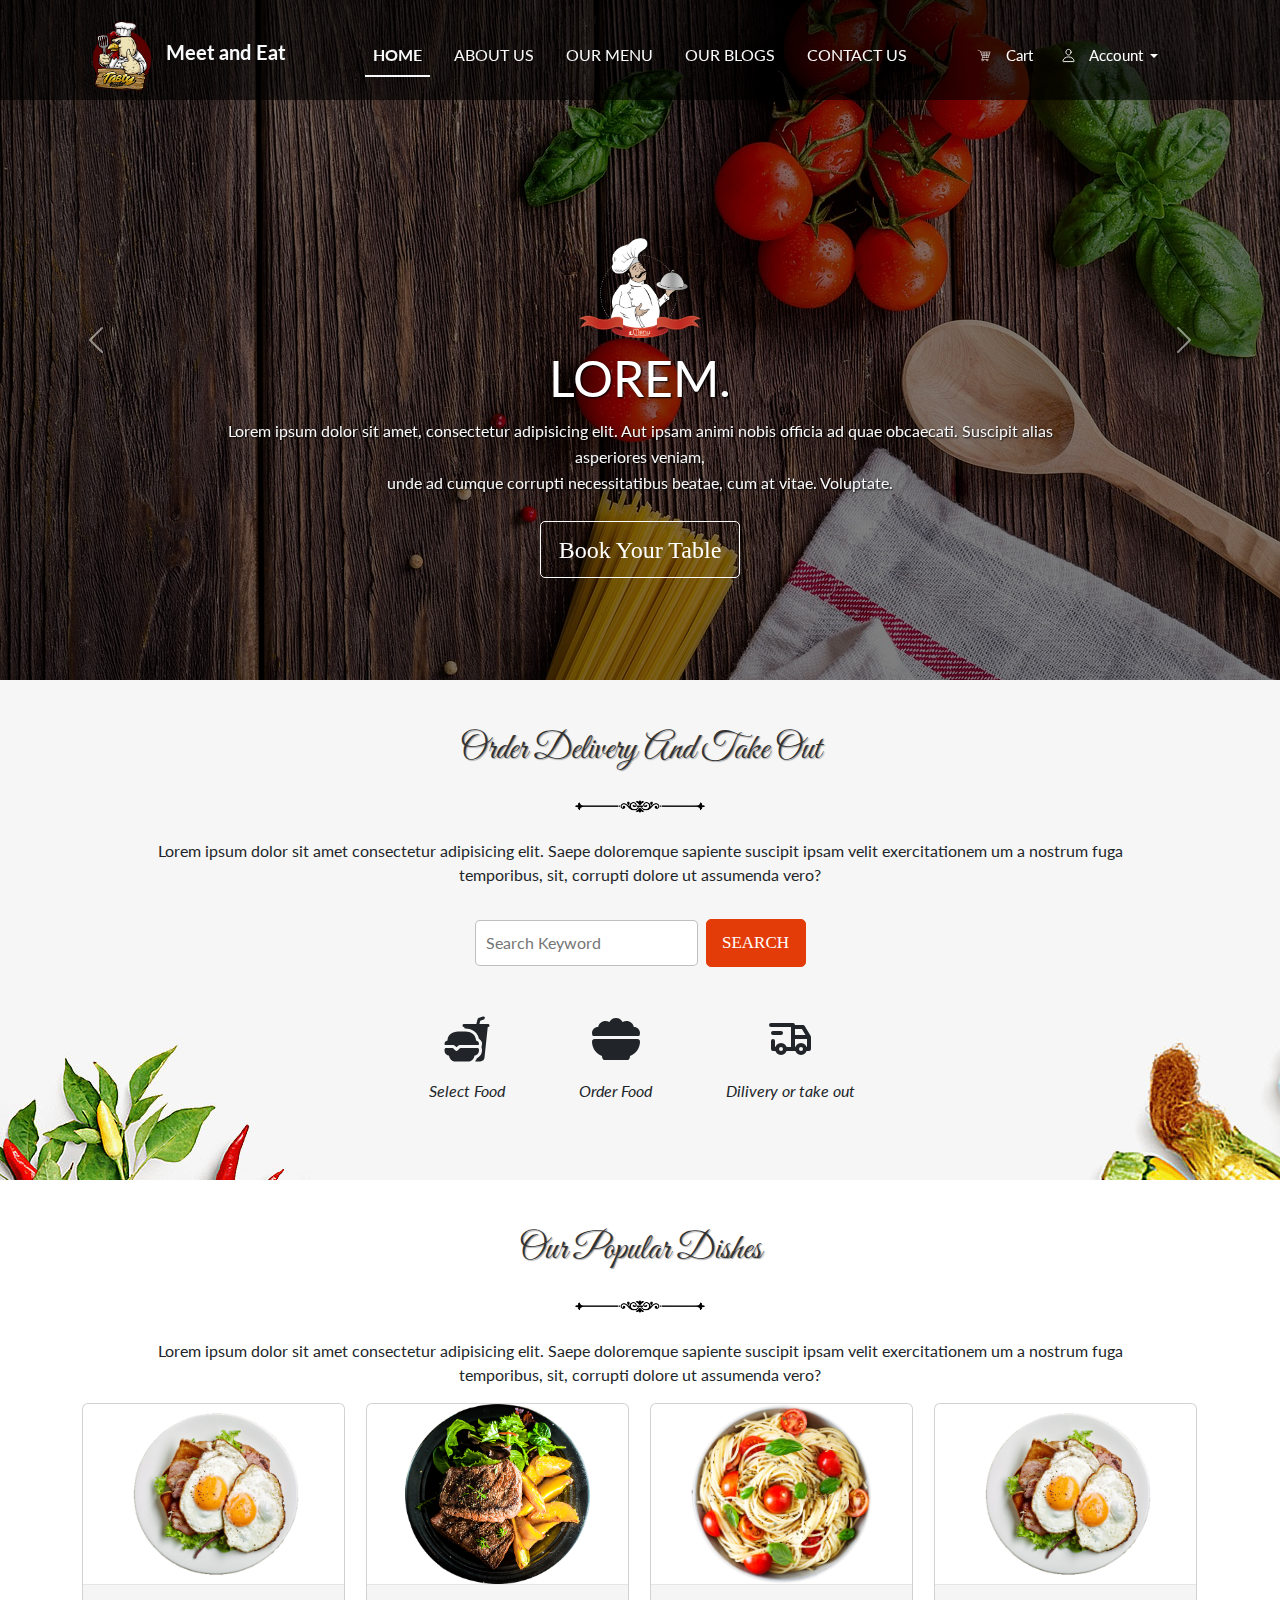
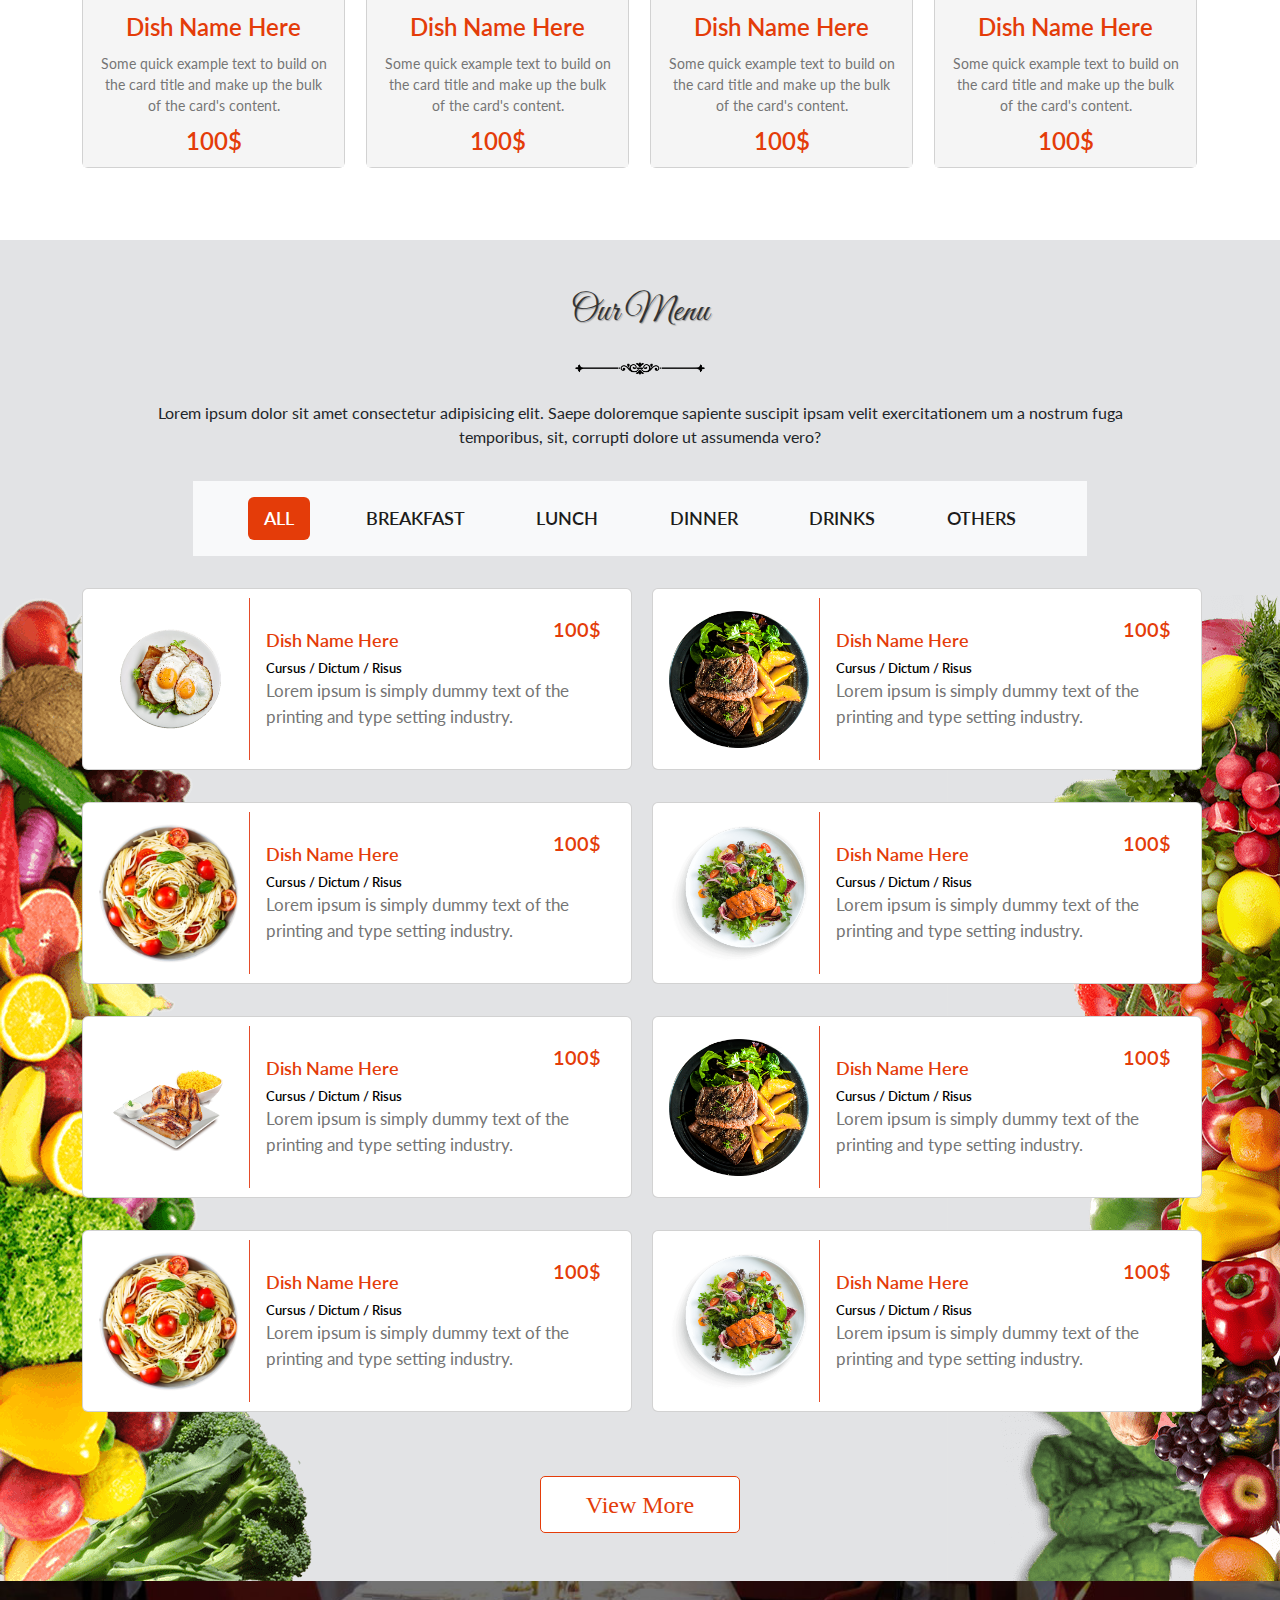
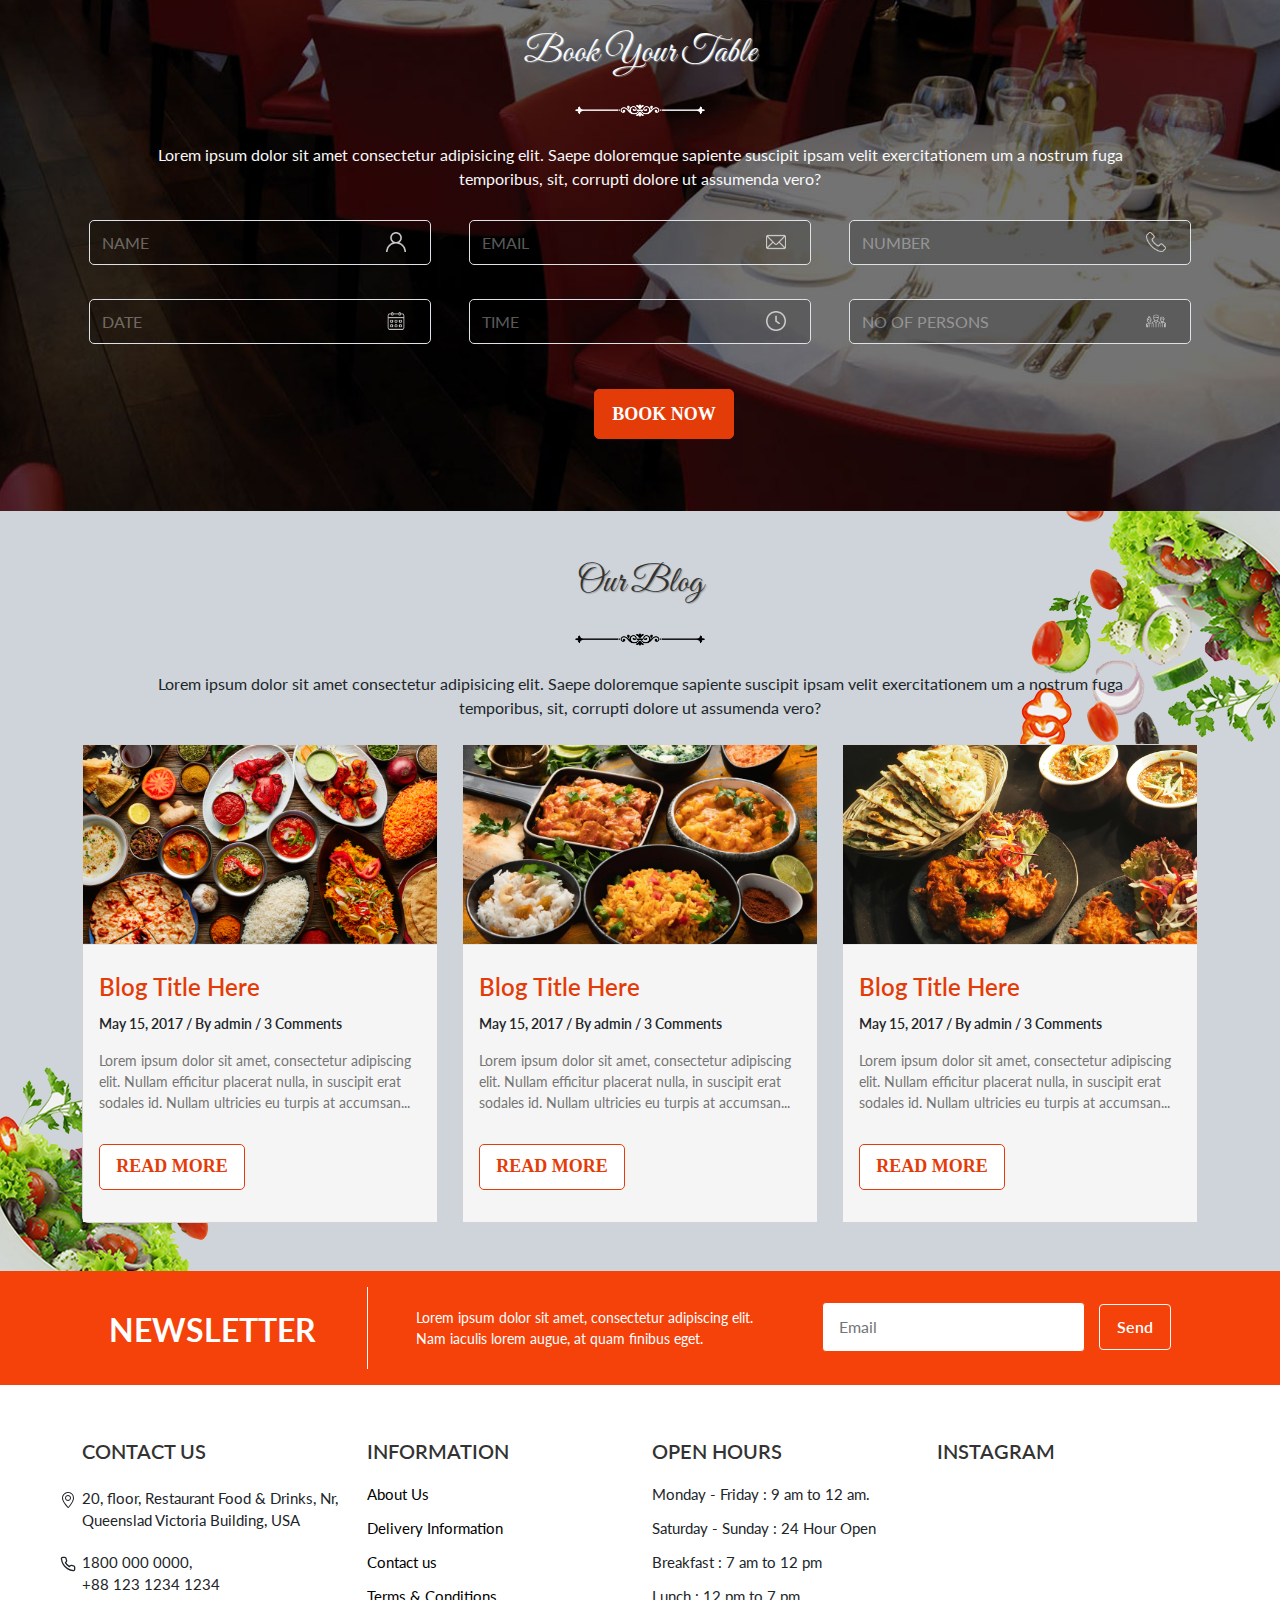
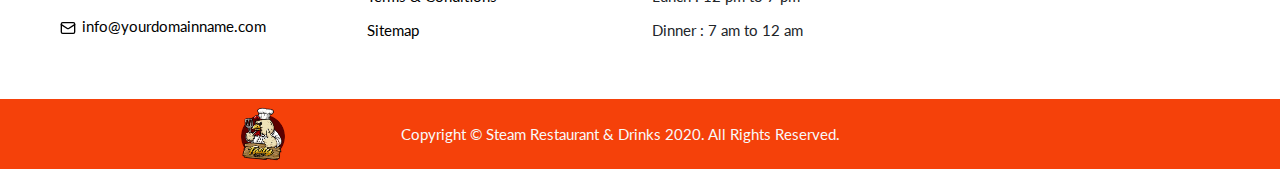
<file: index.html>
<!DOCTYPE html>
<html lang="en">

<head>
    <meta charset="UTF-8">
    <meta name="viewport" content="width=device-width, initial-scale=1.0">
    <link href="/css/mainmain.css" rel="stylesheet">

    <link rel="stylesheet" href="https://cdn.jsdelivr.net/npm/bootstrap-icons@1.11.3/font/bootstrap-icons.min.css">
    <link rel="stylesheet" href="index.css">

    <link rel="stylesheet" href="https://cdnjs.cloudflare.com/ajax/libs/font-awesome/6.6.0/css/all.min.css">

    <link rel="preconnect" href="https://fonts.googleapis.com">
    <link rel="preconnect" href="https://fonts.gstatic.com" crossorigin>
    <link
        href="https://fonts.googleapis.com/css2?family=Lato:ital,wght@0,100;0,300;0,400;0,700;0,900;1,100;1,300;1,400;1,700;1,900&display=swap"
        rel="stylesheet">

    <link
        href="https://fonts.googleapis.com/css2?family=Great+Vibes&family=Lato:ital,wght@0,100;0,300;0,400;0,700;0,900;1,100;1,300;1,400;1,700;1,900&display=swap"
        rel="stylesheet">


        <link rel="stylesheet" href="https://cdnjs.cloudflare.com/ajax/libs/OwlCarousel2/2.3.4/assets/owl.carousel.min.css">
        <link rel="stylesheet" href="https://cdnjs.cloudflare.com/ajax/libs/OwlCarousel2/2.3.4/assets/owl.theme.default.min.css">


    <title>Meet and Eat</title>

</head>

<body>

    <!-- header -->

    <header class="header position-absolute top-0 start-0 w-100 z-2">

        <div class="container mt-3">
            <div class="row align-items-center">
                <div class="col-3">

                    <a href="#intro" class="text-decoration-none">
                        <img class="logo" src="/imgs/menu-logo.png" alt="logo" loading="lazy">
                        <span class="fw-bold fs-5 text-light">Meet and Eat</span>
                    </a>
                </div>
                <div class="col-6">
                    <nav class="navbar navbar-expand-lg  navbar-light">
                        <div class="container-lg my-2 justify-content-center">




                            <!-- toggale btn for mobile nav -->
                            <button class="navbar-toggler" type="button" data-bs-toggle="collapse"
                                data-bs-target="#main-nav" aria-controls="main-nav" aria-expanded="false"
                                aria-label="Toggle navigation">
                                <span class="navbar-toggler-icon"></span>
                            </button>

                            <!--  navbar links -->
                            <div class="collapse navbar-collapse justify-content-center align-center" id="main-nav">
                                <ul class="navbar-nav nav-underline ">
                                    <li class="nav-item">
                                        <a class="nav-link active text-light" aria-current="page" href="/index.html">HOME</a>
                                    </li>
                                    <li class="nav-item">
                                        <a class="nav-link text-light text-nowrap" href="/About.html">ABOUT US</a>
                                    </li>

                                    <li class="nav-item">
                                        <a class="nav-link text-light text-nowrap" href="/ourMenu.html">OUR MENU</a>
                                    </li>

                                    <li class="nav-item">
                                        <a class="nav-link text-light text-nowrap" href="/ourBlogs.html">OUR BLOGS</a>
                                    </li>
                                    <li class="nav-item ">
                                        <a class="nav-link text-light text-nowrap" href="/contact.html">CONTACT US</a>
                                    </li>


                                </ul>

                            </div>

                        </div>
                    </nav>
                </div>
                <div class="col-3 text-center">
                    <!-- <a class="btn btn-outline-light btn-lg py-2 fs-5" href="/Reservation.html">BOOK YOUR TABLE</a> -->
                    <!-- <li class="nav-item dropdown">
                        <a class="nav-link dropdown-toggle" data-bs-toggle="dropdown" href="#" role="button" aria-expanded="false">Dropdown</a> -->
                        <div class="dropdown">
                            <a class="btn cartbtn" href="" >
                                 <!-- <img src="/imgs/shopping-cart.png" alt=""> -->
                                 <svg stroke="currentColor" fill="currentColor" stroke-width="0" viewBox="0 0 512 512" height="15px" width="15px" xmlns="http://www.w3.org/2000/svg"><path d="M25.45 63.043l-4.364 17.463 8.73 2.18L90.44 97.846l29.402 44.1 62.44 187.32-36.845 73.693h17.827c-2.086 4.238-3.264 8.99-3.264 14 0 17.567 14.433 32 32 32s32-14.433 32-32c0-5.01-1.178-9.762-3.264-14h102.528c-2.086 4.238-3.264 8.99-3.264 14 0 17.567 14.433 32 32 32s32-14.433 32-32c0-5.01-1.178-9.762-3.264-14H393v-18H174.562l23-46h192.924l70-210h-327.67L101.56 82.07 34.183 65.227l-8.733-2.184zm115.038 83.914H231v46h-75.178l-15.334-46zm108.512 0h78v46h-78v-46zm96 0h90.512l-15.334 46H345v-46zm-183.18 64H231v46h-53.846l-15.334-46zm87.18 0h78v46h-78v-46zm96 0h69.18l-15.334 46H345v-46zm-161.846 64H231v46h-32.514l-15.332-46zm65.846 0h78v46h-78v-46zm96 0h47.846l-15.332 46H345v-46zm-153 128c7.84 0 14 6.16 14 14s-6.16 14-14 14-14-6.16-14-14 6.16-14 14-14zm160 0c7.84 0 14 6.16 14 14s-6.16 14-14 14-14-6.16-14-14 6.16-14 14-14z"></path></svg>
                                Cart</a>
                            <button class="btn dropdownbtn dropdown-toggle " type="button" data-bs-toggle="dropdown" aria-expanded="false">
                                <svg stroke="currentColor" fill="currentColor" stroke-width="0" viewBox="0 0 512 512" height="15px" width="15px" xmlns="http://www.w3.org/2000/svg"><path fill="none" stroke-linecap="round" stroke-linejoin="round" stroke-width="32" d="M344 144c-3.92 52.87-44 96-88 96s-84.15-43.12-88-96c-4-55 35-96 88-96s92 42 88 96z"></path><path fill="none" stroke-miterlimit="10" stroke-width="32" d="M256 304c-87 0-175.3 48-191.64 138.6C62.39 453.52 68.57 464 80 464h352c11.44 0 17.62-10.48 15.65-21.4C431.3 352 343 304 256 304z"></path></svg>
                              Account
                            </button>
                            <ul class="dropdown-menu">
                              <li><a class="dropdown-item" type="button" href="/signup.html">Resgister</a></li>
                              <li><a class="dropdown-item" type="button" href="/login.html">Login</a></li>
                             
                            </ul>
                          </div>
                      <!-- </li> -->
                    
                </div>
            </div>
        </div>
    </header>


    <!-- main image and intro text -->

    <section id="intro" class="position-relative">
        <div id="bgSlideShow" class="carousel slide" data-bs-ride="carousel">
            <div class="carousel-inner">
                <div class="carousel-item active">
                    <img  src="/imgs/bg1.jpg" class="imgbg" alt="img" loading="lazy">
                </div>
                <div class="carousel-item">
                    <img  src="/imgs/bg2.jpg" class="imgbg" alt="img" loading="lazy">
                </div>
                <div class="carousel-item">
                    <img  src="/imgs/bg3.jpg" class="imgbg" alt="img" loading="lazy">
                </div>
                <div class="carousel-item">
                    <img  src="/imgs/bg4.jpg" class="imgbg" alt="img" loading="lazy">
                </div>
                <div class="carousel-item">
                    <img  src="/imgs/bg5.jpg" class="imgbg" alt="img" loading="lazy">
                </div>

            </div>
            <button class="carousel-control-prev" type="button" data-bs-target="#bgSlideShow" data-bs-slide="prev">
                <span class="carousel-control-prev-icon" aria-hidden="true"></span>
                <span class="visually-hidden">Previous</span>
            </button>
            <button class="carousel-control-next" type="button" data-bs-target="#bgSlideShow" data-bs-slide="next">
                <span class="carousel-control-next-icon" aria-hidden="true"></span>
                <span class="visually-hidden">Next</span>
            </button>
        </div>
        <div class="slidermenu">
            <div class="container z-1 position-relative">
                <img src="/imgs/imagesll (2).png" alt="" loading="lazy">
                <h2 class="slideheader">Lorem.</h2>
                <p class="text-light">Lorem ipsum dolor sit amet, consectetur adipisicing elit. Aut ipsam animi nobis
                    officia ad quae obcaecati. Suscipit alias asperiores veniam,<br> unde ad cumque corrupti
                    necessitatibus beatae, cum at vitae. Voluptate.</p>
                <a class="btn btn-outline-borderclr introbtn" href="/Reservation.html">Book Your Table</a>
            </div>
        </div>

    </section>


    <!-- order -->

    <section id="order" class="position-relative  ">
        <div class="container">
            <div class="row  justify-content-center">
                <div class="col-sm-12 text-center">
                    <h2 class="pt-5 headings">Order Delivery and take out</h2>
                    <div class="dividerimg">
                        <img src="/imgs/divider-5318234_1920.png" alt=""  loading="lazy">
                    </div>
                    <p class="mt-0 ms-5 me-5 mb-3">Lorem ipsum dolor sit amet consectetur adipisicing elit. Saepe
                        doloremque sapiente suscipit ipsam velit exercitationem um a nostrum fuga temporibus, sit,
                        corrupti dolore ut assumenda vero?</p>
                </div>
                <div class="col-sm-7 ">
                    <form class=" m-3 text-center d-flex justify-content-center align-items-center gap-2">
                        <input class="" type="text" placeholder="Search Keyword">
                        <button class="Ordersearchbtn">SEARCH</button>
                    </form>

                    <ul class="list-inline text-center mt-5">
                        <li class="list-inline-item orderingfoodicons">
                            <p> <svg stroke="currentColor" fill="currentColor" stroke-width="0" viewBox="0 0 512 512"
                                    height="3em" width="3em" xmlns="http://www.w3.org/2000/svg">
                                    <path
                                        d="M368 128h.09m111.46-32h-91.06l8.92-35.66 38.32-13.05c8.15-2.77 13-11.43 10.65-19.71a16 16 0 0 0-20.54-10.73l-47 16a16 16 0 0 0-10.36 11.27L355.51 96H224.45c-8.61 0-16 6.62-16.43 15.23A16 16 0 0 0 224 128h2.75l1 8.66A8.3 8.3 0 0 0 236 144c39 0 73.66 10.9 100.12 31.52A121.9 121.9 0 0 1 371 218.07a123.4 123.4 0 0 1 10.12 29.51 7.83 7.83 0 0 0 3.29 4.88 72 72 0 0 1 26.38 86.43 7.92 7.92 0 0 0-.15 5.53A96 96 0 0 1 416 376c0 22.34-7.6 43.63-21.4 59.95a80.12 80.12 0 0 1-28.78 21.67 8 8 0 0 0-4.21 4.37 108.19 108.19 0 0 1-17.37 29.86 2.5 2.5 0 0 0 1.9 4.11h49.21a48.22 48.22 0 0 0 47.85-44.14L477.4 128h2.6a16 16 0 0 0 16-16.77c-.42-8.61-7.84-15.23-16.45-15.23z">
                                    </path>
                                    <path
                                        d="M108.69 320a23.87 23.87 0 0 1 17 7l15.51 15.51a4 4 0 0 0 5.66 0L162.34 327a23.87 23.87 0 0 1 17-7h196.58a8 8 0 0 0 8.08-7.92V312a40.07 40.07 0 0 0-32-39.2c-.82-29.69-13-54.54-35.51-72C295.67 184.56 267.85 176 236 176h-72c-68.22 0-114.43 38.77-116 96.8A40.07 40.07 0 0 0 16 312a8 8 0 0 0 8 8zm77.25 32a8 8 0 0 0-5.66 2.34l-22.14 22.15a20 20 0 0 1-28.28 0l-22.14-22.15a8 8 0 0 0-5.66-2.34h-69.4a15.93 15.93 0 0 0-15.76 13.17A65.22 65.22 0 0 0 16 376c0 30.59 21.13 55.51 47.26 56 2.43 15.12 8.31 28.78 17.16 39.47C93.51 487.28 112.54 496 134 496h132c21.46 0 40.49-8.72 53.58-24.55 8.85-10.69 14.73-24.35 17.16-39.47 26.13-.47 47.26-25.39 47.26-56a65.22 65.22 0 0 0-.9-10.83A15.93 15.93 0 0 0 367.34 352z">
                                    </path>
                                </svg></p>
                            <p class="fst-italic">Select Food</p>
                        </li>
                        <li class="list-inline-item orderingfoodicons">
                            <p class=""> <svg stroke="currentColor" fill="currentColor" stroke-width="0"
                                    viewBox="0 0 512 512" height="3rem" width="3rem" xmlns="http://www.w3.org/2000/svg">
                                    <path
                                        d="M0 192c0-35.3 28.7-64 64-64c.5 0 1.1 0 1.6 0C73 91.5 105.3 64 144 64c15 0 29 4.1 40.9 11.2C198.2 49.6 225.1 32 256 32s57.8 17.6 71.1 43.2C339 68.1 353 64 368 64c38.7 0 71 27.5 78.4 64c.5 0 1.1 0 1.6 0c35.3 0 64 28.7 64 64c0 11.7-3.1 22.6-8.6 32H8.6C3.1 214.6 0 203.7 0 192zm0 91.4C0 268.3 12.3 256 27.4 256H484.6c15.1 0 27.4 12.3 27.4 27.4c0 70.5-44.4 130.7-106.7 154.1L403.5 452c-2 16-15.6 28-31.8 28H140.2c-16.1 0-29.8-12-31.8-28l-1.8-14.4C44.4 414.1 0 353.9 0 283.4z">
                                    </path>
                                </svg></p>
                            <p class="fst-italic">Order Food</p>
                        </li>
                        <li class="list-inline-item orderingfoodicons">
                            <p class=""> <svg stroke="currentColor" fill="none" stroke-width="2" viewBox="0 0 24 24"
                                    stroke-linecap="round" stroke-linejoin="round" height="3rem" width="3rem"
                                    xmlns="http://www.w3.org/2000/svg">
                                    <path d="M7 17m-2 0a2 2 0 1 0 4 0a2 2 0 1 0 -4 0"></path>
                                    <path d="M17 17m-2 0a2 2 0 1 0 4 0a2 2 0 1 0 -4 0"></path>
                                    <path d="M5 17h-2v-4m-1 -8h11v12m-4 0h6m4 0h2v-6h-8m0 -5h5l3 5"></path>
                                    <path d="M3 9l4 0"></path>
                                </svg></p>

                            <p class="fst-italic">Dilivery or take out</p>
                        </li>
                    </ul>
                </div>

            </div>
        </div>

        </div>
    </section>


    <!-- popularDishes  -->

    <section id="popularDishes" class="position-relative mb-5 ">
        <div class="container">
            <div class="row  justify-content-center">

                <div class="col-sm-12 text-center">
                    <h2 class="pt-5 headings">Our Popular Dishes</h2>
                    <div class="dividerimg">
                        <img src="/imgs/divider-5318234_1920.png" alt="">
                    </div>
                    <p class="mt-0 ms-5 me-5 mb-3">Lorem ipsum dolor sit amet consectetur adipisicing elit. Saepe
                        doloremque sapiente suscipit ipsam velit exercitationem um a nostrum fuga temporibus, sit,
                        corrupti dolore ut assumenda vero?</p>
                </div>
                <div class="col-sm-12">
                    <!-- <div class="hidescrolbar "> -->
                        <!-- <div class="cardcontainer  d-flex gap-3 mt-3"> -->
                            <div class="owl-carousel">
                            <div class="item card cardsize align-items-center justify-content-center">

                               <a href="#">
                                   <img src="/imgs/pngegg(4).png" class="card-img-top" alt="img" loading="lazy">
                               </a>

                                <div class="card-body cardbodyBgClr p-3 ">
                                    <h3 class="card-text text-center cardtitle m-3">Dish Name Here</h3>
                                    <p class="card-text text-center carddescrption">Some quick example text to build on
                                        the card title and make up
                                        the bulk of the card's content.</p>
                                    <p class="card-text text-center cardprice">100$</p>
                                </div>
                            </div>
                            <div class="item card cardsize align-items-center justify-content-center">

                                <a href="#">
                                    <img src="/imgs/pngegg(2).png" class="card-img-top" alt="img" loading="lazy">
                                </a>

                                <div class="card-body cardbodyBgClr p-3">
                                    <h3 class="card-text text-center cardtitle m-3">Dish Name Here</h3>
                                    <p class="card-text text-center carddescrption">Some quick example text to build on
                                        the card title and make up the bulk of the card's content.</p>
                                    <p class="card-text text-center cardprice">100$</p>
                                </div>
                            </div>
                            <div class="item card cardsize align-items-center justify-content-center">
                                <a href="#">
                                    <img src="/imgs/pngegg(3).png" class="card-img-top" alt="img" loading="lazy">
                                </a>
                                <div class="card-body cardbodyBgClr p-3">
                                    <h3 class="card-text text-center cardtitle m-3">Dish Name Here</h3>
                                    <p class="card-text text-center carddescrption">Some quick example text to build on
                                        the card title and make up the bulk of the card's content.</p>
                                    <p class="card-text text-center cardprice">100$</p>
                                </div>
                            </div>
                            <div class="item card cardsize align-items-center justify-content-center">
                                <a href="#">
                                    <img src="/imgs/pngegg(4).png" class="card-img-top" alt="img" loading="lazy">
                                </a>
                                <div class="card-body cardbodyBgClr p-3">
                                    <h3 class="card-text text-center cardtitle m-3">Dish Name Here</h3>
                                    <p class="card-text text-center carddescrption">Some quick example text to build on
                                        the card title and make up the bulk of the card's content.</p>
                                    <p class="card-text text-center cardprice">100$</p>
                                </div>
                            </div>
                            <div class="item card cardsize align-items-center justify-content-center">
                                <a href="#">
                                    <img src="/imgs/pngegg.png" class="card-img-top" alt="img" loading="lazy">
                                </a>
                                <div class="card-body cardbodyBgClr p-3">
                                    <h3 class="card-text text-center cardtitle m-3">Dish Name Here</h3>
                                    <p class="card-text text-center carddescrption">Some quick example text to build on
                                        the card title and make up the bulk of the card's content.</p>
                                    <p class="card-text text-center cardprice">100$</p>
                                </div>
                            </div>
                            <div class="item card cardsize align-items-center justify-content-center">
                                <a href="#">
                                    <img src="/imgs/pngegg(1).png" class="card-img-top" alt="img" loading="lazy">
                                </a>
                                <div class="card-body cardbodyBgClr p-3">
                                    <h3 class="card-text text-center cardtitle m-3">Dish Name Here</h3>
                                    <p class="card-text text-center carddescrption">Some quick example text to build on
                                        the card title and make up the bulk of the card's content.</p>
                                    <p class="card-text text-center cardprice">100$</p>
                                </div>
                            </div>
                            <div class="item card cardsize align-items-center justify-content-center">
                                <a href="#">
                                    <img src="/imgs/pngegg(2).png" class="card-img-top" alt="img" loading="lazy">
                                </a>
                                <div class="card-body cardbodyBgClr p-3">
                                    <h3 class="card-text text-center cardtitle m-3">Dish Name Here</h3>
                                    <p class="card-text text-center carddescrption">Some quick example text to build on
                                        the card title and make up the bulk of the card's content.</p>
                                    <p class="card-text text-center cardprice">100$</p>
                                </div>
                            </div>
                            <div class="item card cardsize align-items-center justify-content-center">
                                <a href="#">
                                    <img src="/imgs/pngegg(3).png" class="card-img-top" alt="img" loading="lazy">
                                </a>
                                <div class="card-body cardbodyBgClr p-3">
                                    <h3 class="card-text text-center cardtitle m-3">Dish Name Here</h3>
                                    <p class="card-text text-center carddescrption">Some quick example text to build on
                                        the card title and make up the bulk of the card's content.</p>
                                    <p class="card-text text-center cardprice">100$</p>
                                </div>
                            </div>
                            <div class="item card cardsize align-items-center justify-content-center">
                                <a href="#">
                                    <img src="/imgs/pngegg(4).png" class="card-img-top" alt="img" loading="lazy">
                                </a>
                                <div class="card-body cardbodyBgClr p-3">
                                    <h3 class="card-text text-center cardtitle m-3">Dish Name Here</h3>
                                    <p class="card-text text-center carddescrption">Some quick example text to build on
                                        the card title and make up the bulk of the card's content.</p>
                                    <p class="card-text text-center cardprice">100$</p>
                                </div>
                            </div>
                            <div class="item card cardsize align-items-center justify-content-center">
                                <a href="#">
                                    <img src="/imgs/pngegg.png" class="card-img-top" alt="img" loading="lazy">
                                </a>
                                <div class="card-body cardbodyBgClr p-3">
                                    <h3 class="card-text text-center cardtitle m-3">Dish Name Here</h3>
                                    <p class="card-text text-center carddescrption">Some quick example text to build on
                                        the card title and make up the bulk of the card's content.</p>
                                    <p class="card-text text-center cardprice">100$</p>
                                </div>
                            </div>
                            <div class="item card cardsize align-items-center justify-content-center">
                                <a href="#">
                                    <img src="/imgs/pngegg(1).png" class="card-img-top" alt="img" loading="lazy">
                                </a>
                                <div class="card-body cardbodyBgClr p-3">
                                    <h3 class="card-text text-center cardtitle m-3">Dish Name Here</h3>
                                    <p class="card-text text-center carddescrption">Some quick example text to build on
                                        the card title and make up the bulk of the card's content.</p>
                                    <p class="card-text text-center cardprice">100$</p>
                                </div>
                            </div>
                            <div class="item card cardsize align-items-center justify-content-center">
                                <a href="#">
                                    <img src="/imgs/pngegg(2).png" class="card-img-top" alt="img" loading="lazy">
                                </a>
                                <div class="card-body cardbodyBgClr p-3">
                                    <h3 class="card-text text-center cardtitle m-3">Dish Name Here</h3>
                                    <p class="card-text text-center carddescrption">Some quick example text to build on
                                        the card title and make up the bulk of the card's content.</p>
                                    <p class="card-text text-center cardprice">100$</p>
                                </div>
                            </div>
                        <!-- </div> -->
                        <!-- </div> -->
                    </div>
                </div>

            </div>
        </div>
    </section>


    <!-- ourMenu -->

    <section id="ourMenu" class="position-relative bg-secondary-subtle ourMenuimgright g-0">
        <div class="ourMenuimgleft">
            <div class="container ">

                <div class="row  justify-content-center">
                    <div class="col-sm-12 text-center">
                        <h2 class=" headings">Our Menu</h2>
                        <div class="dividerimg">
                            <img src="/imgs/divider-5318234_1920.png" alt="" loading="lazy">
                        </div>
                        <p class="mt-0 ms-5 me-5 mb-3">Lorem ipsum dolor sit amet consectetur adipisicing elit. Saepe
                            doloremque sapiente suscipit ipsam velit exercitationem um a nostrum fuga temporibus, sit,
                            corrupti dolore ut assumenda vero?</p>
                    </div>
                    <!-- </div> -->
                </div>

                <div class="row justify-content-center">

                    <div class="col-md-10">

                        <ul class="nav nav-pills justify-content-evenly p-3 bg-light m-3 " role="tablist">

                            <li class="nav-item ">
                                <button class="nav-link active hilight" id="all-tab" data-bs-toggle="tab" data-bs-target="#all"
                                    type="button" role="tab" aria-controls="all" aria-selected="true">ALL</button>
                                <!-- <a ></a> -->
                            </li>

                            <li class="nav-item ">
                                <button class="nav-link hilight" id="breakfast-tab" data-bs-toggle="tab"
                                    data-bs-target="#breakfast" type="button" role="tab" aria-controls="breakfast-tab"
                                    aria-selected="true">breakfast</button>
                                <!-- <a class=" text-dark nav-link hilight" href="#breakfast" data-toggle="tab">breakfast</a> -->
                            </li>

                            <li class="nav-item ">
                                <button class="nav-link hilight" id="lunch-tab" data-bs-toggle="tab" data-bs-target="#lunch"
                                    type="button" role="tab" aria-controls="lunch" aria-selected="true">lunch</button>
                                <!-- <a class="  text-dark nav-link hilight" href="#lunch" data-toggle="tab">lunch</a> -->
                            </li>

                            <li class="nav-item ">
                                <button class="nav-link hilight" id="dinner-tab" data-bs-toggle="tab" data-bs-target="#dinner"
                                    type="button" role="tab" aria-controls="dinner" aria-selected="true">dinner</button>
                                <!-- <a class=" text-dark nav-link hilight" href="#dinner" data-toggle="tab">dinner</a> -->
                            </li>

                            <li class="nav-item ">
                                <button class="nav-link hilight" id="drinks-tab" data-bs-toggle="tab" data-bs-target="#drinks"
                                    type="button" role="tab" aria-controls="drinks" aria-selected="true">drinks</button>
                                <!-- <a class=" text-dark nav-link hilight " href="#drinks" data-toggle="tab">drinks</a> -->
                            </li>

                            <li class="nav-item ">
                                <button class="nav-link hilight" id="others-tab" data-bs-toggle="tab" data-bs-target="#others"
                                    type="button" role="tab" aria-controls="others" aria-selected="true">others</button>
                                <!-- <a class=" text-dark nav-link hilight" href="#others" data-toggle="tab">others</a> -->
                            </li>

                        </ul>
                    </div>

                    <div class="col-md-12 tab-content">

                        <div id="all" class="row tab-pane active" role="tabpanel" aria-labelledby="all-tab"
                            tabindex="0">

                            <div class="col-6 my-3">
                                <div
                                    class="card menucardsize align-items-center justify-content-center flex-row ourmenucard">

                                    <img src="/imgs/pngegg(4).png" class="card-img-top" alt="img" loading="lazy">

                                    <div class="card-body p-3 border-start border-borderclr">
                                        <h3 class="card-text text-start menucardtitle mt-3 mb-2">Dish Name Here</h3>
                                        <p class="menucarddescrption">Cursus / Dictum / Risus</p>
                                        <p class="card-text text-start menudescrption">Lorem ipsum is simply dummy
                                            text of the printing and type setting industry.</p>
                                        <p class="card-text text-start ourmenuPrice">100$</p>
                                    </div>
                                </div>
                            </div>

                            <div class="col-6 my-3">
                                <div
                                    class="card menucardsize align-items-center justify-content-center flex-row ourmenucard">

                                    <img src="/imgs/pngegg(2).png" class="card-img-top" alt="img" loading="lazy">

                                    <div class="card-body  p-3 border-start border-borderclr">
                                        <h3 class="card-text text-start menucardtitle mt-3 mb-2">Dish Name Here</h3>
                                        <p class="menucarddescrption">Cursus / Dictum / Risus</p>
                                        <p class="card-text text-start menudescrption">Lorem ipsum is simply dummy
                                            text of the printing and type setting industry.</p>
                                        <p class="card-text text-center ourmenuPrice">100$</p>
                                    </div>
                                </div>
                            </div>

                            <div class="col-6 my-3">

                                <div
                                    class="card menucardsize align-items-center justify-content-center flex-row ourmenucard">

                                    <img src="/imgs/pngegg(3).png" class="card-img-top" alt="img" loading="lazy" >

                                    <div class="card-body  p-3 border-start border-borderclr">
                                        <h3 class="card-text text-start menucardtitle mt-3 mb-2">Dish Name Here</h3>
                                        <p class="menucarddescrption">Cursus / Dictum / Risus</p>
                                        <p class="card-text text-start menudescrption">Lorem ipsum is simply dummy
                                            text of the printing and type setting industry.</p>
                                        <p class="card-text text-center ourmenuPrice">100$</p>
                                    </div>

                                </div>
                            </div>

                            <div class="col-6 my-3">

                                <div
                                    class="card menucardsize align-items-center justify-content-center flex-row ourmenucard">

                                    <img src="/imgs/pngegg.png" class="card-img-top" alt="img" loading="lazy">

                                    <div class="card-body  p-3 border-start border-borderclr">
                                        <h3 class="card-text text-start menucardtitle mt-3 mb-2">Dish Name Here</h3>
                                        <p class="menucarddescrption">Cursus / Dictum / Risus</p>
                                        <p class="card-text text-start menudescrption">Lorem ipsum is simply dummy
                                            text of the printing and type setting industry.</p>
                                        <p class="card-text text-center ourmenuPrice">100$</p>
                                    </div>
                                </div>

                            </div>

                            <div class="col-6 my-3">

                                <div
                                    class="card menucardsize align-items-center justify-content-center flex-row ourmenucard">

                                    <img src="/imgs/pngegg(1).png" class="card-img-top" alt="img" loading="lazy">

                                    <div class="card-body  p-3 border-start border-borderclr">
                                        <h3 class="card-text text-start menucardtitle mt-3 mb-2">Dish Name Here</h3>
                                        <p class="menucarddescrption">Cursus / Dictum / Risus</p>
                                        <p class="card-text text-start menudescrption">Lorem ipsum is simply dummy
                                            text of the printing and type setting industry.</p>
                                        <p class="card-text text-center ourmenuPrice">100$</p>
                                    </div>
                                </div>

                            </div>

                            <div class="col-6 my-3">
                                <div
                                    class="card menucardsize align-items-center justify-content-center flex-row ourmenucard">

                                    <img src="/imgs/pngegg(2).png" class="card-img-top" alt="img" loading="lazy">

                                    <div class="card-body  p-3 border-start border-borderclr">
                                        <h3 class="card-text text-start menucardtitle mt-3 mb-2">Dish Name Here</h3>
                                        <p class="menucarddescrption">Cursus / Dictum / Risus</p>
                                        <p class="card-text text-start menudescrption">Lorem ipsum is simply dummy
                                            text of the printing and type setting industry.</p>
                                        <p class="card-text text-center ourmenuPrice">100$</p>
                                    </div>
                                </div>
                            </div>

                            <div class="col-6 my-3">
                                <div
                                    class="card menucardsize align-items-center justify-content-center flex-row ourmenucard">

                                    <img src="/imgs/pngegg(3).png" class="card-img-top" alt="img" loading="lazy">

                                    <div class="card-body  p-3 border-start border-borderclr">
                                        <h3 class="card-text text-start menucardtitle mt-3 mb-2">Dish Name Here</h3>
                                        <p class="menucarddescrption">Cursus / Dictum / Risus</p>
                                        <p class="card-text text-start menudescrption">Lorem ipsum is simply dummy
                                            text of the printing and type setting industry.</p>
                                        <p class="card-text text-center ourmenuPrice">100$</p>
                                    </div>
                                </div>
                            </div>

                            <div class="col-6 my-3">
                                <div
                                    class="card menucardsize align-items-center justify-content-center flex-row ourmenucard">

                                    <img src="/imgs/pngegg.png" class="card-img-top" alt="img" loading="lazy">

                                    <div class="card-body  p-3 border-start border-borderclr">
                                        <h3 class="card-text text-start menucardtitle mt-3 mb-2">Dish Name Here</h3>
                                        <p class="menucarddescrption">Cursus / Dictum / Risus</p>
                                        <p class="card-text text-start menudescrption">Lorem ipsum is simply dummy
                                            text of the printing and type setting industry.</p>
                                        <p class="card-text text-center ourmenuPrice">100$</p>
                                    </div>
                                </div>
                            </div>

                        </div>

                        <div id="breakfast" class="row tab-pane " role="tabpanel" aria-labelledby="breakfast"
                            tabindex="0">

                            <div class="col-6 my-3">

                                <div
                                    class="card menucardsize align-items-center justify-content-center flex-row ourmenucard">

                                    <img src="/imgs/pngegg(3).png" class="card-img-top" alt="img" loading="lazy">

                                    <div class="card-body  p-3 border-start border-borderclr">
                                        <h3 class="card-text text-start menucardtitle mt-3 mb-2">Dish Name Here</h3>
                                        <p class="menucarddescrption">Cursus / Dictum / Risus</p>
                                        <p class="card-text text-start menudescrption">Lorem ipsum is simply dummy
                                            text of the printing and type setting industry.</p>
                                        <p class="card-text text-center ourmenuPrice">100$</p>
                                    </div>

                                </div>
                            </div>

                            <div class="col-6 my-3">
                                <div
                                    class="card menucardsize align-items-center justify-content-center flex-row ourmenucard">

                                    <img src="/imgs/pngegg.png" class="card-img-top" alt="img" loading="lazy">

                                    <div class="card-body  p-3 border-start border-borderclr">
                                        <h3 class="card-text text-start menucardtitle mt-3 mb-2">Dish Name Here</h3>
                                        <p class="menucarddescrption">Cursus / Dictum / Risus</p>
                                        <p class="card-text text-start menudescrption">Lorem ipsum is simply dummy
                                            text of the printing and type setting industry.</p>
                                        <p class="card-text text-center ourmenuPrice">100$</p>
                                    </div>
                                </div>
                            </div>

                            <div class="col-6 my-3">
                                <div
                                    class="card menucardsize align-items-center justify-content-center flex-row ourmenucard">

                                    <img src="/imgs/pngegg(4).png" class="card-img-top" alt="img" loading="lazy">

                                    <div class="card-body p-3 border-start border-borderclr">
                                        <h3 class="card-text text-start menucardtitle mt-3 mb-2">Dish Name Here</h3>
                                        <p class="menucarddescrption">Cursus / Dictum / Risus</p>
                                        <p class="card-text text-start menudescrption">Lorem ipsum is simply dummy
                                            text of the printing and type setting industry.</p>
                                        <p class="card-text text-start ourmenuPrice">100$</p>
                                    </div>
                                </div>
                            </div>

                            <div class="col-6 my-3">
                                <div
                                    class="card menucardsize align-items-center justify-content-center flex-row ourmenucard">

                                    <img src="/imgs/pngegg(2).png" class="card-img-top" alt="img" loading="lazy">

                                    <div class="card-body  p-3 border-start border-borderclr">
                                        <h3 class="card-text text-start menucardtitle mt-3 mb-2">Dish Name Here</h3>
                                        <p class="menucarddescrption">Cursus / Dictum / Risus</p>
                                        <p class="card-text text-start menudescrption">Lorem ipsum is simply dummy
                                            text of the printing and type setting industry.</p>
                                        <p class="card-text text-center ourmenuPrice">100$</p>
                                    </div>
                                </div>
                            </div>

                            <div class="col-6 my-3">
                                <div
                                    class="card menucardsize align-items-center justify-content-center flex-row ourmenucard">

                                    <img src="/imgs/pngegg(2).png" class="card-img-top" alt="img" loading="lazy">

                                    <div class="card-body  p-3 border-start border-borderclr">
                                        <h3 class="card-text text-start menucardtitle mt-3 mb-2">Dish Name Here</h3>
                                        <p class="menucarddescrption">Cursus / Dictum / Risus</p>
                                        <p class="card-text text-start menudescrption">Lorem ipsum is simply dummy
                                            text of the printing and type setting industry.</p>
                                        <p class="card-text text-center ourmenuPrice">100$</p>
                                    </div>
                                </div>
                            </div>

                            <div class="col-6 my-3">

                                <div
                                    class="card menucardsize align-items-center justify-content-center flex-row ourmenucard">

                                    <img src="/imgs/pngegg.png" class="card-img-top" alt="img" loading="lazy">

                                    <div class="card-body  p-3 border-start border-borderclr">
                                        <h3 class="card-text text-start menucardtitle mt-3 mb-2">Dish Name Here</h3>
                                        <p class="menucarddescrption">Cursus / Dictum / Risus</p>
                                        <p class="card-text text-start menudescrption">Lorem ipsum is simply dummy
                                            text of the printing and type setting industry.</p>
                                        <p class="card-text text-center ourmenuPrice">100$</p>
                                    </div>
                                </div>

                            </div>

                            <div class="col-6 my-3">

                                <div
                                    class="card menucardsize align-items-center justify-content-center flex-row ourmenucard">

                                    <img src="/imgs/pngegg(1).png" class="card-img-top" alt="img" loading="lazy">

                                    <div class="card-body  p-3 border-start border-borderclr">
                                        <h3 class="card-text text-start menucardtitle mt-3 mb-2">Dish Name Here</h3>
                                        <p class="menucarddescrption">Cursus / Dictum / Risus</p>
                                        <p class="card-text text-start menudescrption">Lorem ipsum is simply dummy
                                            text of the printing and type setting industry.</p>
                                        <p class="card-text text-center ourmenuPrice">100$</p>
                                    </div>
                                </div>

                            </div>

                            <div class="col-6 my-3">
                                <div
                                    class="card menucardsize align-items-center justify-content-center flex-row ourmenucard">

                                    <img src="/imgs/pngegg(3).png" class="card-img-top" alt="img" loading="lazy">

                                    <div class="card-body  p-3 border-start border-borderclr">
                                        <h3 class="card-text text-start menucardtitle mt-3 mb-2">Dish Name Here</h3>
                                        <p class="menucarddescrption">Cursus / Dictum / Risus</p>
                                        <p class="card-text text-start menudescrption">Lorem ipsum is simply dummy
                                            text of the printing and type setting industry.</p>
                                        <p class="card-text text-center ourmenuPrice">100$</p>
                                    </div>
                                </div>
                            </div>



                        </div>

                        <div id="lunch" class="row tab-pane " role="tabpanel" aria-labelledby="lunch-tab" tabindex="0">

                            <div class="col-6 my-3">
                                <div
                                    class="card menucardsize align-items-center justify-content-center flex-row ourmenucard">

                                    <img src="/imgs/pngegg(4).png" class="card-img-top" alt="img" loading="lazy">

                                    <div class="card-body p-3 border-start border-borderclr">
                                        <h3 class="card-text text-start menucardtitle mt-3 mb-2">Dish Name Here</h3>
                                        <p class="menucarddescrption">Cursus / Dictum / Risus</p>
                                        <p class="card-text text-start menudescrption">Lorem ipsum is simply dummy
                                            text of the printing and type setting industry.</p>
                                        <p class="card-text text-start ourmenuPrice">100$</p>
                                    </div>
                                </div>
                            </div>

                            <div class="col-6 my-3">
                                <div
                                    class="card menucardsize align-items-center justify-content-center flex-row ourmenucard">

                                    <img src="/imgs/pngegg(2).png" class="card-img-top" alt="img" loading="lazy">

                                    <div class="card-body  p-3 border-start border-borderclr">
                                        <h3 class="card-text text-start menucardtitle mt-3 mb-2">Dish Name Here</h3>
                                        <p class="menucarddescrption">Cursus / Dictum / Risus</p>
                                        <p class="card-text text-start menudescrption">Lorem ipsum is simply dummy
                                            text of the printing and type setting industry.</p>
                                        <p class="card-text text-center ourmenuPrice">100$</p>
                                    </div>
                                </div>
                            </div>

                            <div class="col-6 my-3">

                                <div
                                    class="card menucardsize align-items-center justify-content-center flex-row ourmenucard">

                                    <img src="/imgs/pngegg(3).png" class="card-img-top" alt="img" loading="lazy">

                                    <div class="card-body  p-3 border-start border-borderclr">
                                        <h3 class="card-text text-start menucardtitle mt-3 mb-2">Dish Name Here</h3>
                                        <p class="menucarddescrption">Cursus / Dictum / Risus</p>
                                        <p class="card-text text-start menudescrption">Lorem ipsum is simply dummy
                                            text of the printing and type setting industry.</p>
                                        <p class="card-text text-center ourmenuPrice">100$</p>
                                    </div>

                                </div>
                            </div>

                            <div class="col-6 my-3">

                                <div
                                    class="card menucardsize align-items-center justify-content-center flex-row ourmenucard">

                                    <img src="/imgs/pngegg.png" class="card-img-top" alt="img" loading="lazy">

                                    <div class="card-body  p-3 border-start border-borderclr">
                                        <h3 class="card-text text-start menucardtitle mt-3 mb-2">Dish Name Here</h3>
                                        <p class="menucarddescrption">Cursus / Dictum / Risus</p>
                                        <p class="card-text text-start menudescrption">Lorem ipsum is simply dummy
                                            text of the printing and type setting industry.</p>
                                        <p class="card-text text-center ourmenuPrice">100$</p>
                                    </div>
                                </div>

                            </div>

                            <div class="col-6 my-3">

                                <div
                                    class="card menucardsize align-items-center justify-content-center flex-row ourmenucard">
 
                                    <img src="/imgs/pngegg(1).png" class="card-img-top" alt="img"loading="lazy">

                                    <div class="card-body  p-3 border-start border-borderclr">
                                        <h3 class="card-text text-start menucardtitle mt-3 mb-2">Dish Name Here</h3>
                                        <p class="menucarddescrption">Cursus / Dictum / Risus</p>
                                        <p class="card-text text-start menudescrption">Lorem ipsum is simply dummy
                                            text of the printing and type setting industry.</p>
                                        <p class="card-text text-center ourmenuPrice">100$</p>
                                    </div>
                                </div>

                            </div>

                            <div class="col-6 my-3">
                                <div
                                    class="card menucardsize align-items-center justify-content-center flex-row ourmenucard">

                                    <img src="/imgs/pngegg(2).png" class="card-img-top" alt="img" loading="lazy">

                                    <div class="card-body  p-3 border-start border-borderclr">
                                        <h3 class="card-text text-start menucardtitle mt-3 mb-2">Dish Name Here</h3>
                                        <p class="menucarddescrption">Cursus / Dictum / Risus</p>
                                        <p class="card-text text-start menudescrption">Lorem ipsum is simply dummy
                                            text of the printing and type setting industry.</p>
                                        <p class="card-text text-center ourmenuPrice">100$</p>
                                    </div>
                                </div>
                            </div>

                            <div class="col-6 my-3">
                                <div
                                    class="card menucardsize align-items-center justify-content-center flex-row ourmenucard">

                                    <img src="/imgs/pngegg(3).png" class="card-img-top" alt="img" loading="lazy">

                                    <div class="card-body  p-3 border-start border-borderclr">
                                        <h3 class="card-text text-start menucardtitle mt-3 mb-2">Dish Name Here</h3>
                                        <p class="menucarddescrption">Cursus / Dictum / Risus</p>
                                        <p class="card-text text-start menudescrption">Lorem ipsum is simply dummy
                                            text of the printing and type setting industry.</p>
                                        <p class="card-text text-center ourmenuPrice">100$</p>
                                    </div>
                                </div>
                            </div>

                            <div class="col-6 my-3">
                                <div
                                    class="card menucardsize align-items-center justify-content-center flex-row ourmenucard">

                                    <img src="/imgs/pngegg.png" class="card-img-top" alt="img" loading="lazy">

                                    <div class="card-body  p-3 border-start border-borderclr">
                                        <h3 class="card-text text-start menucardtitle mt-3 mb-2">Dish Name Here</h3>
                                        <p class="menucarddescrption">Cursus / Dictum / Risus</p>
                                        <p class="card-text text-start menudescrption">Lorem ipsum is simply dummy
                                            text of the printing and type setting industry.</p>
                                        <p class="card-text text-center ourmenuPrice">100$</p>
                                    </div>
                                </div>
                            </div>

                        </div>

                        <div id="dinner" class="row tab-pane " role="tabpanel" aria-labelledby="dinner-tab"
                            tabindex="0">

                            <div class="col-6 my-3">

                                <div
                                    class="card menucardsize align-items-center justify-content-center flex-row ourmenucard">

                                    <img src="/imgs/pngegg(3).png" class="card-img-top" alt="img" loading="lazy">

                                    <div class="card-body  p-3 border-start border-borderclr">
                                        <h3 class="card-text text-start menucardtitle mt-3 mb-2">Dish Name Here</h3>
                                        <p class="menucarddescrption">Cursus / Dictum / Risus</p>
                                        <p class="card-text text-start menudescrption">Lorem ipsum is simply dummy
                                            text of the printing and type setting industry.</p>
                                        <p class="card-text text-center ourmenuPrice">100$</p>
                                    </div>

                                </div>
                            </div>

                            <div class="col-6 my-3">
                                <div
                                    class="card menucardsize align-items-center justify-content-center flex-row ourmenucard">

                                    <img src="/imgs/pngegg.png" class="card-img-top" alt="img" loading="lazy">

                                    <div class="card-body  p-3 border-start border-borderclr">
                                        <h3 class="card-text text-start menucardtitle mt-3 mb-2">Dish Name Here</h3>
                                        <p class="menucarddescrption">Cursus / Dictum / Risus</p>
                                        <p class="card-text text-start menudescrption">Lorem ipsum is simply dummy
                                            text of the printing and type setting industry.</p>
                                        <p class="card-text text-center ourmenuPrice">100$</p>
                                    </div>
                                </div>
                            </div>

                            <div class="col-6 my-3">
                                <div
                                    class="card menucardsize align-items-center justify-content-center flex-row ourmenucard">

                                    <img src="/imgs/pngegg(4).png" class="card-img-top" alt="img" loading="lazy">

                                    <div class="card-body p-3 border-start border-borderclr">
                                        <h3 class="card-text text-start menucardtitle mt-3 mb-2">Dish Name Here</h3>
                                        <p class="menucarddescrption">Cursus / Dictum / Risus</p>
                                        <p class="card-text text-start menudescrption">Lorem ipsum is simply dummy
                                            text of the printing and type setting industry.</p>
                                        <p class="card-text text-start ourmenuPrice">100$</p>
                                    </div>
                                </div>
                            </div>

                            <div class="col-6 my-3">
                                <div
                                    class="card menucardsize align-items-center justify-content-center flex-row ourmenucard">

                                    <img src="/imgs/pngegg(2).png" class="card-img-top" alt="img" loading="lazy">

                                    <div class="card-body  p-3 border-start border-borderclr">
                                        <h3 class="card-text text-start menucardtitle mt-3 mb-2">Dish Name Here</h3>
                                        <p class="menucarddescrption">Cursus / Dictum / Risus</p>
                                        <p class="card-text text-start menudescrption">Lorem ipsum is simply dummy
                                            text of the printing and type setting industry.</p>
                                        <p class="card-text text-center ourmenuPrice">100$</p>
                                    </div>
                                </div>
                            </div>

                            <div class="col-6 my-3">
                                <div
                                    class="card menucardsize align-items-center justify-content-center flex-row ourmenucard">

                                    <img src="/imgs/pngegg(2).png" class="card-img-top" alt="img" loading="lazy">

                                    <div class="card-body  p-3 border-start border-borderclr">
                                        <h3 class="card-text text-start menucardtitle mt-3 mb-2">Dish Name Here</h3>
                                        <p class="menucarddescrption">Cursus / Dictum / Risus</p>
                                        <p class="card-text text-start menudescrption">Lorem ipsum is simply dummy
                                            text of the printing and type setting industry.</p>
                                        <p class="card-text text-center ourmenuPrice">100$</p>
                                    </div>
                                </div>
                            </div>

                            <div class="col-6 my-3">

                                <div
                                    class="card menucardsize align-items-center justify-content-center flex-row ourmenucard">

                                    <img src="/imgs/pngegg.png" class="card-img-top" alt="img" loading="lazy">

                                    <div class="card-body  p-3 border-start border-borderclr">
                                        <h3 class="card-text text-start menucardtitle mt-3 mb-2">Dish Name Here</h3>
                                        <p class="menucarddescrption">Cursus / Dictum / Risus</p>
                                        <p class="card-text text-start menudescrption">Lorem ipsum is simply dummy
                                            text of the printing and type setting industry.</p>
                                        <p class="card-text text-center ourmenuPrice">100$</p>
                                    </div>
                                </div>

                            </div>

                            <div class="col-6 my-3">

                                <div
                                    class="card menucardsize align-items-center justify-content-center flex-row ourmenucard">

                                    <img src="/imgs/pngegg(1).png" class="card-img-top" alt="img" loading="lazy">

                                    <div class="card-body  p-3 border-start border-borderclr">
                                        <h3 class="card-text text-start menucardtitle mt-3 mb-2">Dish Name Here</h3>
                                        <p class="menucarddescrption">Cursus / Dictum / Risus</p>
                                        <p class="card-text text-start menudescrption">Lorem ipsum is simply dummy
                                            text of the printing and type setting industry.</p>
                                        <p class="card-text text-center ourmenuPrice">100$</p>
                                    </div>
                                </div>

                            </div>

                            <div class="col-6 my-3">
                                <div
                                    class="card menucardsize align-items-center justify-content-center flex-row ourmenucard">

                                    <img src="/imgs/pngegg(3).png" class="card-img-top" alt="img" loading="lazy">

                                    <div class="card-body  p-3 border-start border-borderclr">
                                        <h3 class="card-text text-start menucardtitle mt-3 mb-2">Dish Name Here</h3>
                                        <p class="menucarddescrption">Cursus / Dictum / Risus</p>
                                        <p class="card-text text-start menudescrption">Lorem ipsum is simply dummy
                                            text of the printing and type setting industry.</p>
                                        <p class="card-text text-center ourmenuPrice">100$</p>
                                    </div>
                                </div>
                            </div>



                        </div>

                        <div id="drinks" class="row tab-pane " role="tabpanel" aria-labelledby="drinks-tab"
                            tabindex="0">

                            <div class="col-6 my-3">
                                <div
                                    class="card menucardsize align-items-center justify-content-center flex-row ourmenucard">

                                    <img src="/imgs/pngegg(4).png" class="card-img-top" alt="img" loading="lazy">

                                    <div class="card-body p-3 border-start border-borderclr">
                                        <h3 class="card-text text-start menucardtitle mt-3 mb-2">Dish Name Here</h3>
                                        <p class="menucarddescrption">Cursus / Dictum / Risus</p>
                                        <p class="card-text text-start menudescrption">Lorem ipsum is simply dummy
                                            text of the printing and type setting industry.</p>
                                        <p class="card-text text-start ourmenuPrice">100$</p>
                                    </div>
                                </div>
                            </div>

                            <div class="col-6 my-3">
                                <div
                                    class="card menucardsize align-items-center justify-content-center flex-row ourmenucard">

                                    <img src="/imgs/pngegg(2).png" class="card-img-top" alt="img" loading="lazy">

                                    <div class="card-body  p-3 border-start border-borderclr">
                                        <h3 class="card-text text-start menucardtitle mt-3 mb-2">Dish Name Here</h3>
                                        <p class="menucarddescrption">Cursus / Dictum / Risus</p>
                                        <p class="card-text text-start menudescrption">Lorem ipsum is simply dummy
                                            text of the printing and type setting industry.</p>
                                        <p class="card-text text-center ourmenuPrice">100$</p>
                                    </div>
                                </div>
                            </div>

                            <div class="col-6 my-3">

                                <div
                                    class="card menucardsize align-items-center justify-content-center flex-row ourmenucard">

                                    <img src="/imgs/pngegg(3).png" class="card-img-top" alt="img" loading="lazy">

                                    <div class="card-body  p-3 border-start border-borderclr">
                                        <h3 class="card-text text-start menucardtitle mt-3 mb-2">Dish Name Here</h3>
                                        <p class="menucarddescrption">Cursus / Dictum / Risus</p>
                                        <p class="card-text text-start menudescrption">Lorem ipsum is simply dummy
                                            text of the printing and type setting industry.</p>
                                        <p class="card-text text-center ourmenuPrice">100$</p>
                                    </div>

                                </div>
                            </div>

                            <div class="col-6 my-3">

                                <div
                                    class="card menucardsize align-items-center justify-content-center flex-row ourmenucard">

                                    <img src="/imgs/pngegg.png" class="card-img-top" alt="img" loading="lazy">

                                    <div class="card-body  p-3 border-start border-borderclr">
                                        <h3 class="card-text text-start menucardtitle mt-3 mb-2">Dish Name Here</h3>
                                        <p class="menucarddescrption">Cursus / Dictum / Risus</p>
                                        <p class="card-text text-start menudescrption">Lorem ipsum is simply dummy
                                            text of the printing and type setting industry.</p>
                                        <p class="card-text text-center ourmenuPrice">100$</p>
                                    </div>
                                </div>

                            </div>

                            <div class="col-6 my-3">

                                <div
                                    class="card menucardsize align-items-center justify-content-center flex-row ourmenucard">

                                    <img src="/imgs/pngegg(1).png" class="card-img-top" alt="img" loading="lazy">

                                    <div class="card-body  p-3 border-start border-borderclr">
                                        <h3 class="card-text text-start menucardtitle mt-3 mb-2">Dish Name Here</h3>
                                        <p class="menucarddescrption">Cursus / Dictum / Risus</p>
                                        <p class="card-text text-start menudescrption">Lorem ipsum is simply dummy
                                            text of the printing and type setting industry.</p>
                                        <p class="card-text text-center ourmenuPrice">100$</p>
                                    </div>
                                </div>

                            </div>

                            <div class="col-6 my-3">
                                <div
                                    class="card menucardsize align-items-center justify-content-center flex-row ourmenucard">

                                    <img src="/imgs/pngegg(2).png" class="card-img-top" alt="img" loading="lazy">

                                    <div class="card-body  p-3 border-start border-borderclr">
                                        <h3 class="card-text text-start menucardtitle mt-3 mb-2">Dish Name Here</h3>
                                        <p class="menucarddescrption">Cursus / Dictum / Risus</p>
                                        <p class="card-text text-start menudescrption">Lorem ipsum is simply dummy
                                            text of the printing and type setting industry.</p>
                                        <p class="card-text text-center ourmenuPrice">100$</p>
                                    </div>
                                </div>
                            </div>

                            <div class="col-6 my-3">
                                <div
                                    class="card menucardsize align-items-center justify-content-center flex-row ourmenucard">

                                    <img src="/imgs/pngegg(3).png" class="card-img-top" alt="img" loading="lazy">

                                    <div class="card-body  p-3 border-start border-borderclr">
                                        <h3 class="card-text text-start menucardtitle mt-3 mb-2">Dish Name Here</h3>
                                        <p class="menucarddescrption">Cursus / Dictum / Risus</p>
                                        <p class="card-text text-start menudescrption">Lorem ipsum is simply dummy
                                            text of the printing and type setting industry.</p>
                                        <p class="card-text text-center ourmenuPrice">100$</p>
                                    </div>
                                </div>
                            </div>

                            <div class="col-6 my-3">
                                <div
                                    class="card menucardsize align-items-center justify-content-center flex-row ourmenucard">

                                    <img src="/imgs/pngegg.png" class="card-img-top" alt="img" loading="lazy">

                                    <div class="card-body  p-3 border-start border-borderclr">
                                        <h3 class="card-text text-start menucardtitle mt-3 mb-2">Dish Name Here</h3>
                                        <p class="menucarddescrption">Cursus / Dictum / Risus</p>
                                        <p class="card-text text-start menudescrption">Lorem ipsum is simply dummy
                                            text of the printing and type setting industry.</p>
                                        <p class="card-text text-center ourmenuPrice">100$</p>
                                    </div>
                                </div>
                            </div>

                        </div>

                        <div id="others" class="row tab-pane " role="tabpanel" aria-labelledby="others-tab"
                            tabindex="0">

                            <div class="col-6 my-3">

                                <div
                                    class="card menucardsize align-items-center justify-content-center flex-row ourmenucard">

                                    <img src="/imgs/pngegg(3).png" class="card-img-top" alt="img" loading="lazy">

                                    <div class="card-body  p-3 border-start border-borderclr">
                                        <h3 class="card-text text-start menucardtitle mt-3 mb-2">Dish Name Here</h3>
                                        <p class="menucarddescrption">Cursus / Dictum / Risus</p>
                                        <p class="card-text text-start menudescrption">Lorem ipsum is simply dummy
                                            text of the printing and type setting industry.</p>
                                        <p class="card-text text-center ourmenuPrice">100$</p>
                                    </div>

                                </div>
                            </div>

                            <div class="col-6 my-3">
                                <div
                                    class="card menucardsize align-items-center justify-content-center flex-row ourmenucard">

                                    <img src="/imgs/pngegg.png" class="card-img-top" alt="img" loading="lazy">

                                    <div class="card-body  p-3 border-start border-borderclr">
                                        <h3 class="card-text text-start menucardtitle mt-3 mb-2">Dish Name Here</h3>
                                        <p class="menucarddescrption">Cursus / Dictum / Risus</p>
                                        <p class="card-text text-start menudescrption">Lorem ipsum is simply dummy
                                            text of the printing and type setting industry.</p>
                                        <p class="card-text text-center ourmenuPrice">100$</p>
                                    </div>
                                </div>
                            </div>

                            <div class="col-6 my-3">
                                <div
                                    class="card menucardsize align-items-center justify-content-center flex-row ourmenucard">

                                    <img src="/imgs/pngegg(4).png" class="card-img-top" alt="img" loading="lazy">

                                    <div class="card-body p-3 border-start border-borderclr">
                                        <h3 class="card-text text-start menucardtitle mt-3 mb-2">Dish Name Here</h3>
                                        <p class="menucarddescrption">Cursus / Dictum / Risus</p>
                                        <p class="card-text text-start menudescrption">Lorem ipsum is simply dummy
                                            text of the printing and type setting industry.</p>
                                        <p class="card-text text-start ourmenuPrice">100$</p>
                                    </div>
                                </div>
                            </div>

                            <div class="col-6 my-3">
                                <div
                                    class="card menucardsize align-items-center justify-content-center flex-row ourmenucard">

                                    <img src="/imgs/pngegg(2).png" class="card-img-top" alt="img" loading="lazy">

                                    <div class="card-body  p-3 border-start border-borderclr">
                                        <h3 class="card-text text-start menucardtitle mt-3 mb-2">Dish Name Here</h3>
                                        <p class="menucarddescrption">Cursus / Dictum / Risus</p>
                                        <p class="card-text text-start menudescrption">Lorem ipsum is simply dummy
                                            text of the printing and type setting industry.</p>
                                        <p class="card-text text-center ourmenuPrice">100$</p>
                                    </div>
                                </div>
                            </div>

                            <div class="col-6 my-3">
                                <div
                                    class="card menucardsize align-items-center justify-content-center flex-row ourmenucard">

                                    <img src="/imgs/pngegg(2).png" class="card-img-top" alt="img" loading="lazy">

                                    <div class="card-body  p-3 border-start border-borderclr">
                                        <h3 class="card-text text-start menucardtitle mt-3 mb-2">Dish Name Here</h3>
                                        <p class="menucarddescrption">Cursus / Dictum / Risus</p>
                                        <p class="card-text text-start menudescrption">Lorem ipsum is simply dummy
                                            text of the printing and type setting industry.</p>
                                        <p class="card-text text-center ourmenuPrice">100$</p>
                                    </div>
                                </div>
                            </div>

                            <div class="col-6 my-3">

                                <div
                                    class="card menucardsize align-items-center justify-content-center flex-row ourmenucard">

                                    <img src="/imgs/pngegg.png" class="card-img-top" alt="img" loading="lazy">

                                    <div class="card-body  p-3 border-start border-borderclr">
                                        <h3 class="card-text text-start menucardtitle mt-3 mb-2">Dish Name Here</h3>
                                        <p class="menucarddescrption">Cursus / Dictum / Risus</p>
                                        <p class="card-text text-start menudescrption">Lorem ipsum is simply dummy
                                            text of the printing and type setting industry.</p>
                                        <p class="card-text text-center ourmenuPrice">100$</p>
                                    </div>
                                </div>

                            </div>

                            <div class="col-6 my-3">

                                <div
                                    class="card menucardsize align-items-center justify-content-center flex-row ourmenucard">

                                    <img src="/imgs/pngegg(1).png" class="card-img-top" alt="img" loading="lazy">

                                    <div class="card-body  p-3 border-start border-borderclr">
                                        <h3 class="card-text text-start menucardtitle mt-3 mb-2">Dish Name Here</h3>
                                        <p class="menucarddescrption">Cursus / Dictum / Risus</p>
                                        <p class="card-text text-start menudescrption">Lorem ipsum is simply dummy
                                            text of the printing and type setting industry.</p>
                                        <p class="card-text text-center ourmenuPrice">100$</p>
                                    </div>
                                </div>

                            </div>

                            <div class="col-6 my-3">
                                <div
                                    class="card menucardsize align-items-center justify-content-center flex-row ourmenucard">

                                    <img src="/imgs/pngegg(3).png" class="card-img-top" alt="img" loading="lazy">

                                    <div class="card-body  p-3 border-start border-borderclr">
                                        <h3 class="card-text text-start menucardtitle mt-3 mb-2">Dish Name Here</h3>
                                        <p class="menucarddescrption">Cursus / Dictum / Risus</p>
                                        <p class="card-text text-start menudescrption">Lorem ipsum is simply dummy
                                            text of the printing and type setting industry.</p>
                                        <p class="card-text text-center ourmenuPrice">100$</p>
                                    </div>
                                </div>
                            </div>



                        </div>

                    </div>

                    <div class="col-md-12">
                        <div class="d-flex justify-content-center mt-5 pb-5">
                            <a class="btn menuViewbtn btn-lg " href="/ourMenu.html">View More</a>
                        </div>
                    </div>
                </div>
            </div>

        </div>

    </section>



    <!-- Reservation -->


    <section id="Reservation">
        <div class="container">
            <div class="row  justify-content-center">

                <div class="col-sm-12 text-center">
                    <h2 class=" headings text-light">Book Your Table</h2>
                    <div class="dividerimg Reservationdividerimg">
                        <img src="/imgs/divider-5318234_1920.png" alt="" loading="lazy">
                    </div>
                    <p class="mt-0 ms-5 me-5 mb-3 text-light">Lorem ipsum dolor sit amet consectetur adipisicing elit.
                        Saepe doloremque sapiente suscipit ipsam velit exercitationem um a nostrum fuga temporibus, sit,
                        corrupti dolore ut assumenda vero?
                    </p>
                </div>

            </div>
            <div class="row  justify-content-center">

                <div class="col-12 ">
                    <form class="row">

                        <div class="col-4 g-2">

                            <div class="input-group mb-3 position-relative">
                                <span class="Reservationinputicon"><img src="/imgs/user(1).png" alt="" loading="lazy"></span>
                                <input type="text" class="form-control text-start" id="FullName" placeholder="NAME"
                                required>

                            </div>

                        </div>

                        <div class="col-4 g-2">

                            <div class="input-group mb-3 position-relative">
                                <span class="Reservationinputicon"><img src="/imgs/email.png" alt="" loading="lazy"></span>
                                <input type="email" class="form-control text-start" id="email" placeholder="EMAIL"
                                required>
                            </div>

                        </div>

                        <div class="col-4 g-2">

                            <div class="input-group mb-3 position-relative">
                                <span class="Reservationinputicon"><img src="/imgs/telephone.png" alt="" loading="lazy"></span>
                                <input type="phone" class="form-control text-start" id="contactNo" placeholder="NUMBER"
                                required>
                            </div>

                        </div>

                        <div class="col-4 g-2">

                            <div class="input-group mb-3 position-relative">
                                <span class="Reservationinputicon"><img src="/imgs/calendar.png" alt="" loading="lazy"></span>
                                <input type="text" placeholder="DATE" class="form-control text-start" id="date" required>

                            </div>

                        </div>

                        <div class="col-4 g-2">

                            <div class="input-group mb-3 position-relative">
                                <span class="Reservationinputicon"><img src="/imgs/clock.png" alt="" loading="lazy"></span>
                                <input type="datetime" class="form-control text-start" id="time" placeholder="TIME"
                                required >
                            </div>

                        </div>

                        <div class="col-4 g-2">
                            <div class="input-group mb-3 position-relative">
                                <span class="Reservationinputicon"><img src="/imgs/group.png" alt="" loading="lazy"> </span>
                                <input type="number" class="form-control text-start" id="noofpersons" placeholder="NO OF PERSONS"
                                    required>
                            </div>

                        </div>

                        <div class="col-12 m-4 text-center pb-5">
                            <button class="btn Reservationbtn btn-md " type="submit">BOOK NOW </button>
                        </div>

                    </form>
                </div>
            </div>

        </div>
    </section>



    <!-- blogs -->

    <section id="blogs" class="bg-dark-subtle  ourblogsimgright ">
        <div class="ourblogsimgleft">
            <div class="container pb-5">
                <div class="row  justify-content-center">

                    <div class="col-sm-12 text-center">
                        <h2 class=" headings">Our Blog</h2>
                        <div class="dividerimg">
                            <img src="/imgs/divider-5318234_1920.png" alt="" loading="lazy">
                        </div>
                        <p class="mt-0 ms-5 me-5 mb-3">Lorem ipsum dolor sit amet consectetur adipisicing elit. Saepe
                            doloremque sapiente suscipit ipsam velit exercitationem um a nostrum fuga temporibus, sit,
                            corrupti dolore ut assumenda vero?</p>
                    </div>

                    <div class="col-4 pt-2">
                        <div class="card  align-items-center justify-content-center">

                            <img class="img-fluid" src="/imgs/blog img.jpg" alt="mg" title="img" loading="lazy">

                            <div class="card-body cardbodyBgClr p-3 ">
                                <h3 class="card-text text-start cardtitle mt-3">Blog Title Here</h3>
                                <p class="my-3 ourblogdescrption ">May 15, 2017 / By admin / 3 Comments</p>
                                <p class="card-text text-start carddescrption">Lorem ipsum dolor sit amet, consectetur
                                    adipiscing elit. Nullam efficitur placerat nulla, in suscipit erat sodales id.
                                    Nullam ultricies eu turpis at accumsan...</p>
                                <a class="btn ourblogsbtn btn-md my-3 text-nowrap" href="">
                                    READ MORE

                                </a>
                            </div>
                        </div>
                    </div>

                    <div class="col-4 pt-2">
                        <div class="card  align-items-center justify-content-center">

                            <img class="img-fluid" src="/imgs/blogimg2.jpg" alt="mg" title="img" loading="lazy">

                            <div class="card-body cardbodyBgClr p-3 ">
                                <h3 class="card-text text-start cardtitle mt-3">Blog Title Here</h3>
                                <p class="my-3 ourblogdescrption">May 15, 2017 / By admin / 3 Comments</p>
                                <p class="card-text text-start carddescrption">Lorem ipsum dolor sit amet, consectetur
                                    adipiscing elit. Nullam efficitur placerat nulla, in suscipit erat sodales id.
                                    Nullam ultricies eu turpis at accumsan...</p>
                                <a class="btn ourblogsbtn btn-md my-3 text-nowrap" href="">
                                    READ MORE

                                </a>
                            </div>
                        </div>
                    </div>

                    <div class="col-4 pt-2">
                        <div class="card  align-items-center justify-content-center">

                            <img class="img-fluid" src="/imgs/blogimg3.jpg" alt="mg" title="img" loading="lazy">

                            <div class="card-body cardbodyBgClr p-3 ">
                                <h3 class="card-text text-start cardtitle mt-3">Blog Title Here</h3>
                                <p class="my-3 ourblogdescrption">May 15, 2017 / By admin / 3 Comments</p>
                                <p class="card-text text-start carddescrption">Lorem ipsum dolor sit amet, consectetur
                                    adipiscing elit. Nullam efficitur placerat nulla, in suscipit erat sodales id.
                                    Nullam ultricies eu turpis at accumsan...</p>
                                <a class="btn ourblogsbtn btn-md my-3 text-nowrap" href="">
                                    READ MORE

                                </a>
                            </div>
                        </div>
                    </div>

                </div>
            </div>
        </div>

        </div>
    </section>



    <!-- newsletter -->

    <section id="newsletter" class="py-3">
        <div class="container">
            <div class="row align-items-center">

                <div class="col-3">
                    <p class="text-uppercase text-center newsletter">newsletter</p>
                </div>

                <div class="col-5">
                    <div class="border-start border-light border-1 py-3">

                        <p class="px-5 my-1 text-start newsletterdes">Lorem ipsum dolor sit amet, consectetur adipiscing
                            elit. Nam iaculis lorem augue, at quam finibus eget. </p>
                    </div>
                </div>

                <div class="col-4">
                    <form action="">
                        <div class="custommrgin">

                            <input type="text" placeholder="Email">
                            <a href="" class="btn btn-outline-light">Send</a>
                        </div>
                    </form>
                </div>
            </div>
        </div>
    </section>




<!-- footer -->
<footer>
    <div class="container">

        <div class="row inner">
            <div class="col-3 contact">
                <h5>CONTACT US</h5>
                <ul class="list-unstyled">
                    <li> <span><svg stroke="currentColor" fill="currentColor" stroke-width="0" viewBox="0 0 1024 1024" height="16px" width="16px" xmlns="http://www.w3.org/2000/svg"><path d="M515.664-.368C305.76-.368 128 178.4 128 390.176c0 221.76 206.032 448.544 344.624 607.936.528.64 22.929 25.52 50.528 25.52h2.449c27.6 0 49.84-24.88 50.399-25.52 130.064-149.52 320-396.048 320-607.936C896 178.4 757.344-.368 515.664-.368zm12.832 955.552c-1.12 1.12-2.753 2.369-4.193 3.409-1.472-1.008-3.072-2.288-4.255-3.408l-16.737-19.248C371.92 785.2 192 578.785 192 390.176c0-177.008 148.224-326.56 323.664-326.56 218.528 0 316.336 164 316.336 326.56 0 143.184-102.128 333.296-303.504 565.008zm-15.377-761.776c-106.032 0-192 85.968-192 192s85.968 192 192 192 192-85.968 192-192-85.968-192-192-192zm0 320c-70.576 0-129.473-58.816-129.473-129.408 0-70.576 57.424-128 128-128 70.624 0 128 57.424 128 128 .032 70.592-55.903 129.408-126.527 129.408z"></path></svg></span>20, floor, Restaurant Food & Drinks, Nr, Queenslad Victoria Building, USA</li>
                    <li><span><svg stroke="currentColor" fill="none" stroke-width="2" viewBox="0 0 24 24" stroke-linecap="round" stroke-linejoin="round" height="16px" width="16px" xmlns="http://www.w3.org/2000/svg"><path d="M22 16.92v3a2 2 0 0 1-2.18 2 19.79 19.79 0 0 1-8.63-3.07 19.5 19.5 0 0 1-6-6 19.79 19.79 0 0 1-3.07-8.67A2 2 0 0 1 4.11 2h3a2 2 0 0 1 2 1.72 12.84 12.84 0 0 0 .7 2.81 2 2 0 0 1-.45 2.11L8.09 9.91a16 16 0 0 0 6 6l1.27-1.27a2 2 0 0 1 2.11-.45 12.84 12.84 0 0 0 2.81.7A2 2 0 0 1 22 16.92z"></path></svg></span>1800 000 0000,<br>+88 123 1234 1234</li>
                    <li><a class="text-decoration-none" href=""><span><svg stroke="currentColor" fill="none" stroke-width="2" viewBox="0 0 24 24" stroke-linecap="round" stroke-linejoin="round" height="16px" width="16px" xmlns="http://www.w3.org/2000/svg"><rect width="20" height="16" x="2" y="4" rx="2"></rect><path d="m22 7-8.97 5.7a1.94 1.94 0 0 1-2.06 0L2 7"></path></svg></span>info@yourdomainname.com</a></li>
                </ul>

            </div>

            <div class="col-3">
                <h5>INFORMATION</h5>
                <ul class="list-unstyled">
                    <li><a class="text-decoration-none" href="">About Us</a></li>
                    <li><a class="text-decoration-none" href="">Delivery Information</a></li>
                    <li><a class="text-decoration-none" href="">Contact us</a></li>
                    <li><a class="text-decoration-none" href="">Terms & Conditions</a></li>
                    <li><a class="text-decoration-none" href="">Sitemap</a></li>
                </ul>

            </div>

            <div class="col-3">
                <h5>OPEN HOURS</h5>
                <ul class="list-unstyled">
                    <li> Monday - Friday : 9 am to 12 am.</li>
                    <li> Saturday - Sunday : 24 Hour Open</li>
                    <li>  Breakfast : 7 am to 12 pm</li>
                    <li>   Lunch : 12 pm to 7 pm</li>
                    <li>     Dinner : 7 am to 12 am</li>
                   
                </ul>
            </div>

            <div class="col-3 insta">

                <h5>INSTAGRAM</h5>
                <ul class="list-unstyled  d-flex flex-row flex-grow-1 flex-wrap gap-2 ">
                    <li ><a href=""> <img src="/imgs/insta 1.jpg" alt="" loading="lazy"> </a> </li>
                    <li><a href=""> <img src="/imgs/insta 2.jpg" alt="" loading="lazy"> </a> </li>
                    <li><a href=""> <img src="/imgs/insta 3.jpg" alt="" loading="lazy"> </a> </li>
                    <li><a href=""> <img src="/imgs/insta 4.jpg" alt="" loading="lazy"> </a> </li>
                    <li><a href=""> <img src="/imgs/insta 5.jpg" alt="" loading="lazy"> </a> </li>
                    <li><a href=""> <img src="/imgs/insta 6.jpg" alt="" loading="lazy"> </a> </li>
                   
                </ul>
            </div>

        </div>
       
    </div>

    <div class="container-fluid outercolor">
        <div class="row outer">
            <div class="col-3 text-center">
               
              <img src="/imgs/menu-logo.png" alt="" loading="lazy">
                   
            </div>

            <div class="col-6">
               <p class="text-light m-auto">Copyright © <span>Steam Restaurant &amp; Drinks</span> 2020. All Rights Reserved.</p>

            </div>
            <div class="col-3">
                <ul class="list-unstyled d-flex gap-5 m-0 align-items-center scoial">
                    <li> <a class="text-light text-decoration-none" href=""><img src="/imgs/facebook-app-symbol.png" alt="" loading="lazy"></a></li>
                    <li><a class="text-light text-decoration-none" href=""><img src="/imgs/instagram.png" alt="" loading="lazy"></a></li>
                    <li><a class="text-light text-decoration-none" href=""><img src="/imgs/twitter.png" alt="" loading="lazy"></a></li>
                    <li><a class="text-light text-decoration-none" href=""><img src="/imgs/youtube.png" alt="" loading="lazy"></a></li>
                    <li><a class="text-light text-decoration-none" href=""><img src="/imgs/google-plus.png" alt="" loading="lazy"></a></li> 
                </ul>
            </div>
           
        </div>
    </div>
</footer>




   

    <script src="https://cdn.jsdelivr.net/npm/bootstrap@5.3.3/dist/js/bootstrap.bundle.min.js"
        integrity="sha384-YvpcrYf0tY3lHB60NNkmXc5s9fDVZLESaAA55NDzOxhy9GkcIdslK1eN7N6jIeHz" crossorigin="anonymous">
            const tooltipTriggerList = document.querySelectorAll('.tt')
            const tooltipList = [...tooltipTriggerList].map(tooltipTriggerEl => new bootstrap.Tooltip(tooltipTriggerEl))

        </script>

<script src="https://cdnjs.cloudflare.com/ajax/libs/jquery/3.6.0/jquery.min.js"></script>
  
 <!-- Owl Carousel JS -->
 <script src="https://cdnjs.cloudflare.com/ajax/libs/OwlCarousel2/2.3.4/owl.carousel.min.js"></script>

  <script src="index.js" ></script>





</body>

</html>
</file>
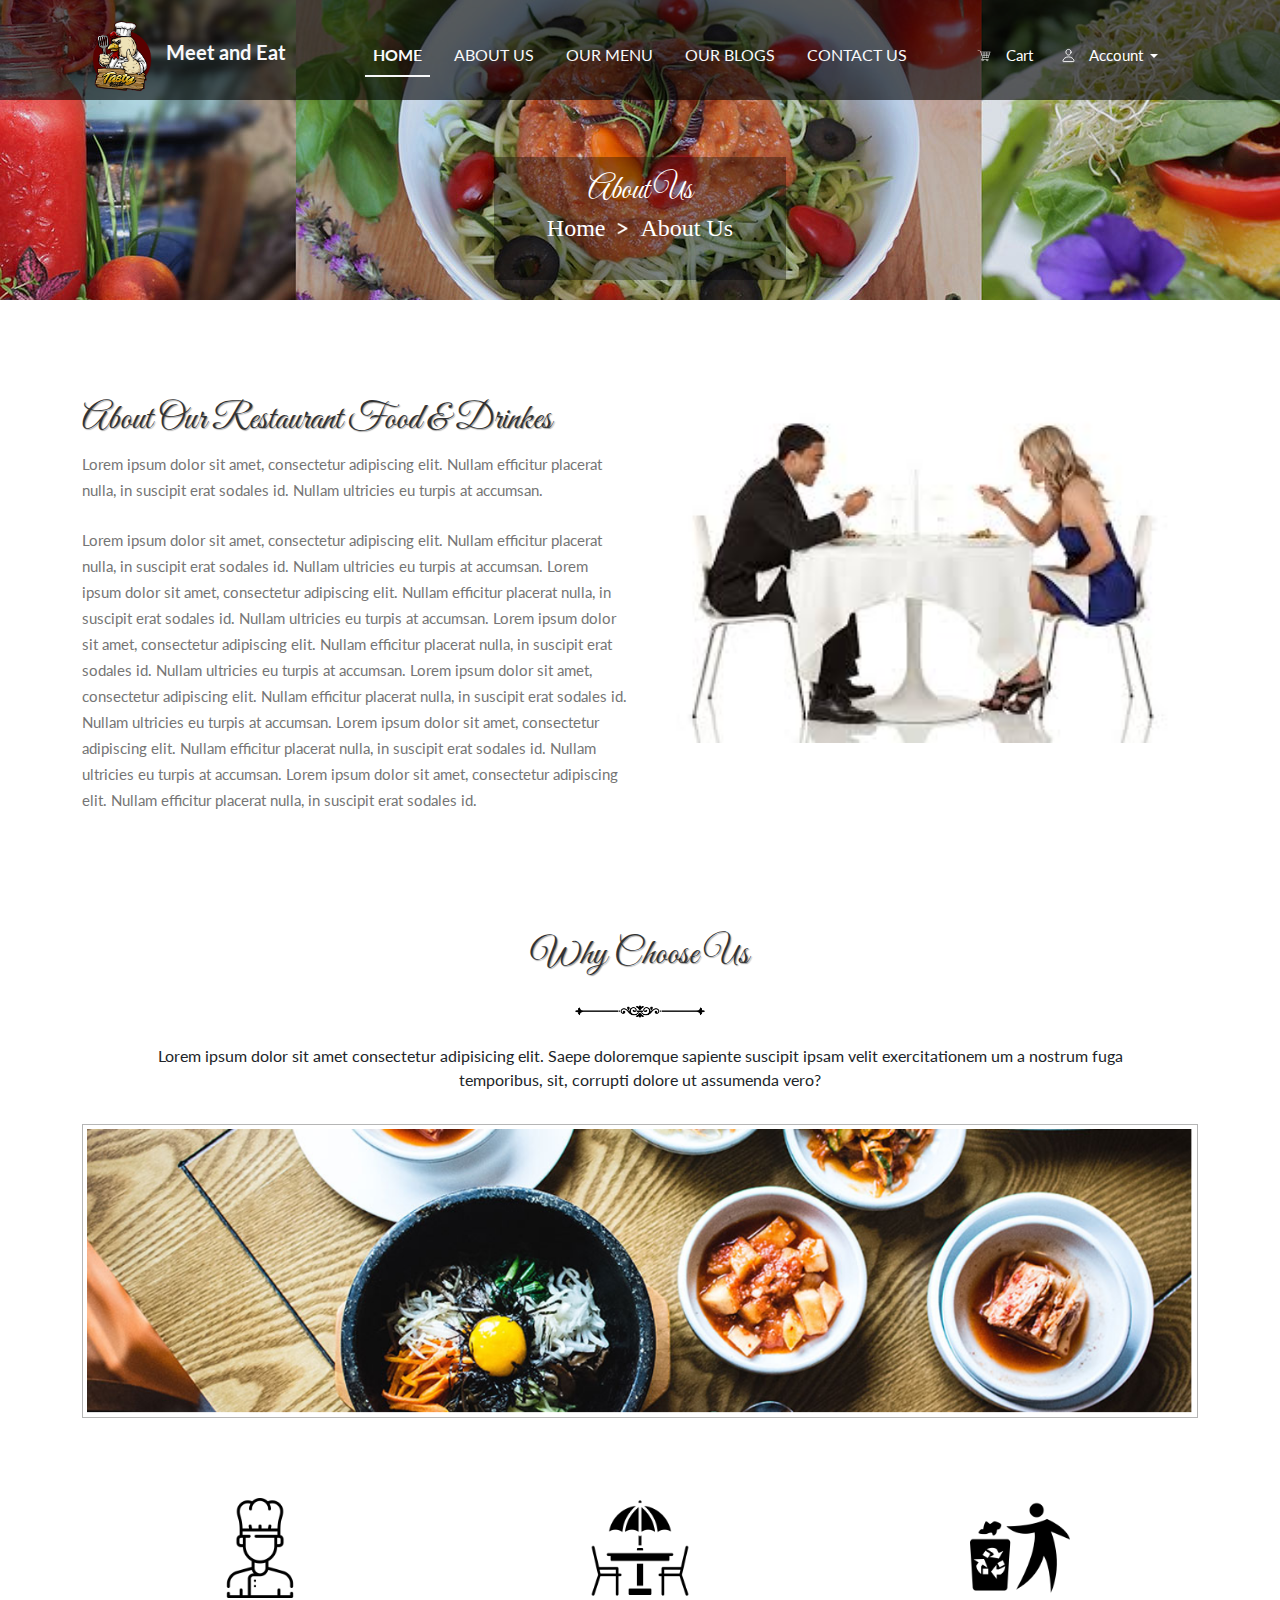
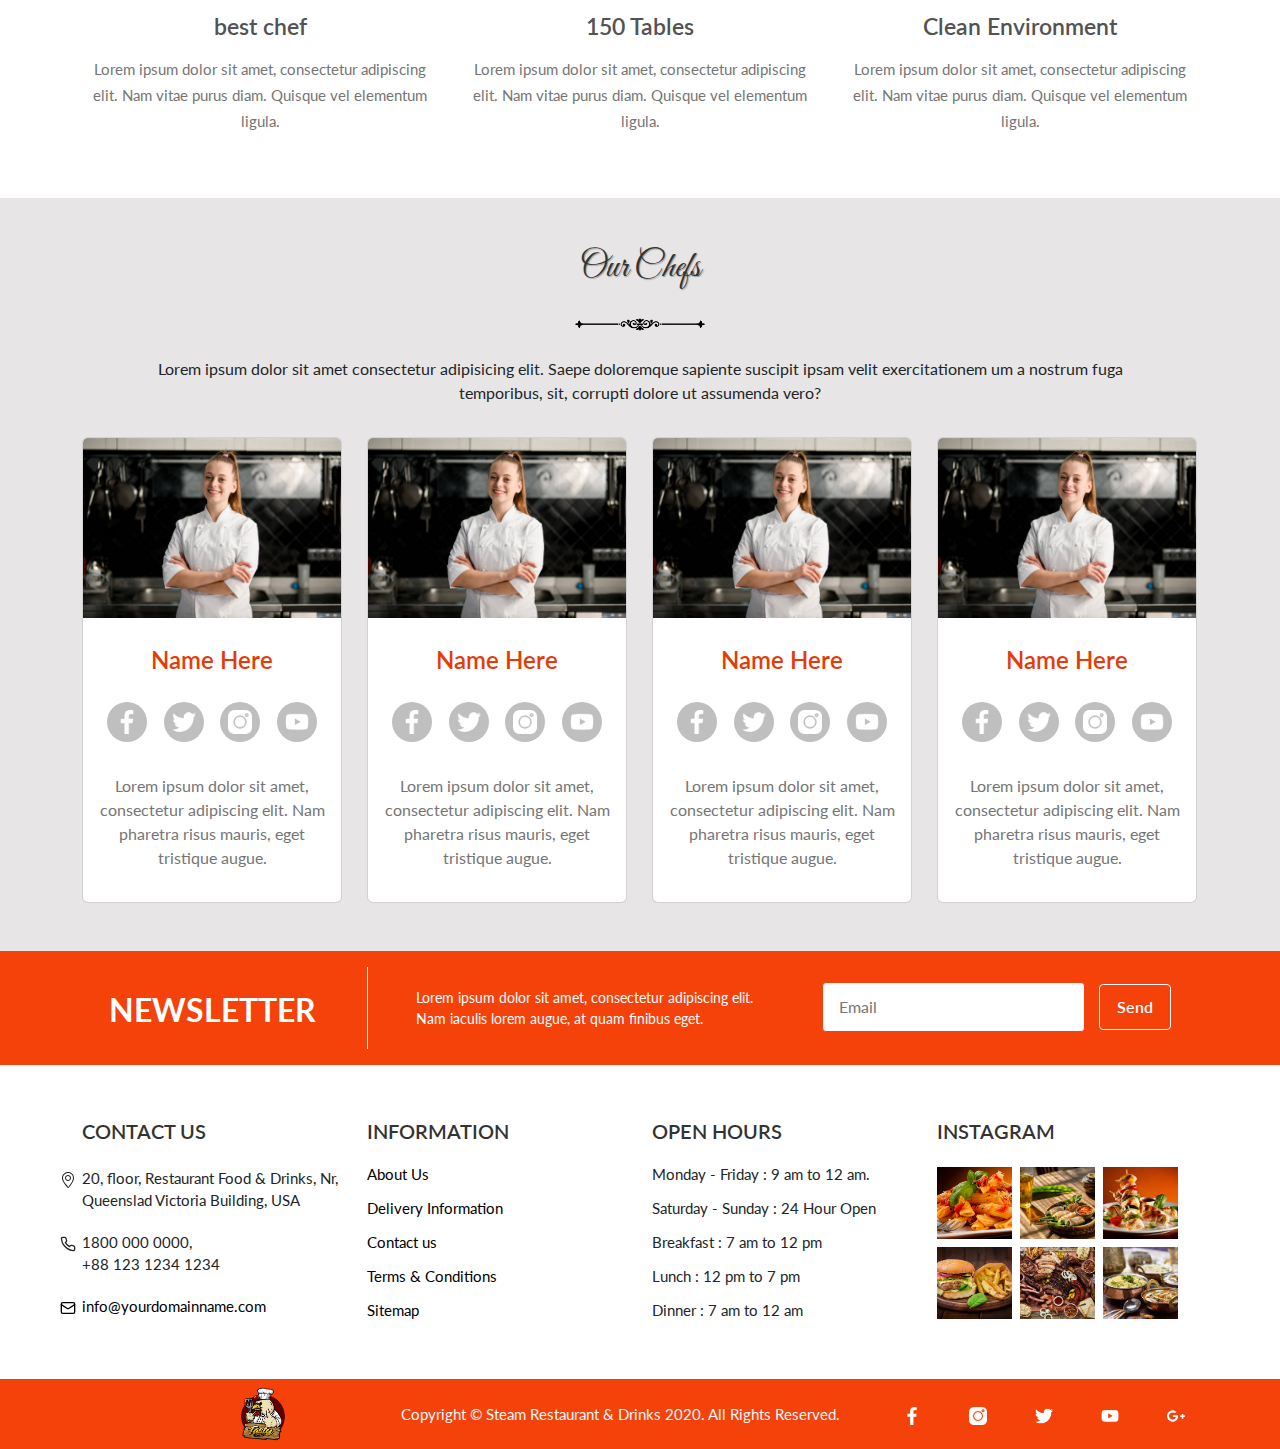
<file: About.html>
<!DOCTYPE html>
<html lang="en">

<head>
    <meta charset="UTF-8">
    <meta name="viewport" content="width=device-width, initial-scale=1.0">
    <link href="/css/mainmain.css" rel="stylesheet">

    <link rel="stylesheet" href="https://cdn.jsdelivr.net/npm/bootstrap-icons@1.11.3/font/bootstrap-icons.min.css">
    <link rel="stylesheet" href="index.css">

    <link rel="stylesheet" href="https://cdnjs.cloudflare.com/ajax/libs/font-awesome/6.6.0/css/all.min.css">

    <link rel="preconnect" href="https://fonts.googleapis.com">
    <link rel="preconnect" href="https://fonts.gstatic.com" crossorigin>
    <link
        href="https://fonts.googleapis.com/css2?family=Lato:ital,wght@0,100;0,300;0,400;0,700;0,900;1,100;1,300;1,400;1,700;1,900&display=swap"
        rel="stylesheet">

    <link
        href="https://fonts.googleapis.com/css2?family=Great+Vibes&family=Lato:ital,wght@0,100;0,300;0,400;0,700;0,900;1,100;1,300;1,400;1,700;1,900&display=swap"
        rel="stylesheet">
    <title>About Us</title>
</head>


<body>

    <!-- header -->

    <header class="header position-absolute top-0 start-0 w-100 z-2">

        <div class="container mt-3">
            <div class="row align-items-center">
                <div class="col-3">

                    <a href="#intro" class="text-decoration-none">
                        <img class="logo" src="/imgs/menu-logo.png" alt="logo" loading="lazy">
                        <span class="fw-bold fs-5 text-light">Meet and Eat</span>
                    </a>
                </div>
                <div class="col-6">
                    <nav class="navbar navbar-expand-lg  navbar-light">
                        <div class="container-lg my-2 justify-content-center">




                            <!-- toggale btn for mobile nav -->
                            <button class="navbar-toggler" type="button" data-bs-toggle="collapse"
                                data-bs-target="#main-nav" aria-controls="main-nav" aria-expanded="false"
                                aria-label="Toggle navigation">
                                <span class="navbar-toggler-icon"></span>
                            </button>

                            <!--  navbar links -->
                            <div class="collapse navbar-collapse justify-content-center align-center" id="main-nav">
                                <ul class="navbar-nav nav-underline ">
                                    <li class="nav-item">
                                        <a class="nav-link active text-light" aria-current="page" href="/index.html">HOME</a>
                                    </li>
                                    <li class="nav-item">
                                        <a class="nav-link text-light text-nowrap" href="/About.html">ABOUT US</a>
                                    </li>

                                    <li class="nav-item">
                                        <a class="nav-link text-light text-nowrap" href="/ourMenu.html">OUR MENU</a>
                                    </li>

                                    <li class="nav-item">
                                        <a class="nav-link text-light text-nowrap" href="/ourBlogs.html">OUR BLOGS</a>
                                    </li>
                                    <li class="nav-item ">
                                        <a class="nav-link text-light text-nowrap" href="/contact.html">CONTACT US</a>
                                    </li>


                                </ul>

                            </div>

                        </div>
                    </nav>
                </div>
                <div class="col-3 text-center">
                    <!-- <a class="btn btn-outline-light btn-lg py-2 fs-5" href="/Reservation.html">BOOK YOUR TABLE</a> -->
                    <!-- <li class="nav-item dropdown">
                        <a class="nav-link dropdown-toggle" data-bs-toggle="dropdown" href="#" role="button" aria-expanded="false">Dropdown</a> -->
                        <div class="dropdown">
                            <a class="btn cartbtn" href="" >
                                 <!-- <img src="/imgs/shopping-cart.png" alt=""> -->
                                 <svg stroke="currentColor" fill="currentColor" stroke-width="0" viewBox="0 0 512 512" height="15px" width="15px" xmlns="http://www.w3.org/2000/svg"><path d="M25.45 63.043l-4.364 17.463 8.73 2.18L90.44 97.846l29.402 44.1 62.44 187.32-36.845 73.693h17.827c-2.086 4.238-3.264 8.99-3.264 14 0 17.567 14.433 32 32 32s32-14.433 32-32c0-5.01-1.178-9.762-3.264-14h102.528c-2.086 4.238-3.264 8.99-3.264 14 0 17.567 14.433 32 32 32s32-14.433 32-32c0-5.01-1.178-9.762-3.264-14H393v-18H174.562l23-46h192.924l70-210h-327.67L101.56 82.07 34.183 65.227l-8.733-2.184zm115.038 83.914H231v46h-75.178l-15.334-46zm108.512 0h78v46h-78v-46zm96 0h90.512l-15.334 46H345v-46zm-183.18 64H231v46h-53.846l-15.334-46zm87.18 0h78v46h-78v-46zm96 0h69.18l-15.334 46H345v-46zm-161.846 64H231v46h-32.514l-15.332-46zm65.846 0h78v46h-78v-46zm96 0h47.846l-15.332 46H345v-46zm-153 128c7.84 0 14 6.16 14 14s-6.16 14-14 14-14-6.16-14-14 6.16-14 14-14zm160 0c7.84 0 14 6.16 14 14s-6.16 14-14 14-14-6.16-14-14 6.16-14 14-14z"></path></svg>
                                Cart</a>
                            <button class="btn dropdownbtn dropdown-toggle " type="button" data-bs-toggle="dropdown" aria-expanded="false">
                                <svg stroke="currentColor" fill="currentColor" stroke-width="0" viewBox="0 0 512 512" height="15px" width="15px" xmlns="http://www.w3.org/2000/svg"><path fill="none" stroke-linecap="round" stroke-linejoin="round" stroke-width="32" d="M344 144c-3.92 52.87-44 96-88 96s-84.15-43.12-88-96c-4-55 35-96 88-96s92 42 88 96z"></path><path fill="none" stroke-miterlimit="10" stroke-width="32" d="M256 304c-87 0-175.3 48-191.64 138.6C62.39 453.52 68.57 464 80 464h352c11.44 0 17.62-10.48 15.65-21.4C431.3 352 343 304 256 304z"></path></svg>
                              Account
                            </button>
                            <ul class="dropdown-menu">
                                <li><a class="dropdown-item" type="button" href="/signup.html">Resgister</a></li>
                                <li><a class="dropdown-item" type="button" href="/login.html">Login</a></li>
                             
                            </ul>
                          </div>
                      <!-- </li> -->
                    
                </div>
            </div>
        </div>
    </header>



    <!-- about top img -->

    <section id="headingimg">
        <div class="container">
            <div class=" headingimgbg">
                <h3 class="fs-2 contactheading">About Us</h3>
                <ul class="list-unstyled ">
                    <li class="list-inline-item fs-4 "><a class="text-decoration-none" href="/index.html">Home</a></li>
                    <li class="list-inline-item fs-4"><img src="/imgs/greater-than.png"  alt=""></li>
                    <li class="list-inline-item fs-4"><a class="text-decoration-none" href="">About Us</a></li>
                </ul>

            </div>
        </div>
    </section>



    <!-- about intro -->

    <section id="aboutdetails">
        <div class="container">
            <div class="row py-5">
                <div class="col-6">

                    <h3>about our restaurant food & drinkes</h3>
                    <!-- <img src="/imgs/divider-5318234_1920.png" width="50" alt=""> -->
                    <p>Lorem ipsum dolor sit amet, consectetur adipiscing elit. Nullam efficitur placerat nulla, in
                        suscipit erat sodales id. Nullam ultricies eu turpis at accumsan.</p>
                    <p>Lorem ipsum dolor sit amet, consectetur adipiscing elit. Nullam efficitur placerat nulla, in
                        suscipit erat sodales id. Nullam ultricies eu turpis at accumsan. Lorem ipsum dolor sit amet,
                        consectetur adipiscing elit. Nullam efficitur placerat nulla, in suscipit erat sodales id.
                        Nullam ultricies eu turpis at accumsan. Lorem ipsum dolor sit amet, consectetur adipiscing elit.
                        Nullam efficitur placerat nulla, in suscipit erat sodales id. Nullam ultricies eu turpis at
                        accumsan. Lorem ipsum dolor sit amet, consectetur adipiscing elit. Nullam efficitur placerat
                        nulla, in suscipit erat sodales id. Nullam ultricies eu turpis at accumsan. Lorem ipsum dolor
                        sit amet, consectetur adipiscing elit. Nullam efficitur placerat nulla, in suscipit erat sodales
                        id. Nullam ultricies eu turpis at accumsan. Lorem ipsum dolor sit amet, consectetur adipiscing
                        elit. Nullam efficitur placerat nulla, in suscipit erat sodales id.</p>
                </div>
                <div class="col-6">

                    <div class="aboutimg">
                        <div class="carousel slide" data-bs-ride="carousel">
                            <div class="carousel-inner">
                                <div class="carousel-item active">
                                    <img src="/imgs/Untitled.jpg" class="d-block w-100" alt="...">
                                </div>
                                <div class="carousel-item">
                                    <img src="/imgs/bg1.jpg" class="d-block w-100" alt="...">
                                </div>
                                <div class="carousel-item">
                                    <img src="/imgs/bg2.jpg" class="d-block w-100" alt="...">
                                </div>
                            </div>

                        </div>
                    </div>
                </div>
            </div>

        </div>
    </section>

    <!-- why choose us  -->

    <section id="whyus">
        <div class="container">
            <div class="row pb-5 justify-content-center">
                <div class="col-sm-12 text-center">
                    <h2 class="pt-5 headings">Why Choose Us</h2>
                    <div class="dividerimg">
                        <img src="/imgs/divider-5318234_1920.png" alt="" loading="lazy">
                    </div>
                    <p class="mt-0 ms-5 me-5 mb-3">Lorem ipsum dolor sit amet consectetur adipisicing elit. Saepe
                        doloremque sapiente suscipit ipsam velit exercitationem um a nostrum fuga temporibus, sit,
                        corrupti dolore ut assumenda vero?</p>
                </div>
                <div class="col-12">
                    <div class="choseusimg py-3">
                        <img class="img-fluid" src="/imgs/Capture.PNG" alt="">
                    </div>
                </div>
                <div class="col-4">
                    <div class="icon pt-5 my-3">
                        <img src="/imgs/chef.png" alt="">
                        <h3>best chef</h3>
                        <p>Lorem ipsum dolor sit amet, consectetur adipiscing elit. Nam vitae purus diam. Quisque vel
                            elementum ligula. </p>
                    </div>
                </div>
                <div class="col-4">
                    <div class="icon pt-5 my-3">
                        <img src="/imgs/lounge.png" alt="">
                        <h3>150 Tables</h3>
                        <p>Lorem ipsum dolor sit amet, consectetur adipiscing elit. Nam vitae purus diam. Quisque vel
                            elementum ligula.</p>
                    </div>
                </div>
                <div class="col-4 pt-5 my-3">
                    <div class="icon">
                        <img src="/imgs/man-throwing-paper-in-recycle-container.png" alt="">
                        <h3>Clean Environment</h3>
                        <p>Lorem ipsum dolor sit amet, consectetur adipiscing elit. Nam vitae purus diam. Quisque vel
                            elementum ligula. </p>
                    </div>
                </div>
            </div>
        </div>

        </div>
    </section>


    <!-- chef -->
    <section id="ourchefs" class="position-relative pb-5 ">
        <div class="container">
            <div class="row  justify-content-center">

                <div class="col-sm-12 text-center">
                    <h2 class="pt-5 headings">Our Chefs</h2>
                    <div class="dividerimg">
                        <img src="/imgs/divider-5318234_1920.png" alt="">
                    </div>
                    <p class="mt-0 ms-5 me-5 mb-3 pb-3">Lorem ipsum dolor sit amet consectetur adipisicing elit. Saepe
                        doloremque sapiente suscipit ipsam velit exercitationem um a nostrum fuga temporibus, sit,
                        corrupti dolore ut assumenda vero?</p>
                </div>
                <div class="col-3">

                    <!-- <div class=" d-flex gap-3 my-3"> -->
                    <div class="card ourchefscardsize align-items-center justify-content-center">
                       
                            <img src="/imgs/chef1.jpg" class="card-img-top" alt="img" loading="lazy">
                     

                        <div class="card-body  p-3 ">
                            <h3 class="card-text text-center cardtitle m-3">Name Here</h3>
                            <ul class="list-unstyled list-inline d-flex justify-content-evenly py-3">
                                <li class="list-inline-item contactsocialicons"> <a href=""><img
                                            src="/imgs/facebook-app-symbol.png" class="" alt="img"
                                            loading="lazy"></a></li>
                                <li class="list-inline-item contactsocialicons"><a href=""> <img src="/imgs/twitter.png"
                                            class="" alt="img" loading="lazy"></a></li>
                                <li class="list-inline-item contactsocialicons"><a href=""> <img
                                            src="/imgs/instagram.png" class="" alt="img"
                                            loading="lazy"></a></li>
                                <li class="list-inline-item contactsocialicons"><a href=""><img src="/imgs/youtube.png"
                                            class="" alt="img" loading="lazy"></a> </li>

                            </ul>
                            <p class="card-text text-center ourchefscarddescrption pb-3">Lorem ipsum dolor sit amet, consectetur adipiscing elit. Nam pharetra risus mauris, eget tristique augue.</p>

                        </div>
                    </div>
                </div>
                <div class="col-3">
                    <div class="card ourchefscardsize align-items-center justify-content-center">

                       

                            <img src="/imgs/chef1.jpg" class="card-img-top" alt="img" loading="lazy">
                        

                        <div class="card-body  p-3">
                            <h3 class="card-text text-center cardtitle m-3 "> Name Here</h3>
                            <ul class="list-unstyled list-inline d-flex justify-content-evenly py-3">
                                <li class="list-inline-item contactsocialicons"> <a href=""><img
                                            src="/imgs/facebook-app-symbol.png" class="" alt="img"
                                            loading="lazy"></a></li>
                                <li class="list-inline-item contactsocialicons"><a href=""> <img src="/imgs/twitter.png"
                                            class="" alt="img" loading="lazy"></a></li>
                                <li class="list-inline-item contactsocialicons"><a href=""> <img
                                            src="/imgs/instagram.png" class="" alt="img"
                                            loading="lazy"></a></li>
                                <li class="list-inline-item contactsocialicons"><a href=""><img src="/imgs/youtube.png"
                                            class="" alt="img" loading="lazy"></a> </li>

                            </ul>
                            <p class="card-text text-center ourchefscarddescrption pb-3">Lorem ipsum dolor sit amet, consectetur adipiscing elit. Nam pharetra risus mauris, eget tristique augue.</p>

                        </div>
                    </div>
                </div>
                <div class="col-3">
                    <div class="card ourchefscardsize align-items-center justify-content-center">

                        <img src="/imgs/chef1.jpg" class="card-img-top" alt="img" loading="lazy">

                        <div class="card-body  p-3">
                            <h3 class="card-text text-center cardtitle m-3">Name Here</h3>
                            <ul class="list-unstyled list-inline d-flex justify-content-evenly py-3">
                                <li class="list-inline-item contactsocialicons"> <a href=""><img
                                            src="/imgs/facebook-app-symbol.png" class="" alt="img"
                                            loading="lazy"></a></li>
                                <li class="list-inline-item contactsocialicons"><a href=""> <img src="/imgs/twitter.png"
                                            class="" alt="img" loading="lazy"></a></li>
                                <li class="list-inline-item contactsocialicons"><a href=""> <img
                                            src="/imgs/instagram.png" class="" alt="img"
                                            loading="lazy"></a></li>
                                <li class="list-inline-item contactsocialicons"><a href=""><img src="/imgs/youtube.png"
                                            class="" alt="img" loading="lazy"></a> </li>

                            </ul>
                            <p class="card-text text-center ourchefscarddescrption pb-3">Lorem ipsum dolor sit amet, consectetur adipiscing elit. Nam pharetra risus mauris, eget tristique augue.</p>

                        </div>
                    </div>
                </div>
                <div class="col-3">
                    <div class="card ourchefscardsize align-items-center justify-content-center">

                        <img src="/imgs/chef1.jpg" class="card-img-top" alt="img" loading="lazy">

                        <div class="card-body  p-3">
                            <h3 class="card-text text-center cardtitle m-3">Name Here</h3>
                            <ul class="list-unstyled list-inline d-flex justify-content-evenly py-3">
                                <li class="list-inline-item contactsocialicons"> <a href=""><img
                                            src="/imgs/facebook-app-symbol.png" class="" alt="img"
                                            loading="lazy"></a></li>
                                <li class="list-inline-item contactsocialicons"><a href=""> <img src="/imgs/twitter.png"
                                            class="" alt="img" loading="lazy"></a></li>
                                <li class="list-inline-item contactsocialicons"><a href=""> <img
                                            src="/imgs/instagram.png" class="" alt="img"
                                            loading="lazy"></a></li>
                                <li class="list-inline-item contactsocialicons"><a href=""><img src="/imgs/youtube.png"
                                            class="" alt="img" loading="lazy"></a> </li>

                            </ul>
                            <p class="card-text text-center ourchefscarddescrption pb-3">Lorem ipsum dolor sit amet, consectetur adipiscing elit. Nam pharetra risus mauris, eget tristique augue. </p>

                        </div>
                    </div>

                    <!-- </div> -->

                </div>

            </div>
        </div>
    </section>



    <!-- newsletter -->

    <section id="newsletter" class="py-3">
        <div class="container">
            <div class="row align-items-center">

                <div class="col-3">
                    <p class="text-uppercase text-center newsletter">newsletter</p>
                </div>

                <div class="col-5">
                    <div class="border-start border-light border-1 py-3">

                        <p class="px-5 my-1 text-start newsletterdes">Lorem ipsum dolor sit amet, consectetur adipiscing
                            elit. Nam iaculis lorem augue, at quam finibus eget. </p>
                    </div>
                </div>

                <div class="col-4">
                    <form action="">
                        <div class="custommrgin">

                            <input type="text" placeholder="Email">
                            <a href="" class="btn btn-outline-light">Send</a>
                        </div>
                    </form>
                </div>
            </div>
        </div>
    </section>


    <!-- footer -->
    <footer>
        <div class="container">
    
            <div class="row inner">
                <div class="col-3 contact">
                    <h5>CONTACT US</h5>
                    <ul class="list-unstyled">
                        <li> <span><svg stroke="currentColor" fill="currentColor" stroke-width="0" viewBox="0 0 1024 1024" height="16px" width="16px" xmlns="http://www.w3.org/2000/svg"><path d="M515.664-.368C305.76-.368 128 178.4 128 390.176c0 221.76 206.032 448.544 344.624 607.936.528.64 22.929 25.52 50.528 25.52h2.449c27.6 0 49.84-24.88 50.399-25.52 130.064-149.52 320-396.048 320-607.936C896 178.4 757.344-.368 515.664-.368zm12.832 955.552c-1.12 1.12-2.753 2.369-4.193 3.409-1.472-1.008-3.072-2.288-4.255-3.408l-16.737-19.248C371.92 785.2 192 578.785 192 390.176c0-177.008 148.224-326.56 323.664-326.56 218.528 0 316.336 164 316.336 326.56 0 143.184-102.128 333.296-303.504 565.008zm-15.377-761.776c-106.032 0-192 85.968-192 192s85.968 192 192 192 192-85.968 192-192-85.968-192-192-192zm0 320c-70.576 0-129.473-58.816-129.473-129.408 0-70.576 57.424-128 128-128 70.624 0 128 57.424 128 128 .032 70.592-55.903 129.408-126.527 129.408z"></path></svg></span>20, floor, Restaurant Food & Drinks, Nr, Queenslad Victoria Building, USA</li>
                        <li><span><svg stroke="currentColor" fill="none" stroke-width="2" viewBox="0 0 24 24" stroke-linecap="round" stroke-linejoin="round" height="16px" width="16px" xmlns="http://www.w3.org/2000/svg"><path d="M22 16.92v3a2 2 0 0 1-2.18 2 19.79 19.79 0 0 1-8.63-3.07 19.5 19.5 0 0 1-6-6 19.79 19.79 0 0 1-3.07-8.67A2 2 0 0 1 4.11 2h3a2 2 0 0 1 2 1.72 12.84 12.84 0 0 0 .7 2.81 2 2 0 0 1-.45 2.11L8.09 9.91a16 16 0 0 0 6 6l1.27-1.27a2 2 0 0 1 2.11-.45 12.84 12.84 0 0 0 2.81.7A2 2 0 0 1 22 16.92z"></path></svg></span>1800 000 0000,<br>+88 123 1234 1234</li>
                        <li><a class="text-decoration-none" href=""><span><svg stroke="currentColor" fill="none" stroke-width="2" viewBox="0 0 24 24" stroke-linecap="round" stroke-linejoin="round" height="16px" width="16px" xmlns="http://www.w3.org/2000/svg"><rect width="20" height="16" x="2" y="4" rx="2"></rect><path d="m22 7-8.97 5.7a1.94 1.94 0 0 1-2.06 0L2 7"></path></svg></span>info@yourdomainname.com</a></li>
                    </ul>
    
                </div>
    
                <div class="col-3">
                    <h5>INFORMATION</h5>
                    <ul class="list-unstyled">
                        <li><a class="text-decoration-none" href="">About Us</a></li>
                        <li><a class="text-decoration-none" href="">Delivery Information</a></li>
                        <li><a class="text-decoration-none" href="">Contact us</a></li>
                        <li><a class="text-decoration-none" href="">Terms & Conditions</a></li>
                        <li><a class="text-decoration-none" href="">Sitemap</a></li>
                    </ul>
    
                </div>
    
                <div class="col-3">
                    <h5>OPEN HOURS</h5>
                    <ul class="list-unstyled">
                        <li> Monday - Friday : 9 am to 12 am.</li>
                        <li> Saturday - Sunday : 24 Hour Open</li>
                        <li>  Breakfast : 7 am to 12 pm</li>
                        <li>   Lunch : 12 pm to 7 pm</li>
                        <li>     Dinner : 7 am to 12 am</li>
                       
                    </ul>
                </div>
    
                <div class="col-3 insta">
    
                    <h5>INSTAGRAM</h5>
                    <ul class="list-unstyled  d-flex flex-row flex-grow-1 flex-wrap gap-2 ">
                        <li ><a href=""> <img src="/imgs/insta 1.jpg" alt="" loading="lazy"> </a> </li>
                        <li><a href=""> <img src="/imgs/insta 2.jpg" alt="" loading="lazy"> </a> </li>
                        <li><a href=""> <img src="/imgs/insta 3.jpg" alt="" loading="lazy"> </a> </li>
                        <li><a href=""> <img src="/imgs/insta 4.jpg" alt="" loading="lazy"> </a> </li>
                        <li><a href=""> <img src="/imgs/insta 5.jpg" alt="" loading="lazy"> </a> </li>
                        <li><a href=""> <img src="/imgs/insta 6.jpg" alt="" loading="lazy"> </a> </li>
                       
                    </ul>
                </div>
    
            </div>
           
        </div>
    
        <div class="container-fluid outercolor">
            <div class="row outer">
                <div class="col-3 text-center">
                   
                  <img src="/imgs/menu-logo.png" alt="" loading="lazy">
                       
                </div>
    
                <div class="col-6">
                   <p class="text-light m-auto">Copyright © <span>Steam Restaurant &amp; Drinks</span> 2020. All Rights Reserved.</p>
    
                </div>
                <div class="col-3">
                    <ul class="list-unstyled d-flex gap-5 m-0 align-items-center scoial">
                        <li> <a class="text-light text-decoration-none" href=""><img src="/imgs/facebook-app-symbol.png" alt="" loading="lazy"></a></li>
                        <li><a class="text-light text-decoration-none" href=""><img src="/imgs/instagram.png" alt="" loading="lazy"></a></li>
                        <li><a class="text-light text-decoration-none" href=""><img src="/imgs/twitter.png" alt="" loading="lazy"></a></li>
                        <li><a class="text-light text-decoration-none" href=""><img src="/imgs/youtube.png" alt="" loading="lazy"></a></li>
                        <li><a class="text-light text-decoration-none" href=""><img src="/imgs/google-plus.png" alt="" loading="lazy"></a></li> 
                    </ul>
                </div>
               
            </div>
        </div>
    </footer>

    <script src="https://cdn.jsdelivr.net/npm/bootstrap@5.3.3/dist/js/bootstrap.bundle.min.js"
        integrity="sha384-YvpcrYf0tY3lHB60NNkmXc5s9fDVZLESaAA55NDzOxhy9GkcIdslK1eN7N6jIeHz" crossorigin="anonymous">
            const tooltipTriggerList = document.querySelectorAll('.tt')
            const tooltipList = [...tooltipTriggerList].map(tooltipTriggerEl => new bootstrap.Tooltip(tooltipTriggerEl))

        </script>
</body>

</html>
</file>
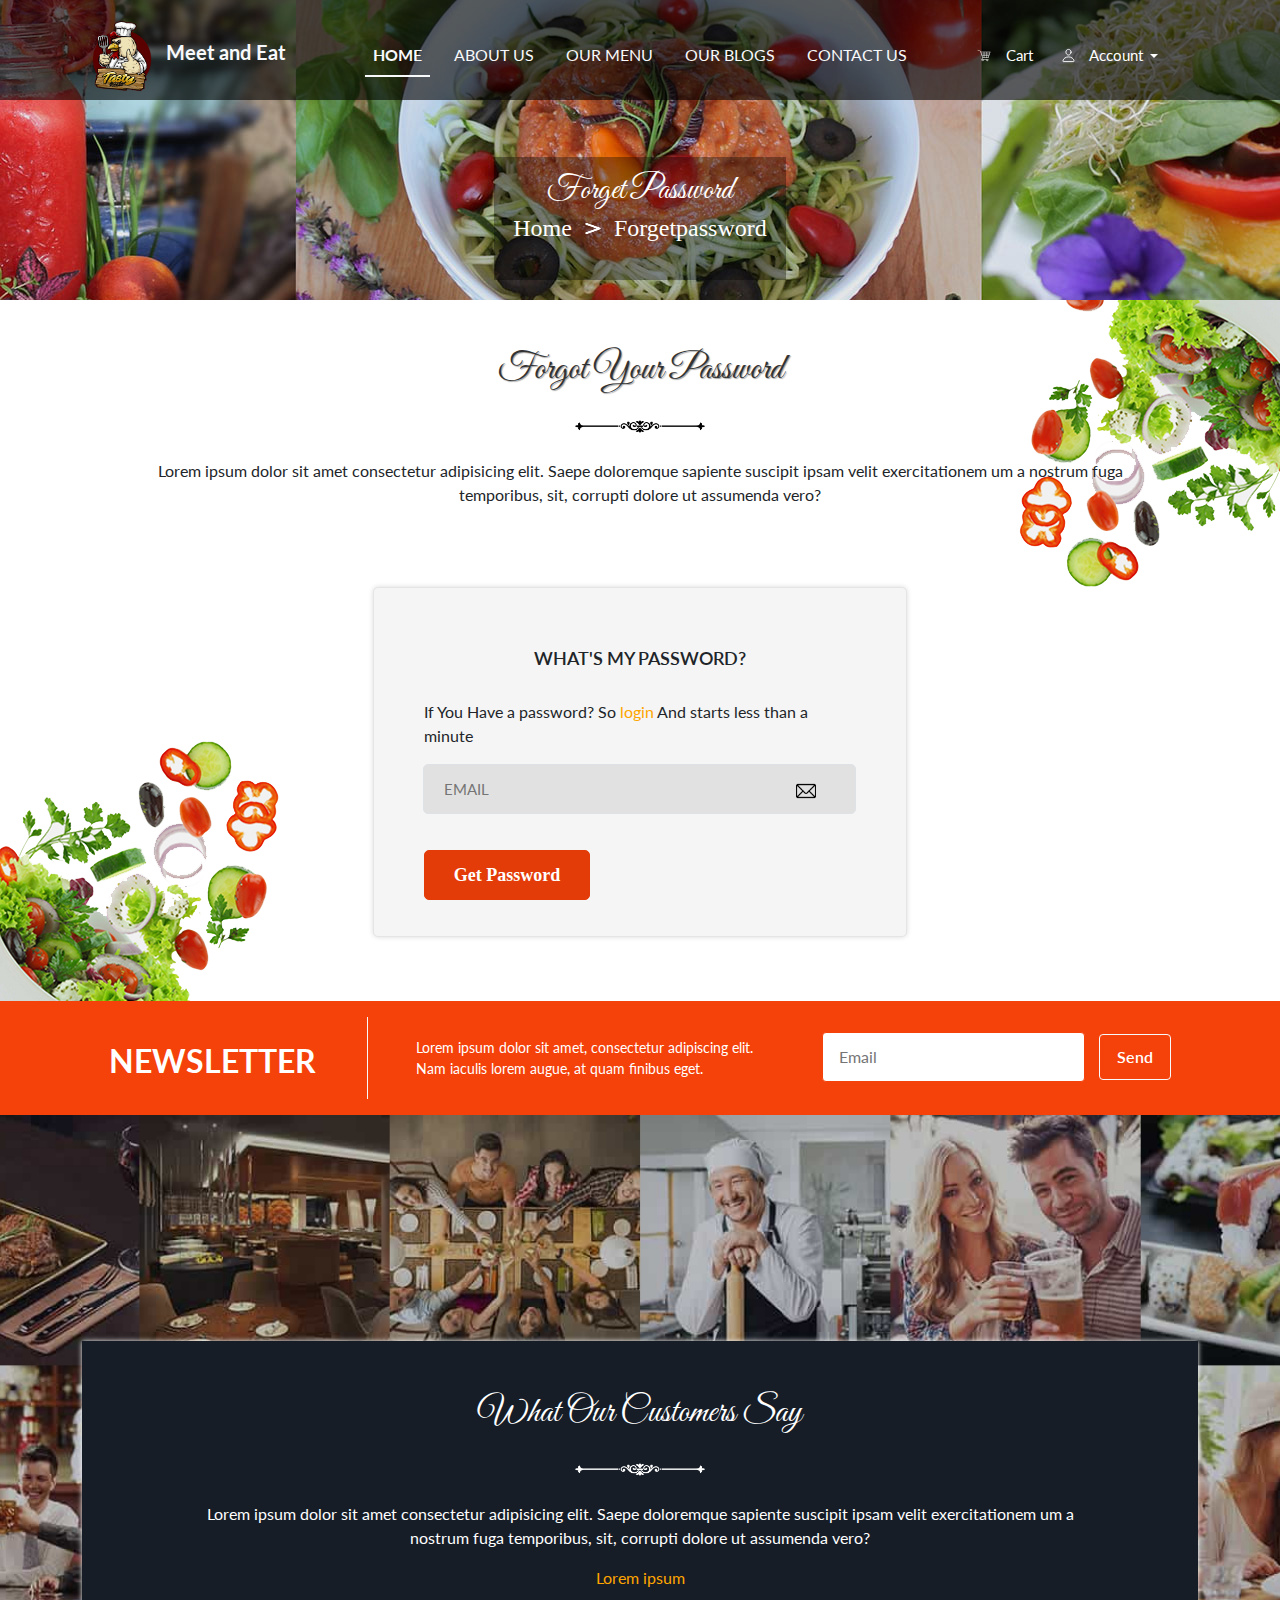
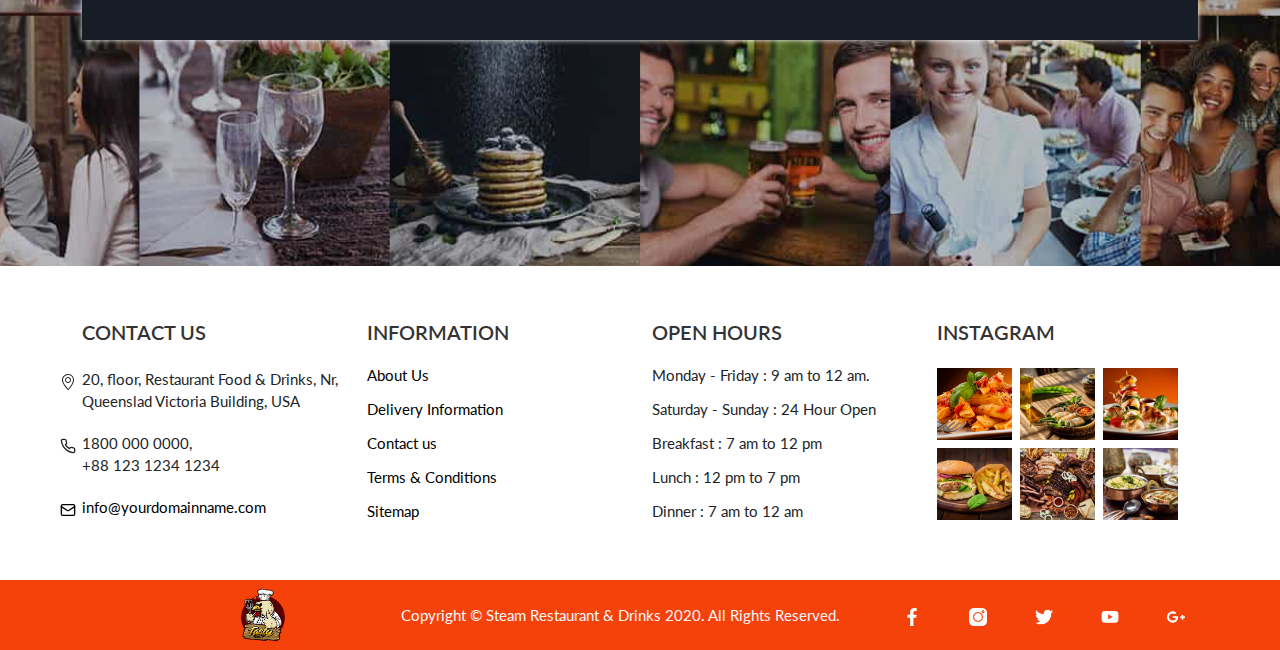
<file: ForgetPassword.html>
<!DOCTYPE html>
<html lang="en">

<head>
    <meta charset="UTF-8">
    <meta name="viewport" content="width=device-width, initial-scale=1.0">
    <link href="/css/mainmain.css" rel="stylesheet">

    <link rel="stylesheet" href="https://cdn.jsdelivr.net/npm/bootstrap-icons@1.11.3/font/bootstrap-icons.min.css">
    <link rel="stylesheet" href="index.css">

    <link rel="stylesheet" href="https://cdnjs.cloudflare.com/ajax/libs/font-awesome/6.6.0/css/all.min.css">

    <link rel="preconnect" href="https://fonts.googleapis.com">
    <link rel="preconnect" href="https://fonts.gstatic.com" crossorigin>
    <link
        href="https://fonts.googleapis.com/css2?family=Lato:ital,wght@0,100;0,300;0,400;0,700;0,900;1,100;1,300;1,400;1,700;1,900&display=swap"
        rel="stylesheet">

    <link
        href="https://fonts.googleapis.com/css2?family=Great+Vibes&family=Lato:ital,wght@0,100;0,300;0,400;0,700;0,900;1,100;1,300;1,400;1,700;1,900&display=swap"
        rel="stylesheet">
    <title>Forget password</title>
</head>

<style>
  

   

   


  

   
</style>

<body>

    <!-- header -->

    <header class="header position-absolute top-0 start-0 w-100 z-2">

        <div class="container mt-3">
            <div class="row align-items-center">
                <div class="col-3">

                    <a href="#intro" class="text-decoration-none">
                        <img class="logo" src="/imgs/menu-logo.png" alt="logo" loading="lazy">
                        <span class="fw-bold fs-5 text-light">Meet and Eat</span>
                    </a>
                </div>
                <div class="col-6">
                    <nav class="navbar navbar-expand-lg  navbar-light">
                        <div class="container-lg my-2 justify-content-center">




                            <!-- toggale btn for mobile nav -->
                            <button class="navbar-toggler" type="button" data-bs-toggle="collapse"
                                data-bs-target="#main-nav" aria-controls="main-nav" aria-expanded="false"
                                aria-label="Toggle navigation">
                                <span class="navbar-toggler-icon"></span>
                            </button>

                            <!--  navbar links -->
                            <div class="collapse navbar-collapse justify-content-center align-center" id="main-nav">
                                <ul class="navbar-nav nav-underline ">
                                    <li class="nav-item">
                                        <a class="nav-link active text-light" aria-current="page" href="/index.html">HOME</a>
                                    </li>
                                    <li class="nav-item">
                                        <a class="nav-link text-light text-nowrap" href="/About.html">ABOUT US</a>
                                    </li>

                                    <li class="nav-item">
                                        <a class="nav-link text-light text-nowrap" href="/ourMenu.html">OUR MENU</a>
                                    </li>

                                    <li class="nav-item">
                                        <a class="nav-link text-light text-nowrap" href="/ourBlogs.html">OUR BLOGS</a>
                                    </li>
                                    <li class="nav-item ">
                                        <a class="nav-link text-light text-nowrap" href="/contact.html">CONTACT US</a>
                                    </li>


                                </ul>

                            </div>

                        </div>
                    </nav>
                </div>
                <div class="col-3 text-center">
                    <!-- <a class="btn btn-outline-light btn-lg py-2 fs-5" href="/Reservation.html">BOOK YOUR TABLE</a> -->
                    <!-- <li class="nav-item dropdown">
                        <a class="nav-link dropdown-toggle" data-bs-toggle="dropdown" href="#" role="button" aria-expanded="false">Dropdown</a> -->
                        <div class="dropdown">
                            <a class="btn cartbtn" href="" >
                                 <!-- <img src="/imgs/shopping-cart.png" alt=""> -->
                                 <svg stroke="currentColor" fill="currentColor" stroke-width="0" viewBox="0 0 512 512" height="15px" width="15px" xmlns="http://www.w3.org/2000/svg"><path d="M25.45 63.043l-4.364 17.463 8.73 2.18L90.44 97.846l29.402 44.1 62.44 187.32-36.845 73.693h17.827c-2.086 4.238-3.264 8.99-3.264 14 0 17.567 14.433 32 32 32s32-14.433 32-32c0-5.01-1.178-9.762-3.264-14h102.528c-2.086 4.238-3.264 8.99-3.264 14 0 17.567 14.433 32 32 32s32-14.433 32-32c0-5.01-1.178-9.762-3.264-14H393v-18H174.562l23-46h192.924l70-210h-327.67L101.56 82.07 34.183 65.227l-8.733-2.184zm115.038 83.914H231v46h-75.178l-15.334-46zm108.512 0h78v46h-78v-46zm96 0h90.512l-15.334 46H345v-46zm-183.18 64H231v46h-53.846l-15.334-46zm87.18 0h78v46h-78v-46zm96 0h69.18l-15.334 46H345v-46zm-161.846 64H231v46h-32.514l-15.332-46zm65.846 0h78v46h-78v-46zm96 0h47.846l-15.332 46H345v-46zm-153 128c7.84 0 14 6.16 14 14s-6.16 14-14 14-14-6.16-14-14 6.16-14 14-14zm160 0c7.84 0 14 6.16 14 14s-6.16 14-14 14-14-6.16-14-14 6.16-14 14-14z"></path></svg>
                                Cart</a>
                            <button class="btn dropdownbtn dropdown-toggle " type="button" data-bs-toggle="dropdown" aria-expanded="false">
                                <svg stroke="currentColor" fill="currentColor" stroke-width="0" viewBox="0 0 512 512" height="15px" width="15px" xmlns="http://www.w3.org/2000/svg"><path fill="none" stroke-linecap="round" stroke-linejoin="round" stroke-width="32" d="M344 144c-3.92 52.87-44 96-88 96s-84.15-43.12-88-96c-4-55 35-96 88-96s92 42 88 96z"></path><path fill="none" stroke-miterlimit="10" stroke-width="32" d="M256 304c-87 0-175.3 48-191.64 138.6C62.39 453.52 68.57 464 80 464h352c11.44 0 17.62-10.48 15.65-21.4C431.3 352 343 304 256 304z"></path></svg>
                              Account
                            </button>
                            <ul class="dropdown-menu">
                                <li><a class="dropdown-item" type="button" href="/signup.html">Resgister</a></li>
                                <li><a class="dropdown-item" type="button" href="/login.html">Login</a></li>
                             
                            </ul>
                          </div>
                      <!-- </li> -->
                    
                </div>
            </div>
        </div>
    </header>



    <!-- contact -->

    <section id="headingimg">
        <div class="container">
            <div class=" headingimgbg">
                <h3 class="fs-2 contactheading">Forget password</h3>
                <ul class="list-unstyled ">
                    <li class="list-inline-item fs-4 "><a class="text-decoration-none" href="/index.html">Home</a></li>
                    <li class="list-inline-item fs-4"><img src="/imgs/greater-than.png" width="20" alt=""></li>
                    <li class="list-inline-item fs-4"><a class="text-decoration-none" href="">Forgetpassword</a></li>
                </ul>

            </div>
        </div>
    </section>



    <!-- login -->

    <section id="login" class=" ourblogsimgright ">
        <div class="ourblogsimgleft">
            <div class="container">
                <div class="row  justify-content-center">
                    <div class="col-sm-12 text-center">
                        <h2 class="pt-5 headings">Forgot Your Password</h2>
                      

                        <div class="dividerimg">
                            <img src="/imgs/divider-5318234_1920.png" alt="" loading="lazy">
                        </div>
                        <p class="mt-0 ms-5 me-5 mb-3">Lorem ipsum dolor sit amet consectetur adipisicing elit. Saepe
                            doloremque sapiente suscipit ipsam velit exercitationem um a nostrum fuga temporibus, sit,
                            corrupti dolore ut assumenda vero?
                        </p>

                    </div>

                    <div class="row  justify-content-center">

                        <div class="col-6 my-5">

                            <div class="forgetpassword my-3">
                               
                                <h3>What's My Password?</h3>
                                <p class="">If You Have a password? So <a class="text-decoration-none" href="/login.html">login</a> And starts less than a minute </p>
                                <form action="/submit" method="post" class="row">

                               
                             
                                    <div class="col-12 pb-1">
            
                                        <div class="input-group mb-3 position-relative">
                                            <span class="getintuchinputicon"><img src="/imgs/email.png" alt=""
                                                    loading="lazy"></span>
                                            <input type="email" class="form-control text-start" id="email" placeholder="EMAIL"
                                                required>
                                        </div>
            
                                    </div>
            
                             
                                  
            
                                 
            
            
                                    <div class="col-5 text-center pt-3">
                                        <button class="btn getintuchbtn btn-md " type="submit">Get Password</button>
                                    </div>
            
                                </form>
                          
                              

                              
                            </div>
                            
                        </div>
                     
                    </div>




                </div>


            </div>
        </div>
       

    </section>




    <!-- newsletter -->

    <section id="newsletter" class="py-3">
        <div class="container">
            <div class="row align-items-center">

                <div class="col-3">
                    <p class="text-uppercase text-center newsletter">newsletter</p>
                </div>

                <div class="col-5">
                    <div class="border-start border-light border-1 py-3">

                        <p class="px-5 my-1 text-start newsletterdes">Lorem ipsum dolor sit amet, consectetur adipiscing
                            elit. Nam iaculis lorem augue, at quam finibus eget. </p>
                    </div>
                </div>

                <div class="col-4">
                    <form action="">
                        <div class="custommrgin">

                            <input type="text" placeholder="Email">
                            <a href="" class="btn btn-outline-light">Send</a>
                        </div>
                    </form>
                </div>
            </div>
        </div>
    </section>

    <!-- testimonal -->

    <section id="testimonal">
        <div class="container">
            <div class="testimonalinner">
                <div class="row cspd">
                    <div class="col-12">


                        <h4 class="">What Our Customers Say</h4>
                        <div class="dividerimg">
                            <img src="/imgs/divider-5318234_1920.png" alt="" loading="lazy">
                        </div>
                        <p class="mt-0 ms-5 me-5 mb-3">Lorem ipsum dolor sit amet consectetur adipisicing elit. Saepe
                            doloremque sapiente suscipit ipsam velit exercitationem um a nostrum fuga temporibus, sit,
                            corrupti dolore ut assumenda vero?
                        </p>
                        <span class="mt-0 ms-5 me-5 mb-3 text-primary">Lorem ipsum</span>


                    </div>
                </div>
            </div>

        </div>
    </section>






    <!-- footer -->
    <footer>
        <div class="container">
    
            <div class="row inner">
                <div class="col-3 contact">
                    <h5>CONTACT US</h5>
                    <ul class="list-unstyled">
                        <li> <span><svg stroke="currentColor" fill="currentColor" stroke-width="0" viewBox="0 0 1024 1024" height="16px" width="16px" xmlns="http://www.w3.org/2000/svg"><path d="M515.664-.368C305.76-.368 128 178.4 128 390.176c0 221.76 206.032 448.544 344.624 607.936.528.64 22.929 25.52 50.528 25.52h2.449c27.6 0 49.84-24.88 50.399-25.52 130.064-149.52 320-396.048 320-607.936C896 178.4 757.344-.368 515.664-.368zm12.832 955.552c-1.12 1.12-2.753 2.369-4.193 3.409-1.472-1.008-3.072-2.288-4.255-3.408l-16.737-19.248C371.92 785.2 192 578.785 192 390.176c0-177.008 148.224-326.56 323.664-326.56 218.528 0 316.336 164 316.336 326.56 0 143.184-102.128 333.296-303.504 565.008zm-15.377-761.776c-106.032 0-192 85.968-192 192s85.968 192 192 192 192-85.968 192-192-85.968-192-192-192zm0 320c-70.576 0-129.473-58.816-129.473-129.408 0-70.576 57.424-128 128-128 70.624 0 128 57.424 128 128 .032 70.592-55.903 129.408-126.527 129.408z"></path></svg></span>20, floor, Restaurant Food & Drinks, Nr, Queenslad Victoria Building, USA</li>
                        <li><span><svg stroke="currentColor" fill="none" stroke-width="2" viewBox="0 0 24 24" stroke-linecap="round" stroke-linejoin="round" height="16px" width="16px" xmlns="http://www.w3.org/2000/svg"><path d="M22 16.92v3a2 2 0 0 1-2.18 2 19.79 19.79 0 0 1-8.63-3.07 19.5 19.5 0 0 1-6-6 19.79 19.79 0 0 1-3.07-8.67A2 2 0 0 1 4.11 2h3a2 2 0 0 1 2 1.72 12.84 12.84 0 0 0 .7 2.81 2 2 0 0 1-.45 2.11L8.09 9.91a16 16 0 0 0 6 6l1.27-1.27a2 2 0 0 1 2.11-.45 12.84 12.84 0 0 0 2.81.7A2 2 0 0 1 22 16.92z"></path></svg></span>1800 000 0000,<br>+88 123 1234 1234</li>
                        <li><a class="text-decoration-none" href=""><span><svg stroke="currentColor" fill="none" stroke-width="2" viewBox="0 0 24 24" stroke-linecap="round" stroke-linejoin="round" height="16px" width="16px" xmlns="http://www.w3.org/2000/svg"><rect width="20" height="16" x="2" y="4" rx="2"></rect><path d="m22 7-8.97 5.7a1.94 1.94 0 0 1-2.06 0L2 7"></path></svg></span>info@yourdomainname.com</a></li>
                    </ul>
    
                </div>
    
                <div class="col-3">
                    <h5>INFORMATION</h5>
                    <ul class="list-unstyled">
                        <li><a class="text-decoration-none" href="">About Us</a></li>
                        <li><a class="text-decoration-none" href="">Delivery Information</a></li>
                        <li><a class="text-decoration-none" href="">Contact us</a></li>
                        <li><a class="text-decoration-none" href="">Terms & Conditions</a></li>
                        <li><a class="text-decoration-none" href="">Sitemap</a></li>
                    </ul>
    
                </div>
    
                <div class="col-3">
                    <h5>OPEN HOURS</h5>
                    <ul class="list-unstyled">
                        <li> Monday - Friday : 9 am to 12 am.</li>
                        <li> Saturday - Sunday : 24 Hour Open</li>
                        <li>  Breakfast : 7 am to 12 pm</li>
                        <li>   Lunch : 12 pm to 7 pm</li>
                        <li>     Dinner : 7 am to 12 am</li>
                       
                    </ul>
                </div>
    
                <div class="col-3 insta">
    
                    <h5>INSTAGRAM</h5>
                    <ul class="list-unstyled  d-flex flex-row flex-grow-1 flex-wrap gap-2 ">
                        <li ><a href=""> <img src="/imgs/insta 1.jpg" alt="" loading="lazy"> </a> </li>
                        <li><a href=""> <img src="/imgs/insta 2.jpg" alt="" loading="lazy"> </a> </li>
                        <li><a href=""> <img src="/imgs/insta 3.jpg" alt="" loading="lazy"> </a> </li>
                        <li><a href=""> <img src="/imgs/insta 4.jpg" alt="" loading="lazy"> </a> </li>
                        <li><a href=""> <img src="/imgs/insta 5.jpg" alt="" loading="lazy"> </a> </li>
                        <li><a href=""> <img src="/imgs/insta 6.jpg" alt="" loading="lazy"> </a> </li>
                       
                    </ul>
                </div>
    
            </div>
           
        </div>
    
        <div class="container-fluid outercolor">
            <div class="row outer">
                <div class="col-3 text-center">
                   
                  <img src="/imgs/menu-logo.png" alt="" loading="lazy">
                       
                </div>
    
                <div class="col-6">
                   <p class="text-light m-auto">Copyright © <span>Steam Restaurant &amp; Drinks</span> 2020. All Rights Reserved.</p>
    
                </div>
                <div class="col-3">
                    <ul class="list-unstyled d-flex gap-5 m-0 align-items-center scoial">
                        <li> <a class="text-light text-decoration-none" href=""><img src="/imgs/facebook-app-symbol.png" alt="" loading="lazy"></a></li>
                        <li><a class="text-light text-decoration-none" href=""><img src="/imgs/instagram.png" alt="" loading="lazy"></a></li>
                        <li><a class="text-light text-decoration-none" href=""><img src="/imgs/twitter.png" alt="" loading="lazy"></a></li>
                        <li><a class="text-light text-decoration-none" href=""><img src="/imgs/youtube.png" alt="" loading="lazy"></a></li>
                        <li><a class="text-light text-decoration-none" href=""><img src="/imgs/google-plus.png" alt="" loading="lazy"></a></li> 
                    </ul>
                </div>
               
            </div>
        </div>
    </footer>

    <script src="https://cdn.jsdelivr.net/npm/bootstrap@5.3.3/dist/js/bootstrap.bundle.min.js"
        integrity="sha384-YvpcrYf0tY3lHB60NNkmXc5s9fDVZLESaAA55NDzOxhy9GkcIdslK1eN7N6jIeHz" crossorigin="anonymous">
            const tooltipTriggerList = document.querySelectorAll('.tt')
            const tooltipList = [...tooltipTriggerList].map(tooltipTriggerEl => new bootstrap.Tooltip(tooltipTriggerEl))

        </script>
</body>

</html>
</file>
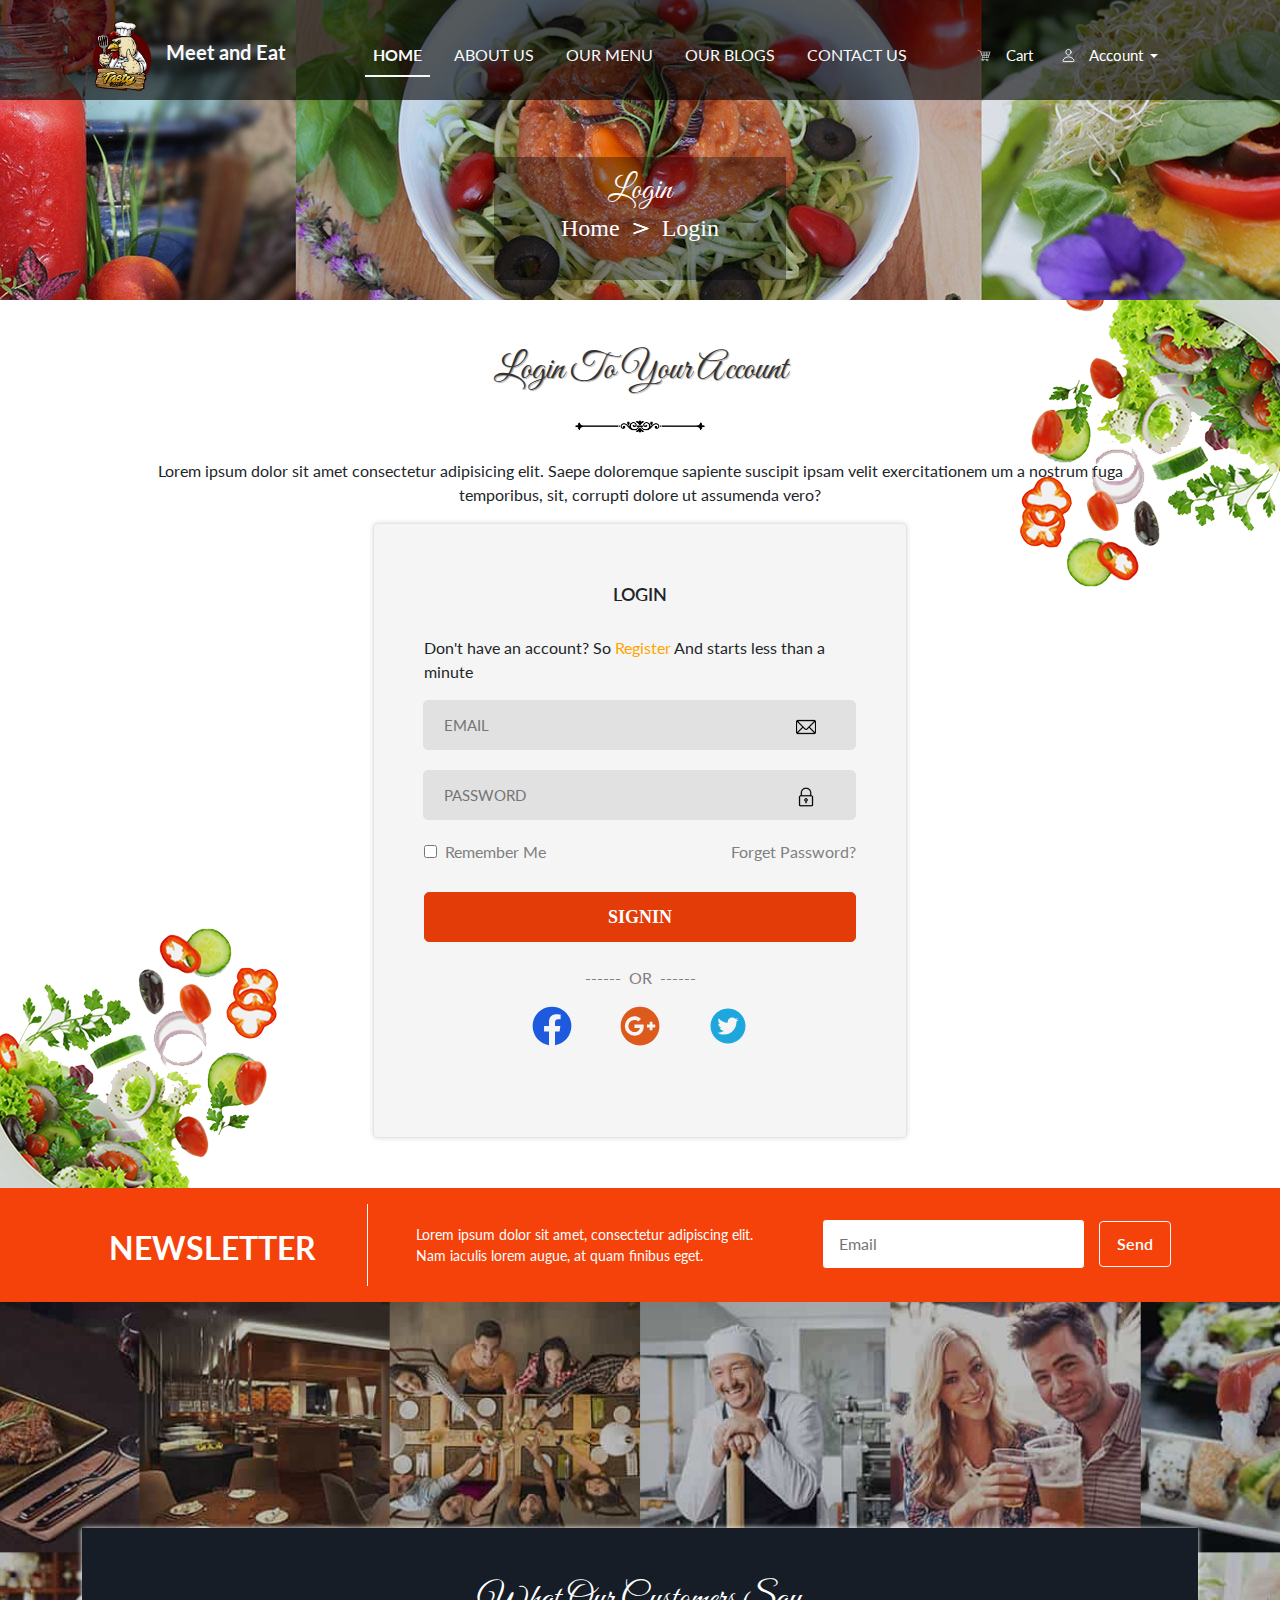
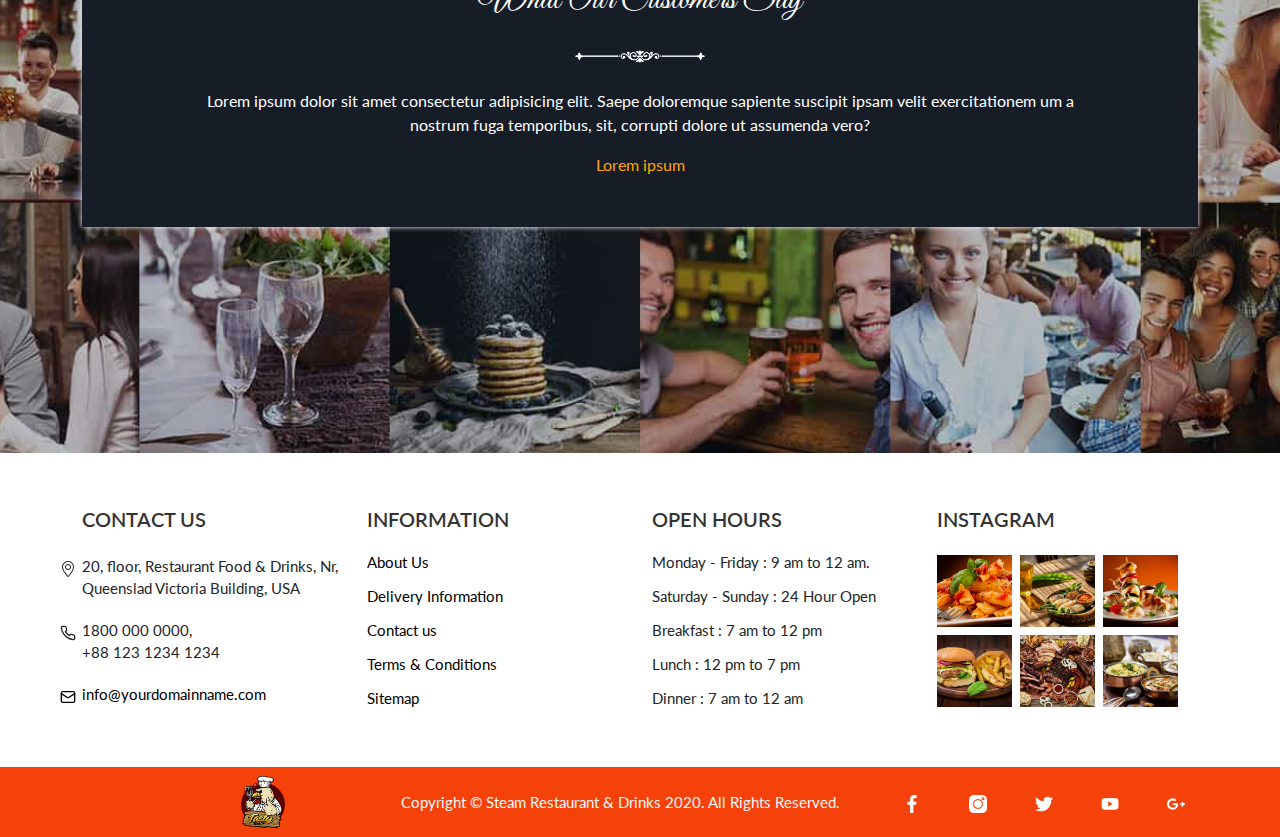
<file: login.html>
<!DOCTYPE html>
<html lang="en">

<head>
    <meta charset="UTF-8">
    <meta name="viewport" content="width=device-width, initial-scale=1.0">
    <link href="/css/mainmain.css" rel="stylesheet">

    <link rel="stylesheet" href="https://cdn.jsdelivr.net/npm/bootstrap-icons@1.11.3/font/bootstrap-icons.min.css">
    <link rel="stylesheet" href="index.css">

    <link rel="stylesheet" href="https://cdnjs.cloudflare.com/ajax/libs/font-awesome/6.6.0/css/all.min.css">

    <link rel="preconnect" href="https://fonts.googleapis.com">
    <link rel="preconnect" href="https://fonts.gstatic.com" crossorigin>
    <link
        href="https://fonts.googleapis.com/css2?family=Lato:ital,wght@0,100;0,300;0,400;0,700;0,900;1,100;1,300;1,400;1,700;1,900&display=swap"
        rel="stylesheet">

    <link
        href="https://fonts.googleapis.com/css2?family=Great+Vibes&family=Lato:ital,wght@0,100;0,300;0,400;0,700;0,900;1,100;1,300;1,400;1,700;1,900&display=swap"
        rel="stylesheet">
    <title>Login</title>
</head>

<style>
  

   

   

  .loginnow {
    background: #f5f5f5;
  padding: 50px;
  border: 1px solid #e5e5e5;
  height: 615px;
  margin-bottom: 50px;
  border-radius: 5px;
  -webkit-box-shadow: 0px 0px 5px 0px rgba(0,0,0,0.15);
  -moz-box-shadow: 0px 0px 5px 0px rgba(0,0,0,0.15);
  box-shadow: 0px 0px 5px 0px rgba(0,0,0,0.15);
}
  
  .loginnow h3{
    font-size: 18px;
  font-weight: 600;
  text-transform: uppercase;
  text-align: center;
  margin: 10px 0 30px;
}
  

   
</style>

<body>

    <!-- header -->

    <header class="header position-absolute top-0 start-0 w-100 z-2">

        <div class="container mt-3">
            <div class="row align-items-center">
                <div class="col-3">

                    <a href="#intro" class="text-decoration-none">
                        <img class="logo" src="/imgs/menu-logo.png" alt="logo" loading="lazy">
                        <span class="fw-bold fs-5 text-light">Meet and Eat</span>
                    </a>
                </div>
                <div class="col-6">
                    <nav class="navbar navbar-expand-lg  navbar-light">
                        <div class="container-lg my-2 justify-content-center">




                            <!-- toggale btn for mobile nav -->
                            <button class="navbar-toggler" type="button" data-bs-toggle="collapse"
                                data-bs-target="#main-nav" aria-controls="main-nav" aria-expanded="false"
                                aria-label="Toggle navigation">
                                <span class="navbar-toggler-icon"></span>
                            </button>

                            <!--  navbar links -->
                            <div class="collapse navbar-collapse justify-content-center align-center" id="main-nav">
                                <ul class="navbar-nav nav-underline ">
                                    <li class="nav-item">
                                        <a class="nav-link active text-light" aria-current="page" href="/index.html">HOME</a>
                                    </li>
                                    <li class="nav-item">
                                        <a class="nav-link text-light text-nowrap" href="/About.html">ABOUT US</a>
                                    </li>

                                    <li class="nav-item">
                                        <a class="nav-link text-light text-nowrap" href="/ourMenu.html">OUR MENU</a>
                                    </li>

                                    <li class="nav-item">
                                        <a class="nav-link text-light text-nowrap" href="/ourBlogs.html">OUR BLOGS</a>
                                    </li>
                                    <li class="nav-item ">
                                        <a class="nav-link text-light text-nowrap" href="/contact.html">CONTACT US</a>
                                    </li>


                                </ul>

                            </div>

                        </div>
                    </nav>
                </div>
                <div class="col-3 text-center">
                    <!-- <a class="btn btn-outline-light btn-lg py-2 fs-5" href="/Reservation.html">BOOK YOUR TABLE</a> -->
                    <!-- <li class="nav-item dropdown">
                        <a class="nav-link dropdown-toggle" data-bs-toggle="dropdown" href="#" role="button" aria-expanded="false">Dropdown</a> -->
                        <div class="dropdown">
                            <a class="btn cartbtn" href="" >
                                 <!-- <img src="/imgs/shopping-cart.png" alt=""> -->
                                 <svg stroke="currentColor" fill="currentColor" stroke-width="0" viewBox="0 0 512 512" height="15px" width="15px" xmlns="http://www.w3.org/2000/svg"><path d="M25.45 63.043l-4.364 17.463 8.73 2.18L90.44 97.846l29.402 44.1 62.44 187.32-36.845 73.693h17.827c-2.086 4.238-3.264 8.99-3.264 14 0 17.567 14.433 32 32 32s32-14.433 32-32c0-5.01-1.178-9.762-3.264-14h102.528c-2.086 4.238-3.264 8.99-3.264 14 0 17.567 14.433 32 32 32s32-14.433 32-32c0-5.01-1.178-9.762-3.264-14H393v-18H174.562l23-46h192.924l70-210h-327.67L101.56 82.07 34.183 65.227l-8.733-2.184zm115.038 83.914H231v46h-75.178l-15.334-46zm108.512 0h78v46h-78v-46zm96 0h90.512l-15.334 46H345v-46zm-183.18 64H231v46h-53.846l-15.334-46zm87.18 0h78v46h-78v-46zm96 0h69.18l-15.334 46H345v-46zm-161.846 64H231v46h-32.514l-15.332-46zm65.846 0h78v46h-78v-46zm96 0h47.846l-15.332 46H345v-46zm-153 128c7.84 0 14 6.16 14 14s-6.16 14-14 14-14-6.16-14-14 6.16-14 14-14zm160 0c7.84 0 14 6.16 14 14s-6.16 14-14 14-14-6.16-14-14 6.16-14 14-14z"></path></svg>
                                Cart</a>
                            <button class="btn dropdownbtn dropdown-toggle " type="button" data-bs-toggle="dropdown" aria-expanded="false">
                                <svg stroke="currentColor" fill="currentColor" stroke-width="0" viewBox="0 0 512 512" height="15px" width="15px" xmlns="http://www.w3.org/2000/svg"><path fill="none" stroke-linecap="round" stroke-linejoin="round" stroke-width="32" d="M344 144c-3.92 52.87-44 96-88 96s-84.15-43.12-88-96c-4-55 35-96 88-96s92 42 88 96z"></path><path fill="none" stroke-miterlimit="10" stroke-width="32" d="M256 304c-87 0-175.3 48-191.64 138.6C62.39 453.52 68.57 464 80 464h352c11.44 0 17.62-10.48 15.65-21.4C431.3 352 343 304 256 304z"></path></svg>
                              Account
                            </button>
                            <ul class="dropdown-menu">
                                <li><a class="dropdown-item" type="button" href="/signup.html">Resgister</a></li>
                                <li><a class="dropdown-item" type="button" href="/login.html">Login</a></li>
                             
                            </ul>
                          </div>
                      <!-- </li> -->
                    
                </div>
            </div>
        </div>
    </header>



    <!-- contact -->

    <section id="headingimg">
        <div class="container">
            <div class=" headingimgbg">
                <h3 class="fs-2 contactheading">Login</h3>
                <ul class="list-unstyled ">
                    <li class="list-inline-item fs-4 "><a class="text-decoration-none" href="/index.html">Home</a></li>
                    <li class="list-inline-item fs-4"><img src="/imgs/greater-than.png" width="20" alt=""></li>
                    <li class="list-inline-item fs-4"><a class="text-decoration-none" href="">Login</a></li>
                </ul>

            </div>
        </div>
    </section>



    <!-- login -->

    <section id="login" class=" ourblogsimgright ">
        <div class="ourblogsimgleft">
            <div class="container">
                <div class="row  justify-content-center">
                    <div class="col-sm-12 text-center">
                        <h2 class="pt-5 headings">Login to Your Account</h2>
                      

                        <div class="dividerimg">
                            <img src="/imgs/divider-5318234_1920.png" alt="" loading="lazy">
                        </div>
                        <p class="mt-0 ms-5 me-5 mb-3">Lorem ipsum dolor sit amet consectetur adipisicing elit. Saepe
                            doloremque sapiente suscipit ipsam velit exercitationem um a nostrum fuga temporibus, sit,
                            corrupti dolore ut assumenda vero?
                        </p>

                    </div>

                    <div class="row  justify-content-center">

                        <div class="col-6 ">

                            <div class="loginnow ">
                               
                                <h3>LOGIN</h3>
                                <p class="">Don't have an account? So <a class="text-decoration-none" href="/signup.html">Register</a> And starts less than a minute</p>
                                <form action="/submit" method="post" class="row">

                             
                                    <div class="col-12 pb-1">
            
                                        <div class="input-group mb-3 position-relative">
                                            <span class="getintuchinputicon"><img src="/imgs/email.png" alt=""
                                                    loading="lazy"></span>
                                            <input type="email" class="form-control text-start" id="email" placeholder="EMAIL"
                                                required>
                                        </div>
            
                                    </div>
            
                                    <div class="col-12 pb-1">
            
                                        <div class="input-group mb-3 position-relative">
                                            <span class="getintuchinputicon"><img src="/imgs/lock.png" alt=""
                                                    loading="lazy"></span>
                                            <input type="password" class="form-control text-start" id="password" placeholder="PASSWORD"
                                                required>
                                        </div>
            
                                    </div>
            
                                    <div class="col-12 pb-1">
            
                                        <label class="colorgray">
                                        <input type="checkbox" class="me-1 ">
                                        Remember Me
                                    </label>
                                      <a class="text-decoration-none float-end pb-4 colorgray" href="/ForgetPassword.html">Forget Password?</a>
            
                                    </div>
            
            
                                    <div class="col-12 text-center ">
                                        <button class="btn getintuchbtn btn-md " type="submit">SIGNIN</button>
                                    </div>
            
                                </form>
                                <div class="mt-4 d-flex gap-2 justify-content-center">
                                    <p class="colorgray m-0 p-0">------</p>
                                    <p class="colorgray text-center"> OR </p>
                                    <p class="colorgray m-0 p-0">------</p>
                                 </div>

                                <div class="links d-flex justify-content-center gap-5 ">
                                   
                                        <a class="text-decoration-none " href="">
                                            <svg stroke="currentColor" fill="currentColor" stroke-width="0" viewBox="0 0 512 512" height="40px" width="40px" xmlns="http://www.w3.org/2000/svg"><path d="M504 256C504 119 393 8 256 8S8 119 8 256c0 123.78 90.69 226.38 209.25 245V327.69h-63V256h63v-54.64c0-62.15 37-96.48 93.67-96.48 27.14 0 55.52 4.84 55.52 4.84v61h-31.28c-30.8 0-40.41 19.12-40.41 38.73V256h68.78l-11 71.69h-57.78V501C413.31 482.38 504 379.78 504 256z"></path></svg>
                                           </a>
                                       <a class="text-decoration-none" href="">
                                        <svg stroke="currentColor" fill="currentColor" stroke-width="0" viewBox="0 0 512 512" height="40px" width="40px" xmlns="http://www.w3.org/2000/svg"><path d="M256,8C119.1,8,8,119.1,8,256S119.1,504,256,504,504,392.9,504,256,392.9,8,256,8ZM185.3,380a124,124,0,0,1,0-248c31.3,0,60.1,11,83,32.3l-33.6,32.6c-13.2-12.9-31.3-19.1-49.4-19.1-42.9,0-77.2,35.5-77.2,78.1S142.3,334,185.3,334c32.6,0,64.9-19.1,70.1-53.3H185.3V238.1H302.2a109.2,109.2,0,0,1,1.9,20.7c0,70.8-47.5,121.2-118.8,121.2ZM415.5,273.8v35.5H380V273.8H344.5V238.3H380V202.8h35.5v35.5h35.2v35.5Z"></path></svg>
                                           </a>
                                        <a class="text-decoration-none" href="">
                                            <svg stroke="currentColor" fill="currentColor" stroke-width="0" viewBox="0 0 1024 1024" height="40px" width="40px" xmlns="http://www.w3.org/2000/svg"><path d="M512 64C264.6 64 64 264.6 64 512s200.6 448 448 448 448-200.6 448-448S759.4 64 512 64zm215.3 337.7c.3 4.7.3 9.6.3 14.4 0 146.8-111.8 315.9-316.1 315.9-63 0-121.4-18.3-170.6-49.8 9 1 17.6 1.4 26.8 1.4 52 0 99.8-17.6 137.9-47.4-48.8-1-89.8-33-103.8-77 17.1 2.5 32.5 2.5 50.1-2a111 111 0 0 1-88.9-109v-1.4c14.7 8.3 32 13.4 50.1 14.1a111.13 111.13 0 0 1-49.5-92.4c0-20.7 5.4-39.6 15.1-56a315.28 315.28 0 0 0 229 116.1C492 353.1 548.4 292 616.2 292c32 0 60.8 13.4 81.1 35 25.1-4.7 49.1-14.1 70.5-26.7-8.3 25.7-25.7 47.4-48.8 61.1 22.4-2.4 44-8.6 64-17.3-15.1 22.2-34 41.9-55.7 57.6z"></path></svg>
                                           </a>
                                  
                               
                               
                                 </div>
                          
                            </div>
                        </div>
                     
                    </div>




                </div>


            </div>
        </div>
       

    </section>




    <!-- newsletter -->

    <section id="newsletter" class="py-3">
        <div class="container">
            <div class="row align-items-center">

                <div class="col-3">
                    <p class="text-uppercase text-center newsletter">newsletter</p>
                </div>

                <div class="col-5">
                    <div class="border-start border-light border-1 py-3">

                        <p class="px-5 my-1 text-start newsletterdes">Lorem ipsum dolor sit amet, consectetur adipiscing
                            elit. Nam iaculis lorem augue, at quam finibus eget. </p>
                    </div>
                </div>

                <div class="col-4">
                    <form action="">
                        <div class="custommrgin">

                            <input type="text" placeholder="Email">
                            <a href="" class="btn btn-outline-light">Send</a>
                        </div>
                    </form>
                </div>
            </div>
        </div>
    </section>

    <!-- testimonal -->

    <section id="testimonal">
        <div class="container">
            <div class="testimonalinner">
                <div class="row cspd">
                    <div class="col-12">


                        <h4 class="">What Our Customers Say</h4>
                        <div class="dividerimg">
                            <img src="/imgs/divider-5318234_1920.png" alt="" loading="lazy">
                        </div>
                        <p class="mt-0 ms-5 me-5 mb-3">Lorem ipsum dolor sit amet consectetur adipisicing elit. Saepe
                            doloremque sapiente suscipit ipsam velit exercitationem um a nostrum fuga temporibus, sit,
                            corrupti dolore ut assumenda vero?
                        </p>
                        <span class="mt-0 ms-5 me-5 mb-3 text-primary">Lorem ipsum</span>


                    </div>
                </div>
            </div>

        </div>
    </section>






    <!-- footer -->
    <footer>
        <div class="container">
    
            <div class="row inner">
                <div class="col-3 contact">
                    <h5>CONTACT US</h5>
                    <ul class="list-unstyled">
                        <li> <span><svg stroke="currentColor" fill="currentColor" stroke-width="0" viewBox="0 0 1024 1024" height="16px" width="16px" xmlns="http://www.w3.org/2000/svg"><path d="M515.664-.368C305.76-.368 128 178.4 128 390.176c0 221.76 206.032 448.544 344.624 607.936.528.64 22.929 25.52 50.528 25.52h2.449c27.6 0 49.84-24.88 50.399-25.52 130.064-149.52 320-396.048 320-607.936C896 178.4 757.344-.368 515.664-.368zm12.832 955.552c-1.12 1.12-2.753 2.369-4.193 3.409-1.472-1.008-3.072-2.288-4.255-3.408l-16.737-19.248C371.92 785.2 192 578.785 192 390.176c0-177.008 148.224-326.56 323.664-326.56 218.528 0 316.336 164 316.336 326.56 0 143.184-102.128 333.296-303.504 565.008zm-15.377-761.776c-106.032 0-192 85.968-192 192s85.968 192 192 192 192-85.968 192-192-85.968-192-192-192zm0 320c-70.576 0-129.473-58.816-129.473-129.408 0-70.576 57.424-128 128-128 70.624 0 128 57.424 128 128 .032 70.592-55.903 129.408-126.527 129.408z"></path></svg></span>20, floor, Restaurant Food & Drinks, Nr, Queenslad Victoria Building, USA</li>
                        <li><span><svg stroke="currentColor" fill="none" stroke-width="2" viewBox="0 0 24 24" stroke-linecap="round" stroke-linejoin="round" height="16px" width="16px" xmlns="http://www.w3.org/2000/svg"><path d="M22 16.92v3a2 2 0 0 1-2.18 2 19.79 19.79 0 0 1-8.63-3.07 19.5 19.5 0 0 1-6-6 19.79 19.79 0 0 1-3.07-8.67A2 2 0 0 1 4.11 2h3a2 2 0 0 1 2 1.72 12.84 12.84 0 0 0 .7 2.81 2 2 0 0 1-.45 2.11L8.09 9.91a16 16 0 0 0 6 6l1.27-1.27a2 2 0 0 1 2.11-.45 12.84 12.84 0 0 0 2.81.7A2 2 0 0 1 22 16.92z"></path></svg></span>1800 000 0000,<br>+88 123 1234 1234</li>
                        <li><a class="text-decoration-none" href=""><span><svg stroke="currentColor" fill="none" stroke-width="2" viewBox="0 0 24 24" stroke-linecap="round" stroke-linejoin="round" height="16px" width="16px" xmlns="http://www.w3.org/2000/svg"><rect width="20" height="16" x="2" y="4" rx="2"></rect><path d="m22 7-8.97 5.7a1.94 1.94 0 0 1-2.06 0L2 7"></path></svg></span>info@yourdomainname.com</a></li>
                    </ul>
    
                </div>
    
                <div class="col-3">
                    <h5>INFORMATION</h5>
                    <ul class="list-unstyled">
                        <li><a class="text-decoration-none" href="">About Us</a></li>
                        <li><a class="text-decoration-none" href="">Delivery Information</a></li>
                        <li><a class="text-decoration-none" href="">Contact us</a></li>
                        <li><a class="text-decoration-none" href="">Terms & Conditions</a></li>
                        <li><a class="text-decoration-none" href="">Sitemap</a></li>
                    </ul>
    
                </div>
    
                <div class="col-3">
                    <h5>OPEN HOURS</h5>
                    <ul class="list-unstyled">
                        <li> Monday - Friday : 9 am to 12 am.</li>
                        <li> Saturday - Sunday : 24 Hour Open</li>
                        <li>  Breakfast : 7 am to 12 pm</li>
                        <li>   Lunch : 12 pm to 7 pm</li>
                        <li>     Dinner : 7 am to 12 am</li>
                       
                    </ul>
                </div>
    
                <div class="col-3 insta">
    
                    <h5>INSTAGRAM</h5>
                    <ul class="list-unstyled  d-flex flex-row flex-grow-1 flex-wrap gap-2 ">
                        <li ><a href=""> <img src="/imgs/insta 1.jpg" alt="" loading="lazy"> </a> </li>
                        <li><a href=""> <img src="/imgs/insta 2.jpg" alt="" loading="lazy"> </a> </li>
                        <li><a href=""> <img src="/imgs/insta 3.jpg" alt="" loading="lazy"> </a> </li>
                        <li><a href=""> <img src="/imgs/insta 4.jpg" alt="" loading="lazy"> </a> </li>
                        <li><a href=""> <img src="/imgs/insta 5.jpg" alt="" loading="lazy"> </a> </li>
                        <li><a href=""> <img src="/imgs/insta 6.jpg" alt="" loading="lazy"> </a> </li>
                       
                    </ul>
                </div>
    
            </div>
           
        </div>
    
        <div class="container-fluid outercolor">
            <div class="row outer">
                <div class="col-3 text-center">
                   
                  <img src="/imgs/menu-logo.png" alt="" loading="lazy">
                       
                </div>
    
                <div class="col-6">
                   <p class="text-light m-auto">Copyright © <span>Steam Restaurant &amp; Drinks</span> 2020. All Rights Reserved.</p>
    
                </div>
                <div class="col-3">
                    <ul class="list-unstyled d-flex gap-5 m-0 align-items-center scoial">
                        <li> <a class="text-light text-decoration-none" href=""><img src="/imgs/facebook-app-symbol.png" alt="" loading="lazy"></a></li>
                        <li><a class="text-light text-decoration-none" href=""><img src="/imgs/instagram.png" alt="" loading="lazy"></a></li>
                        <li><a class="text-light text-decoration-none" href=""><img src="/imgs/twitter.png" alt="" loading="lazy"></a></li>
                        <li><a class="text-light text-decoration-none" href=""><img src="/imgs/youtube.png" alt="" loading="lazy"></a></li>
                        <li><a class="text-light text-decoration-none" href=""><img src="/imgs/google-plus.png" alt="" loading="lazy"></a></li> 
                    </ul>
                </div>
               
            </div>
        </div>
    </footer>

    <script src="https://cdn.jsdelivr.net/npm/bootstrap@5.3.3/dist/js/bootstrap.bundle.min.js"
        integrity="sha384-YvpcrYf0tY3lHB60NNkmXc5s9fDVZLESaAA55NDzOxhy9GkcIdslK1eN7N6jIeHz" crossorigin="anonymous">
            const tooltipTriggerList = document.querySelectorAll('.tt')
            const tooltipList = [...tooltipTriggerList].map(tooltipTriggerEl => new bootstrap.Tooltip(tooltipTriggerEl))

        </script>
</body>

</html>
</file>
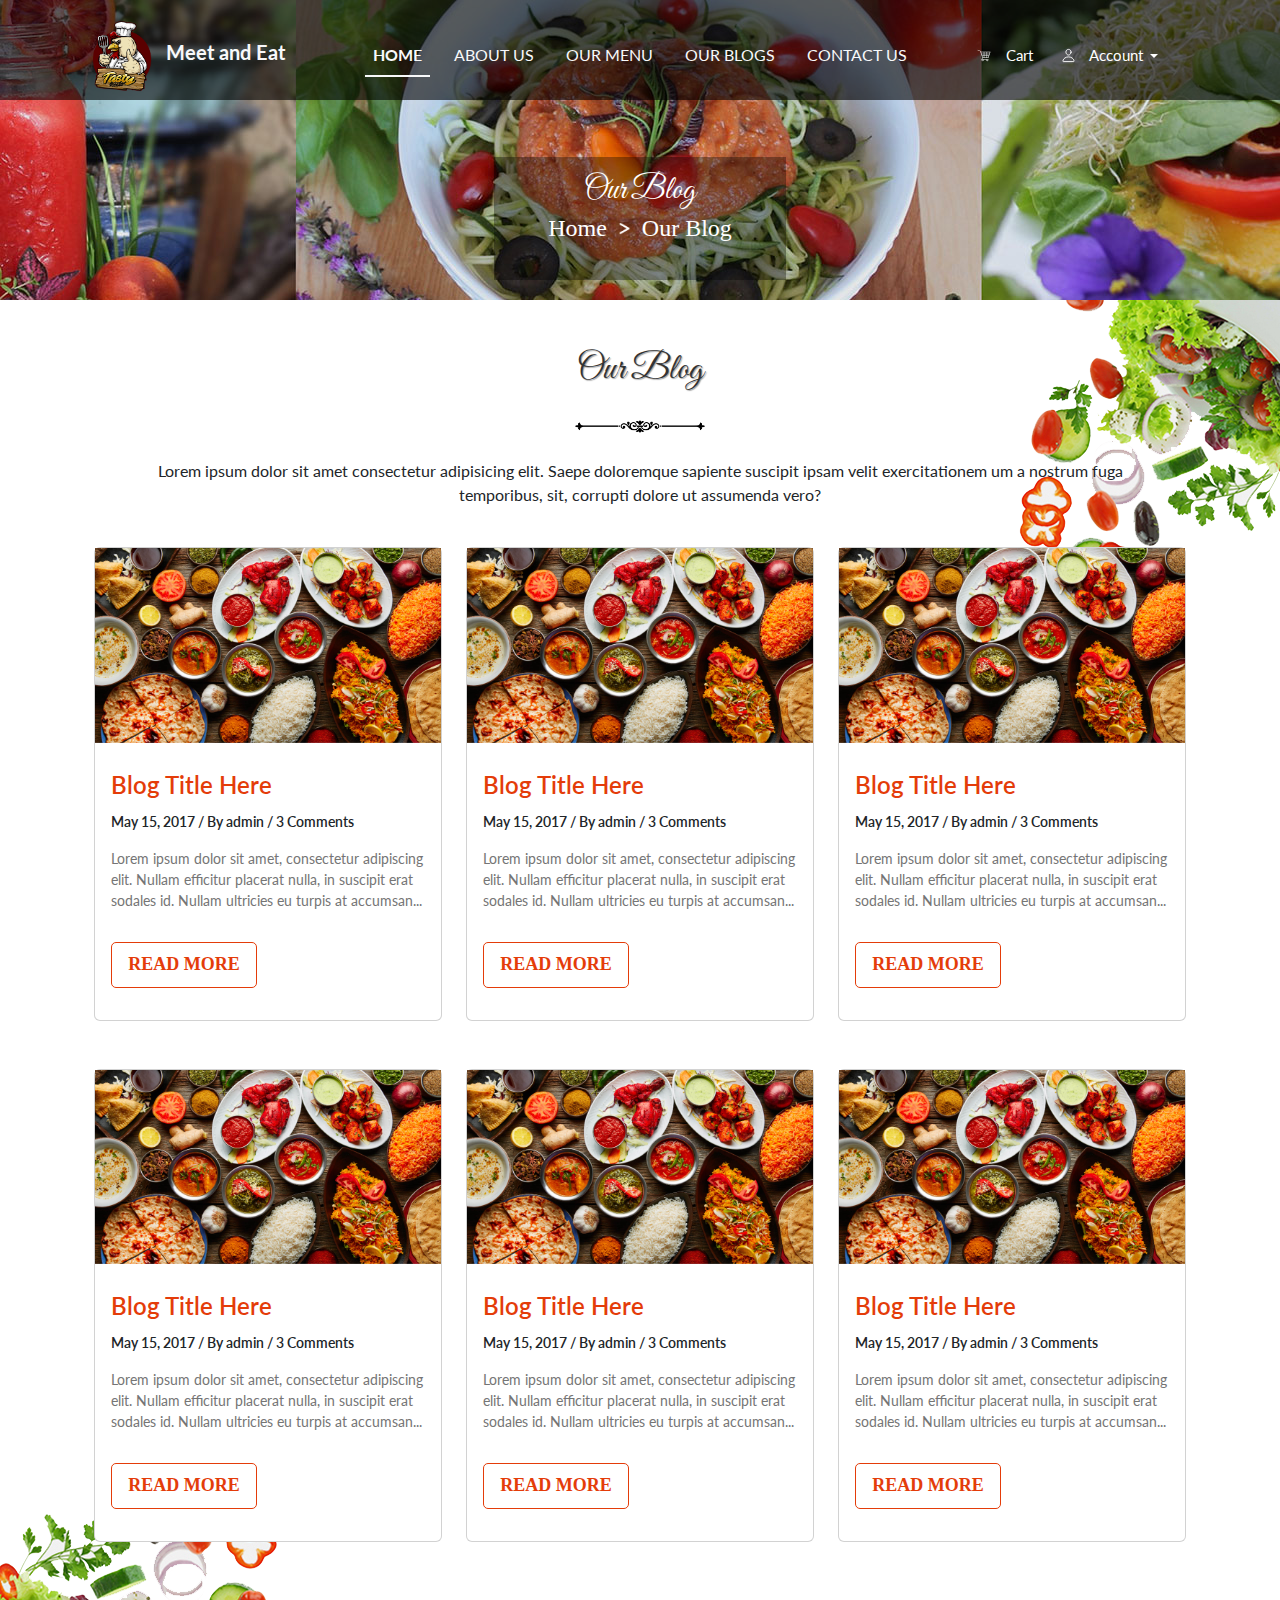
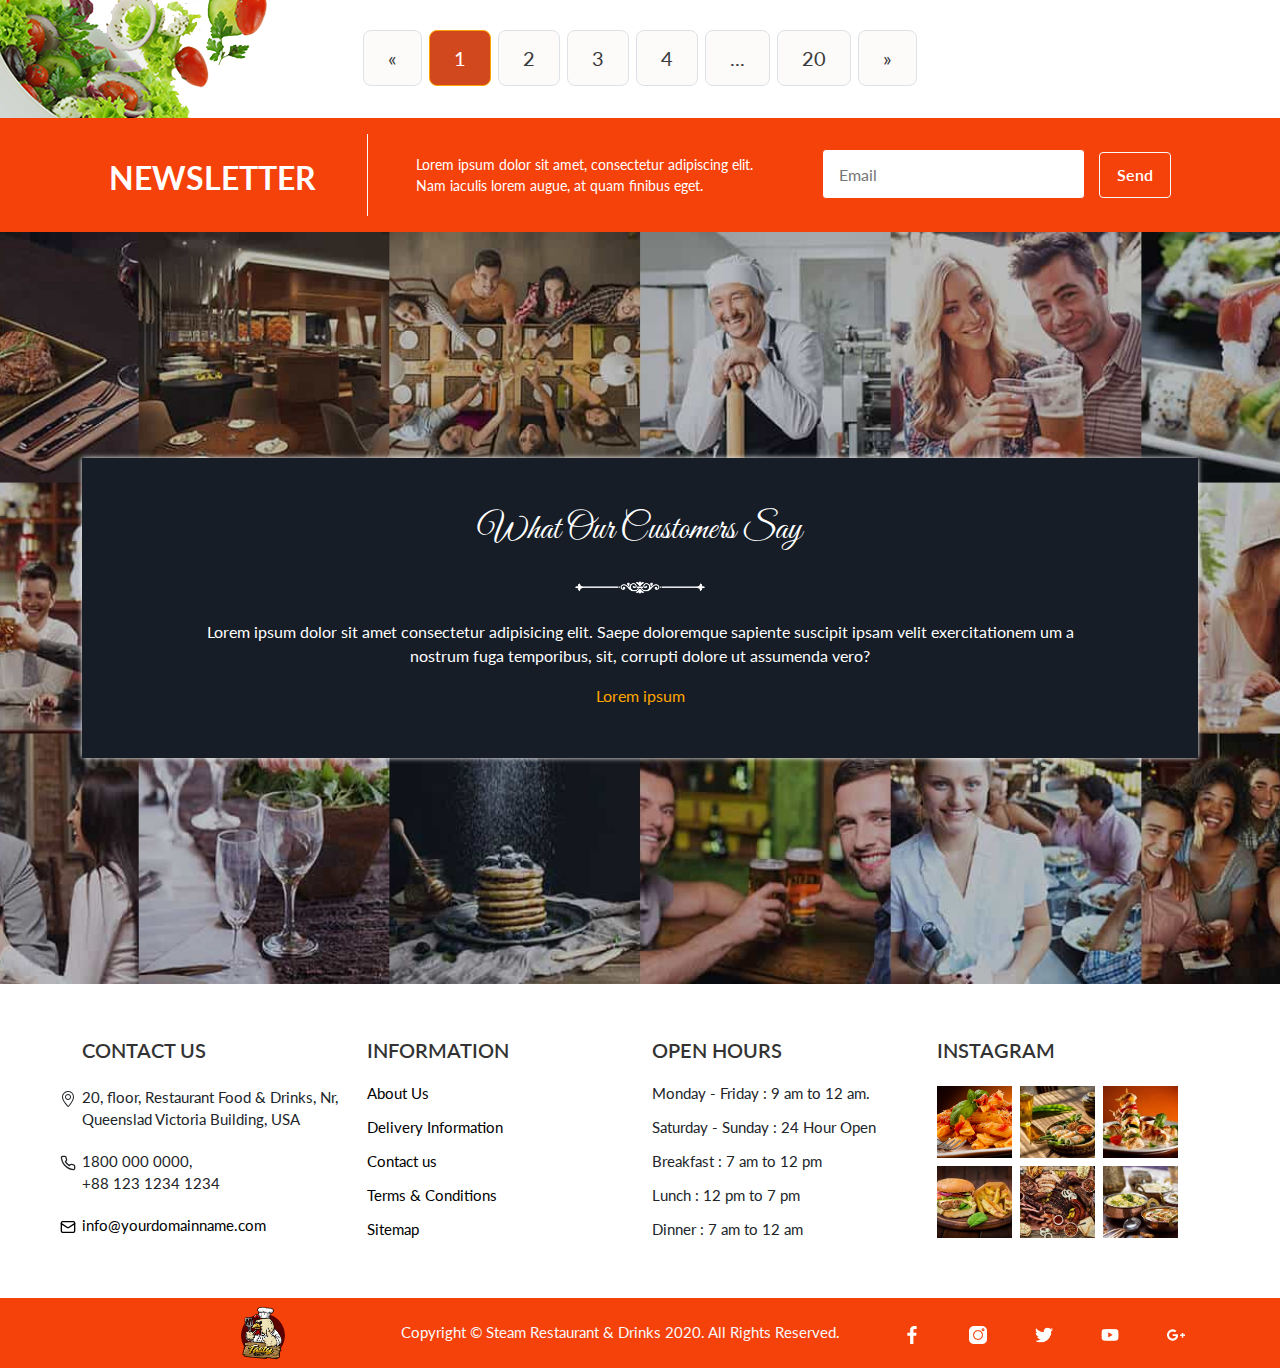
<file: ourBlogs.html>
<!DOCTYPE html>
<html lang="en">

<head>
    <meta charset="UTF-8">
    <meta name="viewport" content="width=device-width, initial-scale=1.0">
    <link href="/css/mainmain.css" rel="stylesheet">

    <link rel="stylesheet" href="https://cdn.jsdelivr.net/npm/bootstrap-icons@1.11.3/font/bootstrap-icons.min.css">
    <link rel="stylesheet" href="index.css">

    <link rel="stylesheet" href="https://cdnjs.cloudflare.com/ajax/libs/font-awesome/6.6.0/css/all.min.css">

    <link rel="preconnect" href="https://fonts.googleapis.com">
    <link rel="preconnect" href="https://fonts.gstatic.com" crossorigin>
    <link
        href="https://fonts.googleapis.com/css2?family=Lato:ital,wght@0,100;0,300;0,400;0,700;0,900;1,100;1,300;1,400;1,700;1,900&display=swap"
        rel="stylesheet">

    <link
        href="https://fonts.googleapis.com/css2?family=Great+Vibes&family=Lato:ital,wght@0,100;0,300;0,400;0,700;0,900;1,100;1,300;1,400;1,700;1,900&display=swap"
        rel="stylesheet">
    <title>Our Blog</title>
</head>


   
    

<body>

    <!-- header -->

    <header class="header position-absolute top-0 start-0 w-100 z-2">

        <div class="container mt-3">
            <div class="row align-items-center">
                <div class="col-3">

                    <a href="#intro" class="text-decoration-none">
                        <img class="logo" src="/imgs/menu-logo.png" alt="logo" loading="lazy">
                        <span class="fw-bold fs-5 text-light">Meet and Eat</span>
                    </a>
                </div>
                <div class="col-6">
                    <nav class="navbar navbar-expand-lg  navbar-light">
                        <div class="container-lg my-2 justify-content-center">




                            <!-- toggale btn for mobile nav -->
                            <button class="navbar-toggler" type="button" data-bs-toggle="collapse"
                                data-bs-target="#main-nav" aria-controls="main-nav" aria-expanded="false"
                                aria-label="Toggle navigation">
                                <span class="navbar-toggler-icon"></span>
                            </button>

                            <!--  navbar links -->
                            <div class="collapse navbar-collapse justify-content-center align-center" id="main-nav">
                                <ul class="navbar-nav nav-underline ">
                                    <li class="nav-item">
                                        <a class="nav-link active text-light" aria-current="page" href="/index.html">HOME</a>
                                    </li>
                                    <li class="nav-item">
                                        <a class="nav-link text-light text-nowrap" href="/About.html">ABOUT US</a>
                                    </li>

                                    <li class="nav-item">
                                        <a class="nav-link text-light text-nowrap" href="/ourMenu.html">OUR MENU</a>
                                    </li>

                                    <li class="nav-item">
                                        <a class="nav-link text-light text-nowrap" href="/ourBlogs.html">OUR BLOGS</a>
                                    </li>
                                    <li class="nav-item ">
                                        <a class="nav-link text-light text-nowrap" href="/contact.html">CONTACT US</a>
                                    </li>


                                </ul>

                            </div>

                        </div>
                    </nav>
                </div>
                <div class="col-3 text-center">
                    <!-- <a class="btn btn-outline-light btn-lg py-2 fs-5" href="/Reservation.html">BOOK YOUR TABLE</a> -->
                    <!-- <li class="nav-item dropdown">
                        <a class="nav-link dropdown-toggle" data-bs-toggle="dropdown" href="#" role="button" aria-expanded="false">Dropdown</a> -->
                        <div class="dropdown">
                            <a class="btn cartbtn" href="" >
                                 <!-- <img src="/imgs/shopping-cart.png" alt=""> -->
                                 <svg stroke="currentColor" fill="currentColor" stroke-width="0" viewBox="0 0 512 512" height="15px" width="15px" xmlns="http://www.w3.org/2000/svg"><path d="M25.45 63.043l-4.364 17.463 8.73 2.18L90.44 97.846l29.402 44.1 62.44 187.32-36.845 73.693h17.827c-2.086 4.238-3.264 8.99-3.264 14 0 17.567 14.433 32 32 32s32-14.433 32-32c0-5.01-1.178-9.762-3.264-14h102.528c-2.086 4.238-3.264 8.99-3.264 14 0 17.567 14.433 32 32 32s32-14.433 32-32c0-5.01-1.178-9.762-3.264-14H393v-18H174.562l23-46h192.924l70-210h-327.67L101.56 82.07 34.183 65.227l-8.733-2.184zm115.038 83.914H231v46h-75.178l-15.334-46zm108.512 0h78v46h-78v-46zm96 0h90.512l-15.334 46H345v-46zm-183.18 64H231v46h-53.846l-15.334-46zm87.18 0h78v46h-78v-46zm96 0h69.18l-15.334 46H345v-46zm-161.846 64H231v46h-32.514l-15.332-46zm65.846 0h78v46h-78v-46zm96 0h47.846l-15.332 46H345v-46zm-153 128c7.84 0 14 6.16 14 14s-6.16 14-14 14-14-6.16-14-14 6.16-14 14-14zm160 0c7.84 0 14 6.16 14 14s-6.16 14-14 14-14-6.16-14-14 6.16-14 14-14z"></path></svg>
                                Cart</a>
                            <button class="btn dropdownbtn dropdown-toggle " type="button" data-bs-toggle="dropdown" aria-expanded="false">
                                <svg stroke="currentColor" fill="currentColor" stroke-width="0" viewBox="0 0 512 512" height="15px" width="15px" xmlns="http://www.w3.org/2000/svg"><path fill="none" stroke-linecap="round" stroke-linejoin="round" stroke-width="32" d="M344 144c-3.92 52.87-44 96-88 96s-84.15-43.12-88-96c-4-55 35-96 88-96s92 42 88 96z"></path><path fill="none" stroke-miterlimit="10" stroke-width="32" d="M256 304c-87 0-175.3 48-191.64 138.6C62.39 453.52 68.57 464 80 464h352c11.44 0 17.62-10.48 15.65-21.4C431.3 352 343 304 256 304z"></path></svg>
                              Account
                            </button>
                            <ul class="dropdown-menu">
                                <li><a class="dropdown-item" type="button" href="/signup.html">Resgister</a></li>
                                <li><a class="dropdown-item" type="button" href="/login.html">Login</a></li>
                             
                            </ul>
                          </div>
                      <!-- </li> -->
                    
                </div>
            </div>
        </div>
    </header>


    <!-- ourblgs heading img -->

    <section id="headingimg">
        <div class="container">
            <div class=" headingimgbg">
                <h3 class="fs-2 contactheading">Our Blog</h3>
                <ul class="list-unstyled ">
                    <li class="list-inline-item fs-4 "><a class="text-decoration-none" href="/index.html">Home</a></li>
                    <li class="list-inline-item fs-4"><img src="/imgs/greater-than.png"  alt=""></li>
                    <li class="list-inline-item fs-4"><a class="text-decoration-none" href="">Our Blog</a></li>
                </ul>

            </div>
        </div>
    </section>



    <!-- Our Blog -->

    <section id="blogs" class=" ourblogsimgright ">
        <div class="ourblogsimgleft">
            <div class="container">
                <div class="row  justify-content-center">
                    <div class="col-sm-12 text-center">
                        <h2 class="pt-5 headings">Our Blog</h2>
                        <div class="dividerimg">
                            <img src="/imgs/divider-5318234_1920.png" alt="" loading="lazy">
                        </div>
                        <p class="mt-0 ms-5 me-5 mb-3">Lorem ipsum dolor sit amet consectetur adipisicing elit. Saepe
                            doloremque sapiente suscipit ipsam velit exercitationem um a nostrum fuga temporibus, sit,
                            corrupti dolore ut assumenda vero?
                        </p>

                    </div>

                    <div class="row  justify-content-center">

                        <div class="col-12 ">
                            <div class="row pb-5">
                                <div class="col-4 my-4">
                                    <div class="card  align-items-center justify-content-center">

                                        <img class="img-fluid" src="/imgs/blog img.jpg" alt="mg" title="img"
                                            loading="lazy">

                                        <div class="card-body  p-3 ">
                                            <h3 class="card-text text-start cardtitle mt-3">Blog Title Here</h3>
                                            <p class="my-3 ourblogdescrption ">May 15, 2017 / By admin / 3 Comments</p>
                                            <p class="card-text text-start carddescrption">Lorem ipsum dolor sit amet,
                                                consectetur
                                                adipiscing elit. Nullam efficitur placerat nulla, in suscipit erat
                                                sodales id.
                                                Nullam ultricies eu turpis at accumsan...</p>
                                            <a class="btn ourblogsbtn btn-md my-3 text-nowrap" href="">
                                                READ MORE

                                            </a>
                                        </div>
                                    </div>
                                </div>
                                <div class="col-4 my-4">
                                    <div class="card  align-items-center justify-content-center">

                                        <img class="img-fluid" src="/imgs/blog img.jpg" alt="mg" title="img"
                                            loading="lazy">

                                        <div class="card-body  p-3 ">
                                            <h3 class="card-text text-start cardtitle mt-3">Blog Title Here</h3>
                                            <p class="my-3 ourblogdescrption ">May 15, 2017 / By admin / 3 Comments</p>
                                            <p class="card-text text-start carddescrption">Lorem ipsum dolor sit amet,
                                                consectetur
                                                adipiscing elit. Nullam efficitur placerat nulla, in suscipit erat
                                                sodales id.
                                                Nullam ultricies eu turpis at accumsan...</p>
                                            <a class="btn ourblogsbtn btn-md my-3 text-nowrap" href="">
                                                READ MORE

                                            </a>
                                        </div>
                                    </div>
                                </div>
                                <div class="col-4 my-4">
                                    <div class="card  align-items-center justify-content-center">

                                        <img class="img-fluid" src="/imgs/blog img.jpg" alt="mg" title="img"
                                            loading="lazy">

                                        <div class="card-body  p-3 ">
                                            <h3 class="card-text text-start cardtitle mt-3">Blog Title Here</h3>
                                            <p class="my-3 ourblogdescrption ">May 15, 2017 / By admin / 3 Comments</p>
                                            <p class="card-text text-start carddescrption">Lorem ipsum dolor sit amet,
                                                consectetur
                                                adipiscing elit. Nullam efficitur placerat nulla, in suscipit erat
                                                sodales id.
                                                Nullam ultricies eu turpis at accumsan...</p>
                                            <a class="btn ourblogsbtn btn-md my-3 text-nowrap" href="">
                                                READ MORE

                                            </a>
                                        </div>
                                    </div>
                                </div>
                                <div class="col-4 my-4">
                                    <div class="card  align-items-center justify-content-center">

                                        <img class="img-fluid" src="/imgs/blog img.jpg" alt="mg" title="img"
                                            loading="lazy">

                                        <div class="card-body  p-3 ">
                                            <h3 class="card-text text-start cardtitle mt-3">Blog Title Here</h3>
                                            <p class="my-3 ourblogdescrption ">May 15, 2017 / By admin / 3 Comments</p>
                                            <p class="card-text text-start carddescrption">Lorem ipsum dolor sit amet,
                                                consectetur
                                                adipiscing elit. Nullam efficitur placerat nulla, in suscipit erat
                                                sodales id.
                                                Nullam ultricies eu turpis at accumsan...</p>
                                            <a class="btn ourblogsbtn btn-md my-3 text-nowrap" href="">
                                                READ MORE

                                            </a>
                                        </div>
                                    </div>
                                </div>
                                <div class="col-4 my-4">
                                    <div class="card  align-items-center justify-content-center">

                                        <img class="img-fluid" src="/imgs/blog img.jpg" alt="mg" title="img"
                                            loading="lazy">

                                        <div class="card-body  p-3 ">
                                            <h3 class="card-text text-start cardtitle mt-3">Blog Title Here</h3>
                                            <p class="my-3 ourblogdescrption ">May 15, 2017 / By admin / 3 Comments</p>
                                            <p class="card-text text-start carddescrption">Lorem ipsum dolor sit amet,
                                                consectetur
                                                adipiscing elit. Nullam efficitur placerat nulla, in suscipit erat
                                                sodales id.
                                                Nullam ultricies eu turpis at accumsan...</p>
                                            <a class="btn ourblogsbtn btn-md my-3 text-nowrap" href="">
                                                READ MORE

                                            </a>
                                        </div>
                                    </div>
                                </div>
                                <div class="col-4 my-4">
                                    <div class="card  align-items-center justify-content-center">

                                        <img class="img-fluid" src="/imgs/blog img.jpg" alt="mg" title="img"
                                            loading="lazy">

                                        <div class="card-body  p-3 ">
                                            <h3 class="card-text text-start cardtitle mt-3">Blog Title Here</h3>
                                            <p class="my-3 ourblogdescrption ">May 15, 2017 / By admin / 3 Comments</p>
                                            <p class="card-text text-start carddescrption">Lorem ipsum dolor sit amet,
                                                consectetur
                                                adipiscing elit. Nullam efficitur placerat nulla, in suscipit erat
                                                sodales id.
                                                Nullam ultricies eu turpis at accumsan...</p>
                                            <a class="btn ourblogsbtn btn-md my-3 text-nowrap" href="">
                                                READ MORE

                                            </a>
                                        </div>
                                    </div>
                                </div>
                            </div>
                        </div>

                        <!-- <div class="col-4 ">
                            <div class="row pt-4">
                                <div class="col-12">
                                    <form action="" class="position-relative">
                                        <input class="" type="text" placeholder="Search">
                                        <button> <img src="/imgs/search(1).png" alt=""></button>
                                    </form>
                                </div>
                                <div class="col-12">
                                    <h3>Recent Blogs Posts</h3>
                                    <ul class="list-inline">
                                       <li class="list-item"></li>
                                    </ul>
                                </div>
                            </div>
                        </div> -->

                        <div class="col-12  py-3">
                            <nav aria-label="Page navigation example ">
                                <ul class="pagination pagination-lg justify-content-center gap-2">
                                    <li class="page-item">
                                        <a class="page-link" href="#" aria-label="Previous">
                                            <span aria-hidden="true">&laquo;</span>
                                        </a>
                                    </li>
                                    <li class="page-item active"><a class="page-link" href="#">1</a></li>
                                    <li class="page-item"><a class="page-link" href="#">2</a></li>
                                    <li class="page-item"><a class="page-link" href="#">3</a></li>
                                    <li class="page-item"><a class="page-link" href="#">4</a></li>
                                    <li class="page-item"><a class="page-link" href="#">...</a></li>
                                    <li class="page-item"><a class="page-link" href="#">20</a></li>
                                    <li class="page-item">
                                        <a class="page-link" href="#" aria-label="Next">
                                            <span aria-hidden="true">&raquo;</span>
                                        </a>
                                    </li>
                                </ul>
                            </nav>
                        </div>
                    </div>


                </div>
            </div>
        </div>

    </section>





    <!-- newsletter -->

    <section id="newsletter" class="py-3">
        <div class="container">
            <div class="row align-items-center">

                <div class="col-3">
                    <p class="text-uppercase text-center newsletter">newsletter</p>
                </div>

                <div class="col-5">
                    <div class="border-start border-light border-1 py-3">

                        <p class="px-5 my-1 text-start newsletterdes">Lorem ipsum dolor sit amet, consectetur adipiscing
                            elit. Nam iaculis lorem augue, at quam finibus eget. </p>
                    </div>
                </div>

                <div class="col-4">
                    <form action="">
                        <div class="custommrgin">

                            <input type="text" placeholder="Email">
                            <a href="" class="btn btn-outline-light">Send</a>
                        </div>
                    </form>
                </div>
            </div>
        </div>
    </section>

    <!-- testimonal -->

    <section id="testimonal">
        <div class="container">
            <div class="testimonalinner">
                <div class="row cspd">
                    <div class="col-12">


                        <h4 class="">What Our Customers Say</h4>
                        <div class="dividerimg">
                            <img src="/imgs/divider-5318234_1920.png" alt="" loading="lazy">
                        </div>
                        <p class="mt-0 ms-5 me-5 mb-3">Lorem ipsum dolor sit amet consectetur adipisicing elit. Saepe
                            doloremque sapiente suscipit ipsam velit exercitationem um a nostrum fuga temporibus, sit,
                            corrupti dolore ut assumenda vero?
                        </p>
                        <span class="mt-0 ms-5 me-5 mb-3 text-primary">Lorem ipsum</span>


                    </div>
                </div>
            </div>

        </div>
    </section>






    <!-- footer -->
    <footer>
        <div class="container">
    
            <div class="row inner">
                <div class="col-3 contact">
                    <h5>CONTACT US</h5>
                    <ul class="list-unstyled">
                        <li> <span><svg stroke="currentColor" fill="currentColor" stroke-width="0" viewBox="0 0 1024 1024" height="16px" width="16px" xmlns="http://www.w3.org/2000/svg"><path d="M515.664-.368C305.76-.368 128 178.4 128 390.176c0 221.76 206.032 448.544 344.624 607.936.528.64 22.929 25.52 50.528 25.52h2.449c27.6 0 49.84-24.88 50.399-25.52 130.064-149.52 320-396.048 320-607.936C896 178.4 757.344-.368 515.664-.368zm12.832 955.552c-1.12 1.12-2.753 2.369-4.193 3.409-1.472-1.008-3.072-2.288-4.255-3.408l-16.737-19.248C371.92 785.2 192 578.785 192 390.176c0-177.008 148.224-326.56 323.664-326.56 218.528 0 316.336 164 316.336 326.56 0 143.184-102.128 333.296-303.504 565.008zm-15.377-761.776c-106.032 0-192 85.968-192 192s85.968 192 192 192 192-85.968 192-192-85.968-192-192-192zm0 320c-70.576 0-129.473-58.816-129.473-129.408 0-70.576 57.424-128 128-128 70.624 0 128 57.424 128 128 .032 70.592-55.903 129.408-126.527 129.408z"></path></svg></span>20, floor, Restaurant Food & Drinks, Nr, Queenslad Victoria Building, USA</li>
                        <li><span><svg stroke="currentColor" fill="none" stroke-width="2" viewBox="0 0 24 24" stroke-linecap="round" stroke-linejoin="round" height="16px" width="16px" xmlns="http://www.w3.org/2000/svg"><path d="M22 16.92v3a2 2 0 0 1-2.18 2 19.79 19.79 0 0 1-8.63-3.07 19.5 19.5 0 0 1-6-6 19.79 19.79 0 0 1-3.07-8.67A2 2 0 0 1 4.11 2h3a2 2 0 0 1 2 1.72 12.84 12.84 0 0 0 .7 2.81 2 2 0 0 1-.45 2.11L8.09 9.91a16 16 0 0 0 6 6l1.27-1.27a2 2 0 0 1 2.11-.45 12.84 12.84 0 0 0 2.81.7A2 2 0 0 1 22 16.92z"></path></svg></span>1800 000 0000,<br>+88 123 1234 1234</li>
                        <li><a class="text-decoration-none" href=""><span><svg stroke="currentColor" fill="none" stroke-width="2" viewBox="0 0 24 24" stroke-linecap="round" stroke-linejoin="round" height="16px" width="16px" xmlns="http://www.w3.org/2000/svg"><rect width="20" height="16" x="2" y="4" rx="2"></rect><path d="m22 7-8.97 5.7a1.94 1.94 0 0 1-2.06 0L2 7"></path></svg></span>info@yourdomainname.com</a></li>
                    </ul>
    
                </div>
    
                <div class="col-3">
                    <h5>INFORMATION</h5>
                    <ul class="list-unstyled">
                        <li><a class="text-decoration-none" href="">About Us</a></li>
                        <li><a class="text-decoration-none" href="">Delivery Information</a></li>
                        <li><a class="text-decoration-none" href="">Contact us</a></li>
                        <li><a class="text-decoration-none" href="">Terms & Conditions</a></li>
                        <li><a class="text-decoration-none" href="">Sitemap</a></li>
                    </ul>
    
                </div>
    
                <div class="col-3">
                    <h5>OPEN HOURS</h5>
                    <ul class="list-unstyled">
                        <li> Monday - Friday : 9 am to 12 am.</li>
                        <li> Saturday - Sunday : 24 Hour Open</li>
                        <li>  Breakfast : 7 am to 12 pm</li>
                        <li>   Lunch : 12 pm to 7 pm</li>
                        <li>     Dinner : 7 am to 12 am</li>
                       
                    </ul>
                </div>
    
                <div class="col-3 insta">
    
                    <h5>INSTAGRAM</h5>
                    <ul class="list-unstyled  d-flex flex-row flex-grow-1 flex-wrap gap-2 ">
                        <li ><a href=""> <img src="/imgs/insta 1.jpg" alt="" loading="lazy"> </a> </li>
                        <li><a href=""> <img src="/imgs/insta 2.jpg" alt="" loading="lazy"> </a> </li>
                        <li><a href=""> <img src="/imgs/insta 3.jpg" alt="" loading="lazy"> </a> </li>
                        <li><a href=""> <img src="/imgs/insta 4.jpg" alt="" loading="lazy"> </a> </li>
                        <li><a href=""> <img src="/imgs/insta 5.jpg" alt="" loading="lazy"> </a> </li>
                        <li><a href=""> <img src="/imgs/insta 6.jpg" alt="" loading="lazy"> </a> </li>
                       
                    </ul>
                </div>
    
            </div>
           
        </div>
    
        <div class="container-fluid outercolor">
            <div class="row outer">
                <div class="col-3 text-center">
                   
                  <img src="/imgs/menu-logo.png" alt="" loading="lazy">
                       
                </div>
    
                <div class="col-6">
                   <p class="text-light m-auto">Copyright © <span>Steam Restaurant &amp; Drinks</span> 2020. All Rights Reserved.</p>
    
                </div>
                <div class="col-3">
                    <ul class="list-unstyled d-flex gap-5 m-0 align-items-center scoial">
                        <li> <a class="text-light text-decoration-none" href=""><img src="/imgs/facebook-app-symbol.png" alt="" loading="lazy"></a></li>
                        <li><a class="text-light text-decoration-none" href=""><img src="/imgs/instagram.png" alt="" loading="lazy"></a></li>
                        <li><a class="text-light text-decoration-none" href=""><img src="/imgs/twitter.png" alt="" loading="lazy"></a></li>
                        <li><a class="text-light text-decoration-none" href=""><img src="/imgs/youtube.png" alt="" loading="lazy"></a></li>
                        <li><a class="text-light text-decoration-none" href=""><img src="/imgs/google-plus.png" alt="" loading="lazy"></a></li> 
                    </ul>
                </div>
               
            </div>
        </div>
    </footer>

    <script src="https://cdn.jsdelivr.net/npm/bootstrap@5.3.3/dist/js/bootstrap.bundle.min.js"
        integrity="sha384-YvpcrYf0tY3lHB60NNkmXc5s9fDVZLESaAA55NDzOxhy9GkcIdslK1eN7N6jIeHz" crossorigin="anonymous">
            const tooltipTriggerList = document.querySelectorAll('.tt')
            const tooltipList = [...tooltipTriggerList].map(tooltipTriggerEl => new bootstrap.Tooltip(tooltipTriggerEl))

        </script>
</body>

</html>
</file>
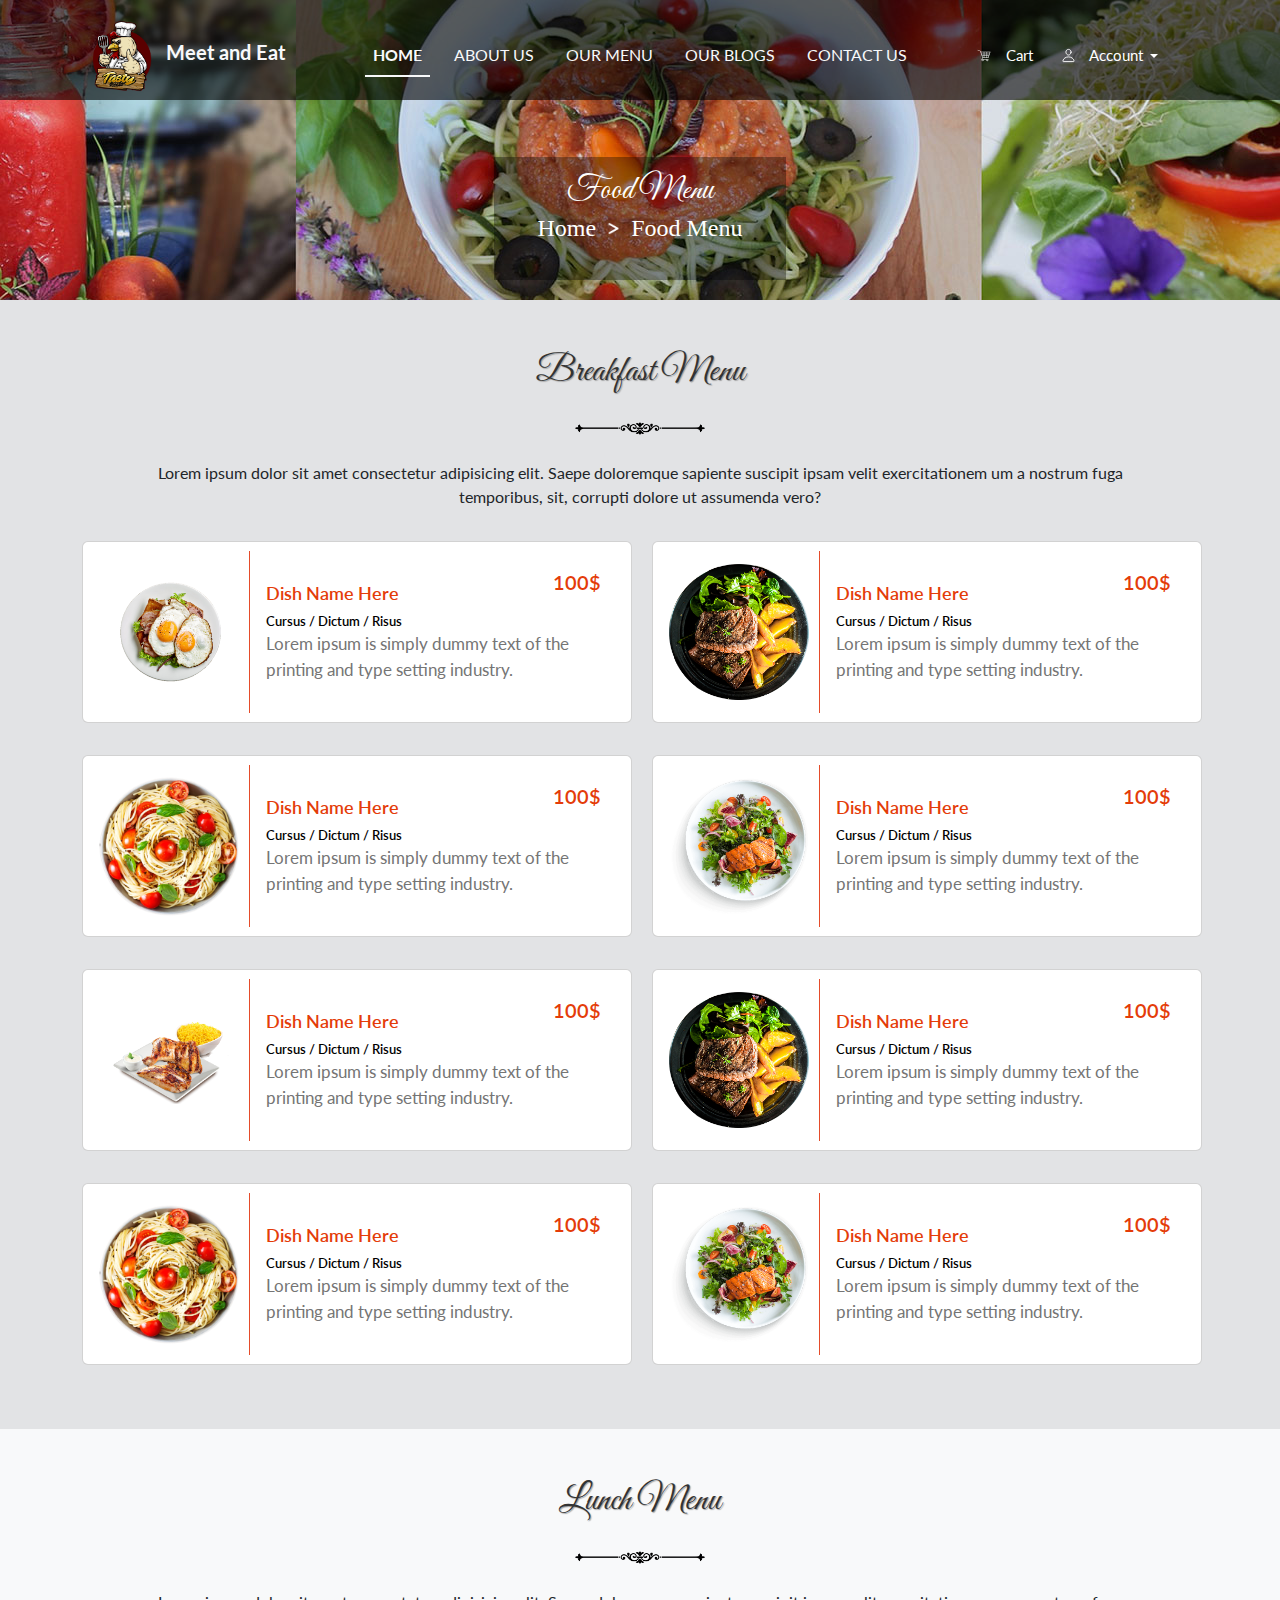
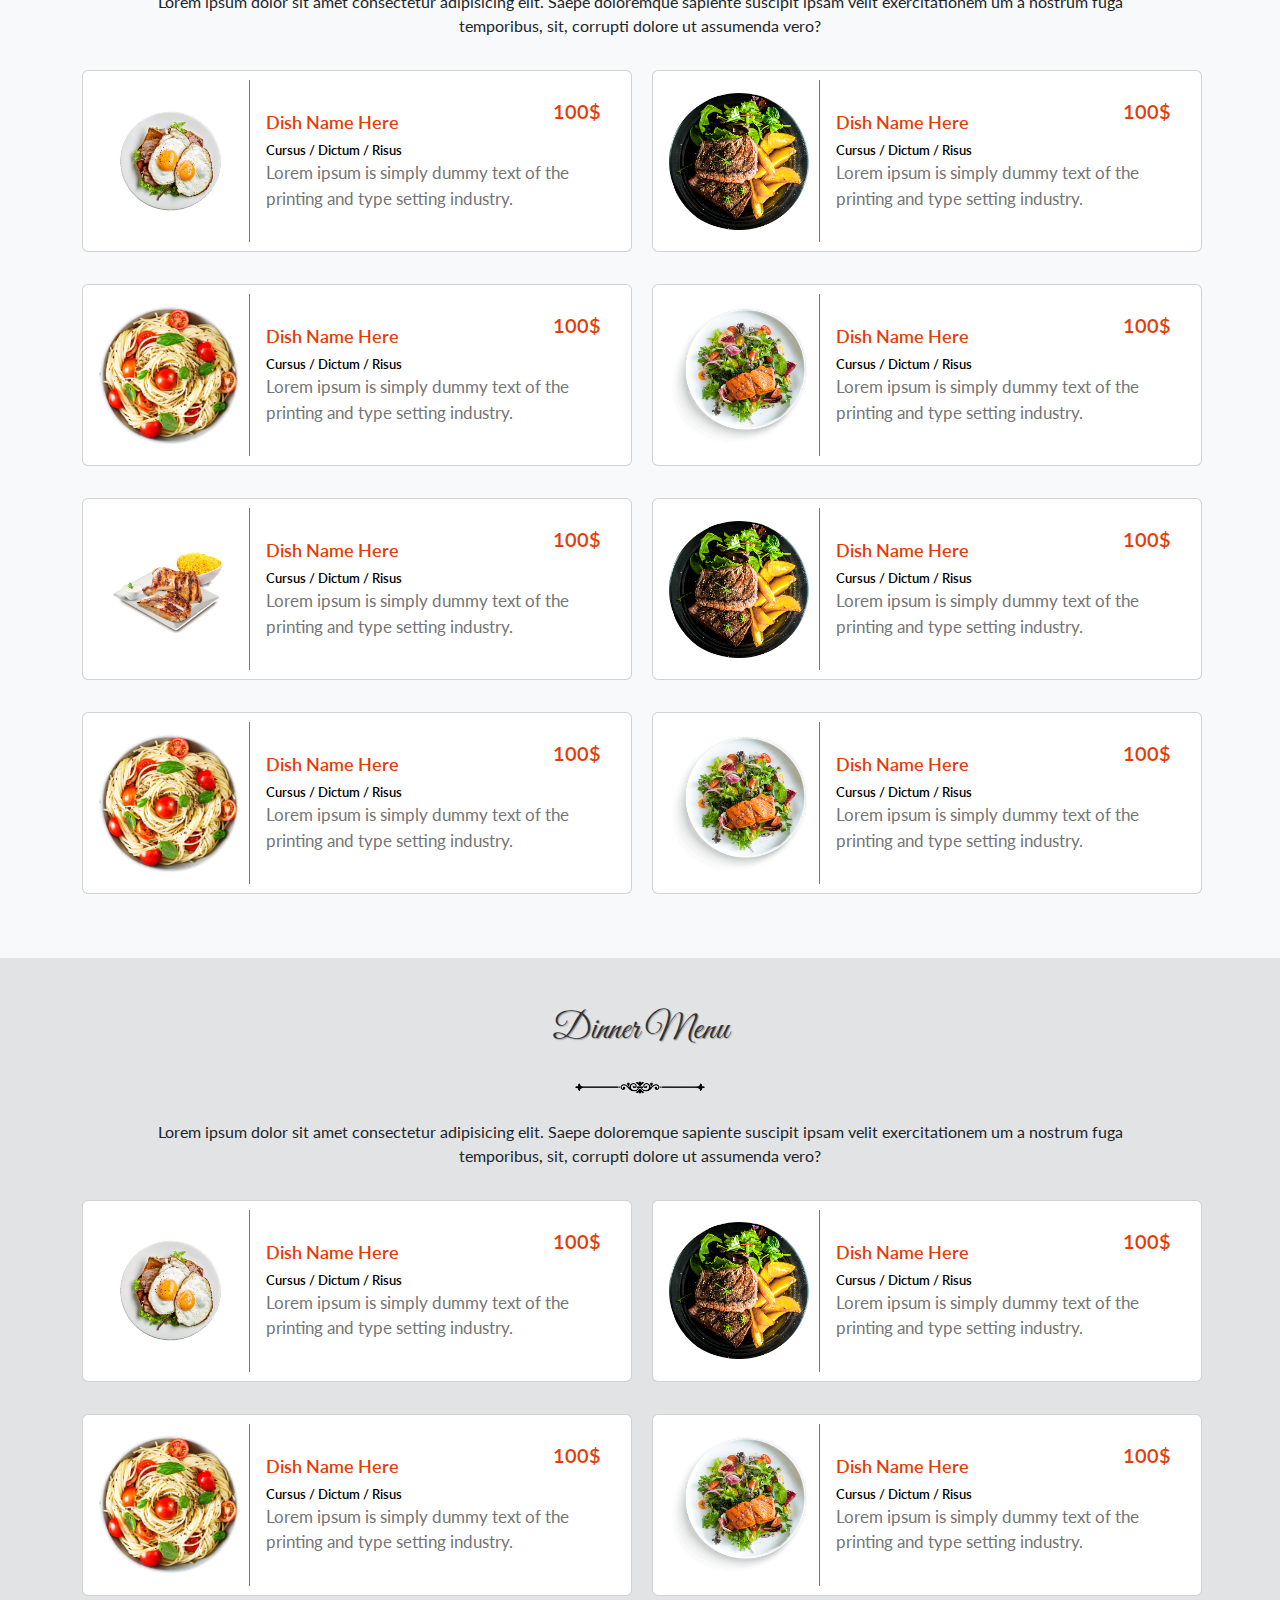
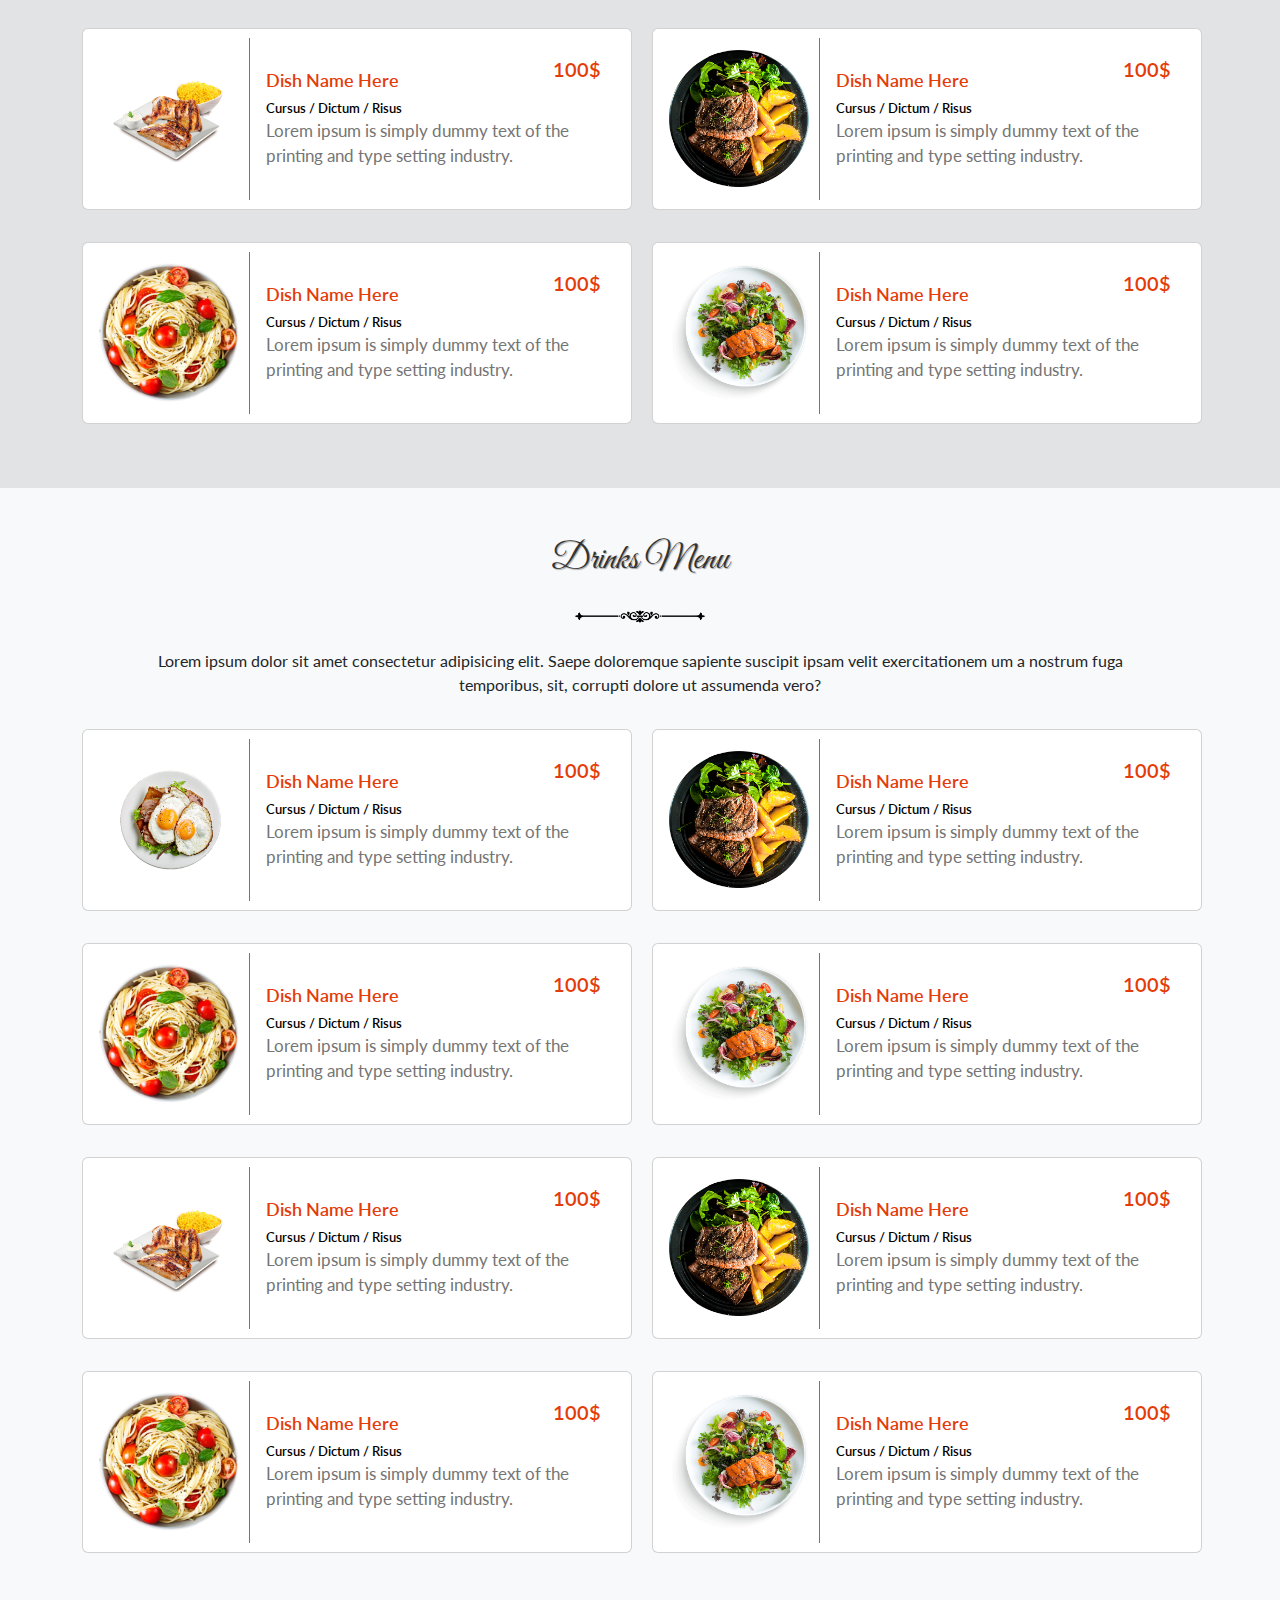
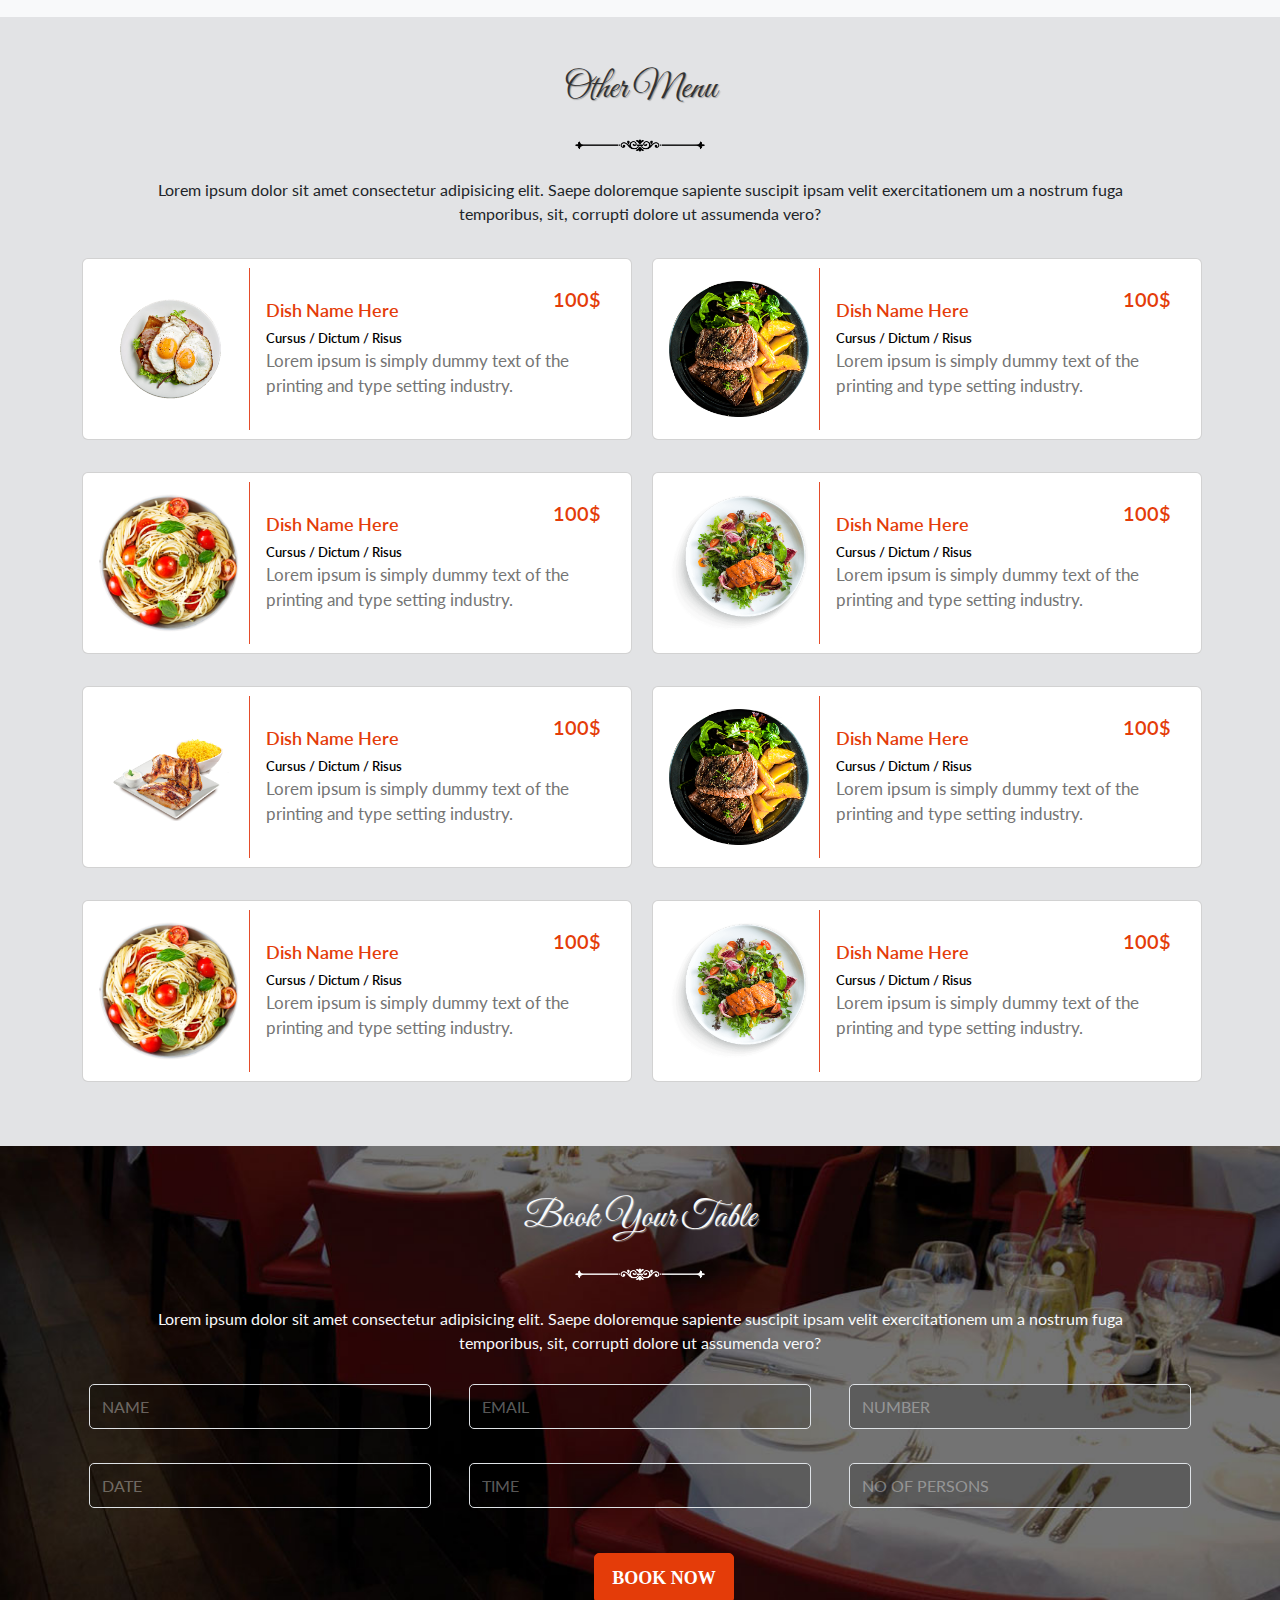
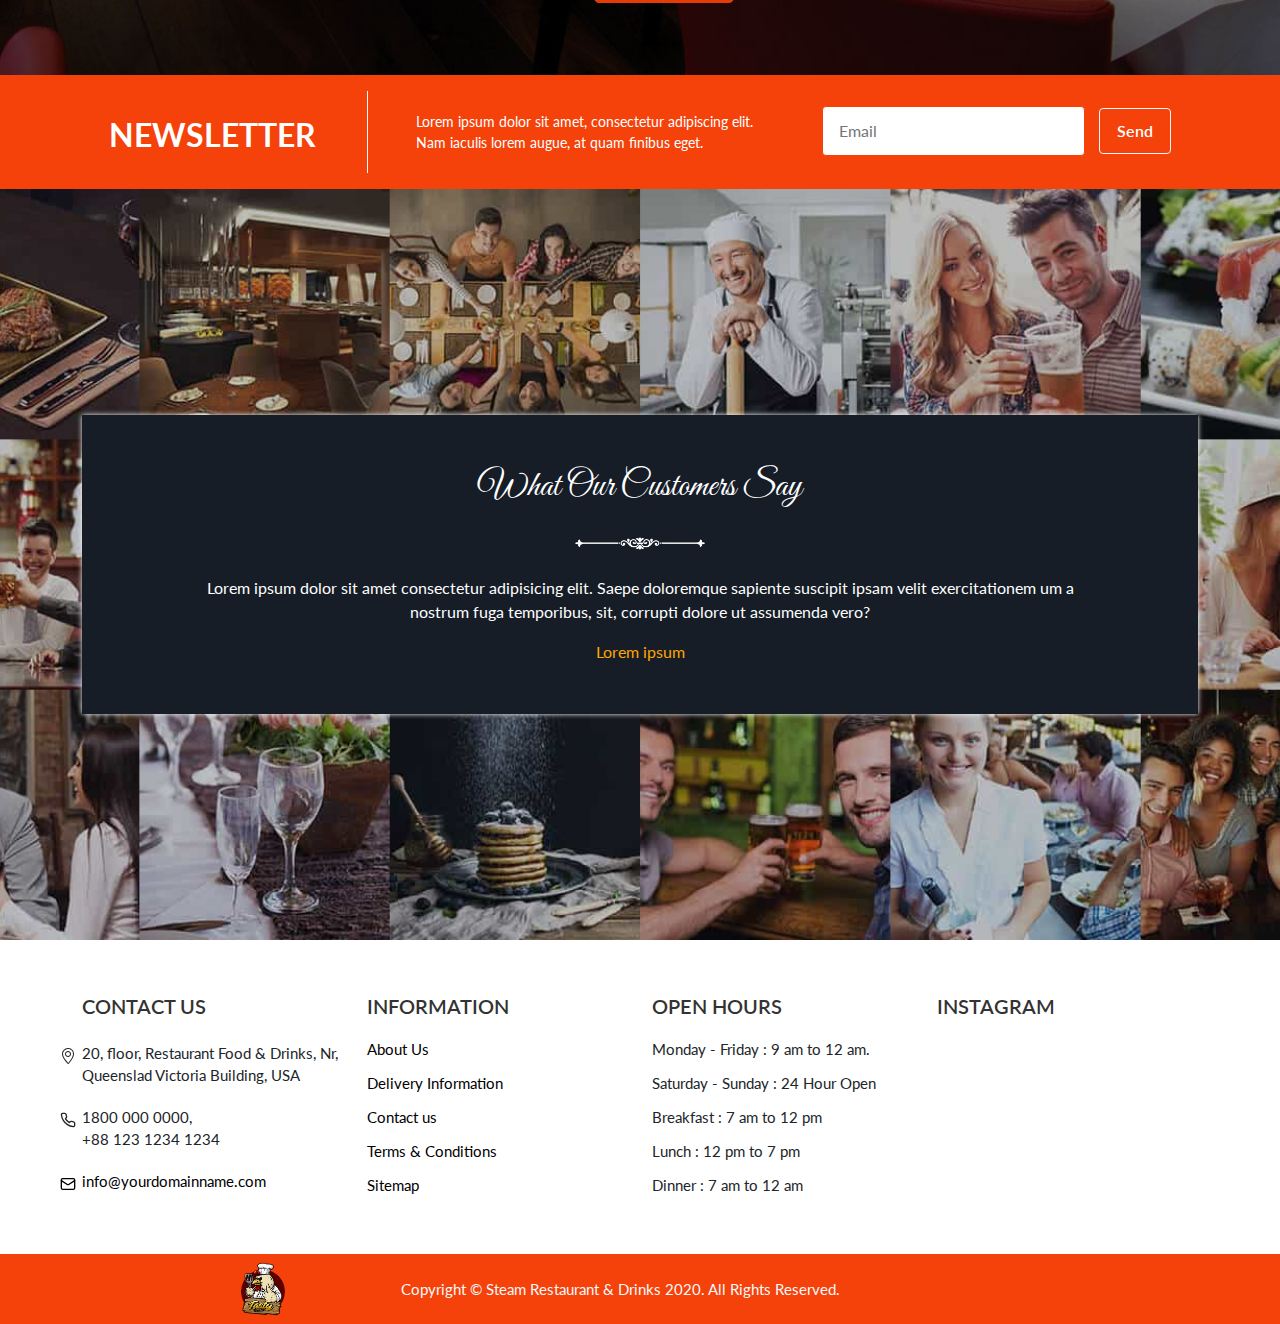
<file: ourMenu.html>
<!DOCTYPE html>
<html lang="en">

<head>
    <meta charset="UTF-8">
    <meta name="viewport" content="width=device-width, initial-scale=1.0">
    <link href="/css/mainmain.css" rel="stylesheet">

    <link rel="stylesheet" href="https://cdn.jsdelivr.net/npm/bootstrap-icons@1.11.3/font/bootstrap-icons.min.css">
    <link rel="stylesheet" href="index.css">

    <link rel="stylesheet" href="https://cdnjs.cloudflare.com/ajax/libs/font-awesome/6.6.0/css/all.min.css">

    <link rel="preconnect" href="https://fonts.googleapis.com">
    <link rel="preconnect" href="https://fonts.gstatic.com" crossorigin>
    <link
        href="https://fonts.googleapis.com/css2?family=Lato:ital,wght@0,100;0,300;0,400;0,700;0,900;1,100;1,300;1,400;1,700;1,900&display=swap"
        rel="stylesheet">

    <link
        href="https://fonts.googleapis.com/css2?family=Great+Vibes&family=Lato:ital,wght@0,100;0,300;0,400;0,700;0,900;1,100;1,300;1,400;1,700;1,900&display=swap"
        rel="stylesheet">
    <title>OUR MENU</title>
</head>

<style>
   





   
</style>

<body>

    <!-- header -->

    <header class="header position-absolute top-0 start-0 w-100 z-2">

        <div class="container mt-3">
            <div class="row align-items-center">
                <div class="col-3">

                    <a href="#intro" class="text-decoration-none">
                        <img class="logo" src="/imgs/menu-logo.png" alt="logo" loading="lazy">
                        <span class="fw-bold fs-5 text-light">Meet and Eat</span>
                    </a>
                </div>
                <div class="col-6">
                    <nav class="navbar navbar-expand-lg  navbar-light">
                        <div class="container-lg my-2 justify-content-center">




                            <!-- toggale btn for mobile nav -->
                            <button class="navbar-toggler" type="button" data-bs-toggle="collapse"
                                data-bs-target="#main-nav" aria-controls="main-nav" aria-expanded="false"
                                aria-label="Toggle navigation">
                                <span class="navbar-toggler-icon"></span>
                            </button>

                            <!--  navbar links -->
                            <div class="collapse navbar-collapse justify-content-center align-center" id="main-nav">
                                <ul class="navbar-nav nav-underline ">
                                    <li class="nav-item">
                                        <a class="nav-link active text-light" aria-current="page" href="/index.html">HOME</a>
                                    </li>
                                    <li class="nav-item">
                                        <a class="nav-link text-light text-nowrap" href="/About.html">ABOUT US</a>
                                    </li>

                                    <li class="nav-item">
                                        <a class="nav-link text-light text-nowrap" href="/ourMenu.html">OUR MENU</a>
                                    </li>

                                    <li class="nav-item">
                                        <a class="nav-link text-light text-nowrap" href="/ourBlogs.html">OUR BLOGS</a>
                                    </li>
                                    <li class="nav-item ">
                                        <a class="nav-link text-light text-nowrap" href="/contact.html">CONTACT US</a>
                                    </li>


                                </ul>

                            </div>

                        </div>
                    </nav>
                </div>
                <div class="col-3 text-center">
                    <!-- <a class="btn btn-outline-light btn-lg py-2 fs-5" href="/Reservation.html">BOOK YOUR TABLE</a> -->
                    <!-- <li class="nav-item dropdown">
                        <a class="nav-link dropdown-toggle" data-bs-toggle="dropdown" href="#" role="button" aria-expanded="false">Dropdown</a> -->
                        <div class="dropdown">
                            <a class="btn cartbtn" href="" >
                                 <!-- <img src="/imgs/shopping-cart.png" alt=""> -->
                                 <svg stroke="currentColor" fill="currentColor" stroke-width="0" viewBox="0 0 512 512" height="15px" width="15px" xmlns="http://www.w3.org/2000/svg"><path d="M25.45 63.043l-4.364 17.463 8.73 2.18L90.44 97.846l29.402 44.1 62.44 187.32-36.845 73.693h17.827c-2.086 4.238-3.264 8.99-3.264 14 0 17.567 14.433 32 32 32s32-14.433 32-32c0-5.01-1.178-9.762-3.264-14h102.528c-2.086 4.238-3.264 8.99-3.264 14 0 17.567 14.433 32 32 32s32-14.433 32-32c0-5.01-1.178-9.762-3.264-14H393v-18H174.562l23-46h192.924l70-210h-327.67L101.56 82.07 34.183 65.227l-8.733-2.184zm115.038 83.914H231v46h-75.178l-15.334-46zm108.512 0h78v46h-78v-46zm96 0h90.512l-15.334 46H345v-46zm-183.18 64H231v46h-53.846l-15.334-46zm87.18 0h78v46h-78v-46zm96 0h69.18l-15.334 46H345v-46zm-161.846 64H231v46h-32.514l-15.332-46zm65.846 0h78v46h-78v-46zm96 0h47.846l-15.332 46H345v-46zm-153 128c7.84 0 14 6.16 14 14s-6.16 14-14 14-14-6.16-14-14 6.16-14 14-14zm160 0c7.84 0 14 6.16 14 14s-6.16 14-14 14-14-6.16-14-14 6.16-14 14-14z"></path></svg>
                                Cart</a>
                            <button class="btn dropdownbtn dropdown-toggle " type="button" data-bs-toggle="dropdown" aria-expanded="false">
                                <svg stroke="currentColor" fill="currentColor" stroke-width="0" viewBox="0 0 512 512" height="15px" width="15px" xmlns="http://www.w3.org/2000/svg"><path fill="none" stroke-linecap="round" stroke-linejoin="round" stroke-width="32" d="M344 144c-3.92 52.87-44 96-88 96s-84.15-43.12-88-96c-4-55 35-96 88-96s92 42 88 96z"></path><path fill="none" stroke-miterlimit="10" stroke-width="32" d="M256 304c-87 0-175.3 48-191.64 138.6C62.39 453.52 68.57 464 80 464h352c11.44 0 17.62-10.48 15.65-21.4C431.3 352 343 304 256 304z"></path></svg>
                              Account
                            </button>
                            <ul class="dropdown-menu">
                                <li><a class="dropdown-item" type="button" href="/signup.html">Resgister</a></li>
                                <li><a class="dropdown-item" type="button" href="/login.html">Login</a></li>
                             
                            </ul>
                          </div>
                      <!-- </li> -->
                    
                </div>
            </div>
        </div>
    </header>



    <!-- our menu heading img -->

    <section id="headingimg">
        <div class="container">
            <div class=" headingimgbg">
                <h3 class="fs-2 contactheading">Food Menu</h3>
                <ul class="list-unstyled ">
                    <li class="list-inline-item fs-4 "><a class="text-decoration-none" href="/index.html">Home</a></li>
                    <li class="list-inline-item fs-4"><img src="/imgs/greater-than.png"  alt=""></li>
                    <li class="list-inline-item fs-4"><a class="text-decoration-none" href="">Food Menu</a></li>
                </ul>

            </div>
        </div>
    </section>

    <!-- ourMenu -->

    <section id="" class="position-relative bg-secondary-subtle g-0">

        <div class="container ">

            <div class="row  justify-content-center">
                <div class="col-sm-12 text-center">
                    <h2 class=" headings">Breakfast Menu</h2>
                    <div class="dividerimg">
                        <img src="/imgs/divider-5318234_1920.png" alt="" loading="lazy">
                    </div>
                    <p class="mt-0 ms-5 me-5 mb-3">Lorem ipsum dolor sit amet consectetur adipisicing elit. Saepe
                        doloremque sapiente suscipit ipsam velit exercitationem um a nostrum fuga temporibus, sit,
                        corrupti dolore ut assumenda vero?</p>
                </div>

                <div class="col-md-12 tab-content  pb-5">

                    <div id="Breakfast" class="row tab-pane active" role="tabpanel" aria-labelledby="all-tab"
                        tabindex="0">

                        <div class="col-6 my-3">
                            <div
                                class="card menucardsize align-items-center justify-content-center flex-row ourmenucard">

                                <img src="/imgs/pngegg(4).png" class="card-img-top" alt="img" loading="lazy">

                                <div class="card-body p-3 border-start border-borderclr">
                                    <h3 class="card-text text-start menucardtitle mt-3 mb-2">Dish Name Here</h3>
                                    <p class="menucarddescrption">Cursus / Dictum / Risus</p>
                                    <p class="card-text text-start menudescrption">Lorem ipsum is simply dummy
                                        text of the printing and type setting industry.</p>
                                    <p class="card-text text-start ourmenuPrice">100$</p>
                                </div>
                            </div>
                        </div>

                        <div class="col-6 my-3">
                            <div
                                class="card menucardsize align-items-center justify-content-center flex-row ourmenucard">

                                <img src="/imgs/pngegg(2).png" class="card-img-top" alt="img" loading="lazy">

                                <div class="card-body  p-3 border-start border-borderclr">
                                    <h3 class="card-text text-start menucardtitle mt-3 mb-2">Dish Name Here</h3>
                                    <p class="menucarddescrption">Cursus / Dictum / Risus</p>
                                    <p class="card-text text-start menudescrption">Lorem ipsum is simply dummy
                                        text of the printing and type setting industry.</p>
                                    <p class="card-text text-center ourmenuPrice">100$</p>
                                </div>
                            </div>
                        </div>

                        <div class="col-6 my-3">

                            <div
                                class="card menucardsize align-items-center justify-content-center flex-row ourmenucard">

                                <img src="/imgs/pngegg(3).png" class="card-img-top" alt="img" loading="lazy">

                                <div class="card-body  p-3 border-start border-borderclr">
                                    <h3 class="card-text text-start menucardtitle mt-3 mb-2">Dish Name Here</h3>
                                    <p class="menucarddescrption">Cursus / Dictum / Risus</p>
                                    <p class="card-text text-start menudescrption">Lorem ipsum is simply dummy
                                        text of the printing and type setting industry.</p>
                                    <p class="card-text text-center ourmenuPrice">100$</p>
                                </div>

                            </div>
                        </div>

                        <div class="col-6 my-3">

                            <div
                                class="card menucardsize align-items-center justify-content-center flex-row ourmenucard">

                                <img src="/imgs/pngegg.png" class="card-img-top" alt="img" loading="lazy">

                                <div class="card-body  p-3 border-start border-borderclr">
                                    <h3 class="card-text text-start menucardtitle mt-3 mb-2">Dish Name Here</h3>
                                    <p class="menucarddescrption">Cursus / Dictum / Risus</p>
                                    <p class="card-text text-start menudescrption">Lorem ipsum is simply dummy
                                        text of the printing and type setting industry.</p>
                                    <p class="card-text text-center ourmenuPrice">100$</p>
                                </div>
                            </div>

                        </div>

                        <div class="col-6 my-3">

                            <div
                                class="card menucardsize align-items-center justify-content-center flex-row ourmenucard">

                                <img src="/imgs/pngegg(1).png" class="card-img-top" alt="img" loading="lazy">

                                <div class="card-body  p-3 border-start border-borderclr">
                                    <h3 class="card-text text-start menucardtitle mt-3 mb-2">Dish Name Here</h3>
                                    <p class="menucarddescrption">Cursus / Dictum / Risus</p>
                                    <p class="card-text text-start menudescrption">Lorem ipsum is simply dummy
                                        text of the printing and type setting industry.</p>
                                    <p class="card-text text-center ourmenuPrice">100$</p>
                                </div>
                            </div>

                        </div>

                        <div class="col-6 my-3">
                            <div
                                class="card menucardsize align-items-center justify-content-center flex-row ourmenucard">

                                <img src="/imgs/pngegg(2).png" class="card-img-top" alt="img" loading="lazy">

                                <div class="card-body  p-3 border-start border-borderclr">
                                    <h3 class="card-text text-start menucardtitle mt-3 mb-2">Dish Name Here</h3>
                                    <p class="menucarddescrption">Cursus / Dictum / Risus</p>
                                    <p class="card-text text-start menudescrption">Lorem ipsum is simply dummy
                                        text of the printing and type setting industry.</p>
                                    <p class="card-text text-center ourmenuPrice">100$</p>
                                </div>
                            </div>
                        </div>

                        <div class="col-6 my-3">
                            <div
                                class="card menucardsize align-items-center justify-content-center flex-row ourmenucard">

                                <img src="/imgs/pngegg(3).png" class="card-img-top" alt="img" loading="lazy">

                                <div class="card-body  p-3 border-start border-borderclr">
                                    <h3 class="card-text text-start menucardtitle mt-3 mb-2">Dish Name Here</h3>
                                    <p class="menucarddescrption">Cursus / Dictum / Risus</p>
                                    <p class="card-text text-start menudescrption">Lorem ipsum is simply dummy
                                        text of the printing and type setting industry.</p>
                                    <p class="card-text text-center ourmenuPrice">100$</p>
                                </div>
                            </div>
                        </div>

                        <div class="col-6 my-3">
                            <div
                                class="card menucardsize align-items-center justify-content-center flex-row ourmenucard">

                                <img src="/imgs/pngegg.png" class="card-img-top" alt="img" loading="lazy">

                                <div class="card-body  p-3 border-start border-borderclr">
                                    <h3 class="card-text text-start menucardtitle mt-3 mb-2">Dish Name Here</h3>
                                    <p class="menucarddescrption">Cursus / Dictum / Risus</p>
                                    <p class="card-text text-start menudescrption">Lorem ipsum is simply dummy
                                        text of the printing and type setting industry.</p>
                                    <p class="card-text text-center ourmenuPrice">100$</p>
                                </div>
                            </div>
                        </div>

                    </div>



                </div>
                <!-- </div> -->
            </div>

        </div>


    </section>

    <section id="" class="position-relative bg-light g-0">

        <div class="container ">
            <div class="row  justify-content-center">
                <div class="col-sm-12 text-center">
                    <h2 class=" headings">Lunch Menu</h2>
                    <div class="dividerimg">
                        <img src="/imgs/divider-5318234_1920.png" alt="" loading="lazy">
                    </div>
                    <p class="mt-0 ms-5 me-5 mb-3">Lorem ipsum dolor sit amet consectetur adipisicing elit. Saepe
                        doloremque sapiente suscipit ipsam velit exercitationem um a nostrum fuga temporibus, sit,
                        corrupti dolore ut assumenda vero?</p>
                </div>

                <div class="col-md-12 tab-content  pb-5">

                    <div id="Lunch" class="row tab-pane active" role="tabpanel" aria-labelledby="all-tab" tabindex="0">

                        <div class="col-6 my-3">
                            <div
                                class="card menucardsize align-items-center justify-content-center flex-row ourmenucard">

                                <img src="/imgs/pngegg(4).png" class="card-img-top" alt="img" loading="lazy">

                                <div class="card-body p-3 border-start border-borderclr">
                                    <h3 class="card-text text-start menucardtitle mt-3 mb-2">Dish Name Here</h3>
                                    <p class="menucarddescrption">Cursus / Dictum / Risus</p>
                                    <p class="card-text text-start menudescrption">Lorem ipsum is simply dummy
                                        text of the printing and type setting industry.</p>
                                    <p class="card-text text-start ourmenuPrice">100$</p>
                                </div>
                            </div>
                        </div>

                        <div class="col-6 my-3">
                            <div
                                class="card menucardsize align-items-center justify-content-center flex-row ourmenucard">

                                <img src="/imgs/pngegg(2).png" class="card-img-top" alt="img" loading="lazy">

                                <div class="card-body  p-3 border-start border-borderclr">
                                    <h3 class="card-text text-start menucardtitle mt-3 mb-2">Dish Name Here</h3>
                                    <p class="menucarddescrption">Cursus / Dictum / Risus</p>
                                    <p class="card-text text-start menudescrption">Lorem ipsum is simply dummy
                                        text of the printing and type setting industry.</p>
                                    <p class="card-text text-center ourmenuPrice">100$</p>
                                </div>
                            </div>
                        </div>

                        <div class="col-6 my-3">

                            <div
                                class="card menucardsize align-items-center justify-content-center flex-row ourmenucard">

                                <img src="/imgs/pngegg(3).png" class="card-img-top" alt="img" loading="lazy">

                                <div class="card-body  p-3 border-start border-borderclr">
                                    <h3 class="card-text text-start menucardtitle mt-3 mb-2">Dish Name Here</h3>
                                    <p class="menucarddescrption">Cursus / Dictum / Risus</p>
                                    <p class="card-text text-start menudescrption">Lorem ipsum is simply dummy
                                        text of the printing and type setting industry.</p>
                                    <p class="card-text text-center ourmenuPrice">100$</p>
                                </div>

                            </div>
                        </div>

                        <div class="col-6 my-3">

                            <div
                                class="card menucardsize align-items-center justify-content-center flex-row ourmenucard">

                                <img src="/imgs/pngegg.png" class="card-img-top" alt="img" loading="lazy">

                                <div class="card-body  p-3 border-start border-borderclr">
                                    <h3 class="card-text text-start menucardtitle mt-3 mb-2">Dish Name Here</h3>
                                    <p class="menucarddescrption">Cursus / Dictum / Risus</p>
                                    <p class="card-text text-start menudescrption">Lorem ipsum is simply dummy
                                        text of the printing and type setting industry.</p>
                                    <p class="card-text text-center ourmenuPrice">100$</p>
                                </div>
                            </div>

                        </div>

                        <div class="col-6 my-3">

                            <div
                                class="card menucardsize align-items-center justify-content-center flex-row ourmenucard">

                                <img src="/imgs/pngegg(1).png" class="card-img-top" alt="img" loading="lazy">

                                <div class="card-body  p-3 border-start border-borderclr">
                                    <h3 class="card-text text-start menucardtitle mt-3 mb-2">Dish Name Here</h3>
                                    <p class="menucarddescrption">Cursus / Dictum / Risus</p>
                                    <p class="card-text text-start menudescrption">Lorem ipsum is simply dummy
                                        text of the printing and type setting industry.</p>
                                    <p class="card-text text-center ourmenuPrice">100$</p>
                                </div>
                            </div>

                        </div>

                        <div class="col-6 my-3">
                            <div
                                class="card menucardsize align-items-center justify-content-center flex-row ourmenucard">

                                <img src="/imgs/pngegg(2).png" class="card-img-top" alt="img" loading="lazy">

                                <div class="card-body  p-3 border-start border-borderclr">
                                    <h3 class="card-text text-start menucardtitle mt-3 mb-2">Dish Name Here</h3>
                                    <p class="menucarddescrption">Cursus / Dictum / Risus</p>
                                    <p class="card-text text-start menudescrption">Lorem ipsum is simply dummy
                                        text of the printing and type setting industry.</p>
                                    <p class="card-text text-center ourmenuPrice">100$</p>
                                </div>
                            </div>
                        </div>

                        <div class="col-6 my-3">
                            <div
                                class="card menucardsize align-items-center justify-content-center flex-row ourmenucard">

                                <img src="/imgs/pngegg(3).png" class="card-img-top" alt="img" loading="lazy">

                                <div class="card-body  p-3 border-start border-borderclr">
                                    <h3 class="card-text text-start menucardtitle mt-3 mb-2">Dish Name Here</h3>
                                    <p class="menucarddescrption">Cursus / Dictum / Risus</p>
                                    <p class="card-text text-start menudescrption">Lorem ipsum is simply dummy
                                        text of the printing and type setting industry.</p>
                                    <p class="card-text text-center ourmenuPrice">100$</p>
                                </div>
                            </div>
                        </div>

                        <div class="col-6 my-3">
                            <div
                                class="card menucardsize align-items-center justify-content-center flex-row ourmenucard">

                                <img src="/imgs/pngegg.png" class="card-img-top" alt="img" loading="lazy">

                                <div class="card-body  p-3 border-start border-borderclr">
                                    <h3 class="card-text text-start menucardtitle mt-3 mb-2">Dish Name Here</h3>
                                    <p class="menucarddescrption">Cursus / Dictum / Risus</p>
                                    <p class="card-text text-start menudescrption">Lorem ipsum is simply dummy
                                        text of the printing and type setting industry.</p>
                                    <p class="card-text text-center ourmenuPrice">100$</p>
                                </div>
                            </div>
                        </div>

                    </div>



                </div>
                <!-- </div> -->
            </div>

        </div>
    </section>

    <section id="" class="position-relative bg-secondary-subtle g-0">
        <div class="container">
        <div class="row  justify-content-center">
            <div class="col-sm-12 text-center">
                <h2 class=" headings">Dinner Menu</h2>
                <div class="dividerimg">
                    <img src="/imgs/divider-5318234_1920.png" alt="" loading="lazy">
                </div>
                <p class="mt-0 ms-5 me-5 mb-3">Lorem ipsum dolor sit amet consectetur adipisicing elit. Saepe
                    doloremque sapiente suscipit ipsam velit exercitationem um a nostrum fuga temporibus, sit,
                    corrupti dolore ut assumenda vero?</p>
            </div>

            <div class="col-md-12 tab-content  pb-5">

                <div id="Lunch" class="row tab-pane active" role="tabpanel" aria-labelledby="all-tab" tabindex="0">

                    <div class="col-6 my-3">
                        <div
                            class="card menucardsize align-items-center justify-content-center flex-row ourmenucard">

                            <img src="/imgs/pngegg(4).png" class="card-img-top" alt="img" loading="lazy">

                            <div class="card-body p-3 border-start border-borderclr">
                                <h3 class="card-text text-start menucardtitle mt-3 mb-2">Dish Name Here</h3>
                                <p class="menucarddescrption">Cursus / Dictum / Risus</p>
                                <p class="card-text text-start menudescrption">Lorem ipsum is simply dummy
                                    text of the printing and type setting industry.</p>
                                <p class="card-text text-start ourmenuPrice">100$</p>
                            </div>
                        </div>
                    </div>

                    <div class="col-6 my-3">
                        <div
                            class="card menucardsize align-items-center justify-content-center flex-row ourmenucard">

                            <img src="/imgs/pngegg(2).png" class="card-img-top" alt="img" loading="lazy">

                            <div class="card-body  p-3 border-start border-borderclr">
                                <h3 class="card-text text-start menucardtitle mt-3 mb-2">Dish Name Here</h3>
                                <p class="menucarddescrption">Cursus / Dictum / Risus</p>
                                <p class="card-text text-start menudescrption">Lorem ipsum is simply dummy
                                    text of the printing and type setting industry.</p>
                                <p class="card-text text-center ourmenuPrice">100$</p>
                            </div>
                        </div>
                    </div>

                    <div class="col-6 my-3">

                        <div
                            class="card menucardsize align-items-center justify-content-center flex-row ourmenucard">

                            <img src="/imgs/pngegg(3).png" class="card-img-top" alt="img" loading="lazy">

                            <div class="card-body  p-3 border-start border-borderclr">
                                <h3 class="card-text text-start menucardtitle mt-3 mb-2">Dish Name Here</h3>
                                <p class="menucarddescrption">Cursus / Dictum / Risus</p>
                                <p class="card-text text-start menudescrption">Lorem ipsum is simply dummy
                                    text of the printing and type setting industry.</p>
                                <p class="card-text text-center ourmenuPrice">100$</p>
                            </div>

                        </div>
                    </div>

                    <div class="col-6 my-3">

                        <div
                            class="card menucardsize align-items-center justify-content-center flex-row ourmenucard">

                            <img src="/imgs/pngegg.png" class="card-img-top" alt="img" loading="lazy">

                            <div class="card-body  p-3 border-start border-borderclr">
                                <h3 class="card-text text-start menucardtitle mt-3 mb-2">Dish Name Here</h3>
                                <p class="menucarddescrption">Cursus / Dictum / Risus</p>
                                <p class="card-text text-start menudescrption">Lorem ipsum is simply dummy
                                    text of the printing and type setting industry.</p>
                                <p class="card-text text-center ourmenuPrice">100$</p>
                            </div>
                        </div>

                    </div>

                    <div class="col-6 my-3">

                        <div
                            class="card menucardsize align-items-center justify-content-center flex-row ourmenucard">

                            <img src="/imgs/pngegg(1).png" class="card-img-top" alt="img" loading="lazy">

                            <div class="card-body  p-3 border-start border-borderclr">
                                <h3 class="card-text text-start menucardtitle mt-3 mb-2">Dish Name Here</h3>
                                <p class="menucarddescrption">Cursus / Dictum / Risus</p>
                                <p class="card-text text-start menudescrption">Lorem ipsum is simply dummy
                                    text of the printing and type setting industry.</p>
                                <p class="card-text text-center ourmenuPrice">100$</p>
                            </div>
                        </div>

                    </div>

                    <div class="col-6 my-3">
                        <div
                            class="card menucardsize align-items-center justify-content-center flex-row ourmenucard">

                            <img src="/imgs/pngegg(2).png" class="card-img-top" alt="img" loading="lazy">

                            <div class="card-body  p-3 border-start border-borderclr">
                                <h3 class="card-text text-start menucardtitle mt-3 mb-2">Dish Name Here</h3>
                                <p class="menucarddescrption">Cursus / Dictum / Risus</p>
                                <p class="card-text text-start menudescrption">Lorem ipsum is simply dummy
                                    text of the printing and type setting industry.</p>
                                <p class="card-text text-center ourmenuPrice">100$</p>
                            </div>
                        </div>
                    </div>

                    <div class="col-6 my-3">
                        <div
                            class="card menucardsize align-items-center justify-content-center flex-row ourmenucard">

                            <img src="/imgs/pngegg(3).png" class="card-img-top" alt="img" loading="lazy">

                            <div class="card-body  p-3 border-start border-borderclr">
                                <h3 class="card-text text-start menucardtitle mt-3 mb-2">Dish Name Here</h3>
                                <p class="menucarddescrption">Cursus / Dictum / Risus</p>
                                <p class="card-text text-start menudescrption">Lorem ipsum is simply dummy
                                    text of the printing and type setting industry.</p>
                                <p class="card-text text-center ourmenuPrice">100$</p>
                            </div>
                        </div>
                    </div>

                    <div class="col-6 my-3">
                        <div
                            class="card menucardsize align-items-center justify-content-center flex-row ourmenucard">

                            <img src="/imgs/pngegg.png" class="card-img-top" alt="img" loading="lazy">

                            <div class="card-body  p-3 border-start border-borderclr">
                                <h3 class="card-text text-start menucardtitle mt-3 mb-2">Dish Name Here</h3>
                                <p class="menucarddescrption">Cursus / Dictum / Risus</p>
                                <p class="card-text text-start menudescrption">Lorem ipsum is simply dummy
                                    text of the printing and type setting industry.</p>
                                <p class="card-text text-center ourmenuPrice">100$</p>
                            </div>
                        </div>
                    </div>

                </div>



            </div>
            <!-- </div> -->
        </div>
    </div>
    </section>


    <section id="" class="position-relative bg-light g-0">
        <div class="container">
        <div class="row  justify-content-center">
            <div class="col-sm-12 text-center">
                <h2 class=" headings">Drinks Menu</h2>
                <div class="dividerimg">
                    <img src="/imgs/divider-5318234_1920.png" alt="" loading="lazy">
                </div>
                <p class="mt-0 ms-5 me-5 mb-3">Lorem ipsum dolor sit amet consectetur adipisicing elit. Saepe
                    doloremque sapiente suscipit ipsam velit exercitationem um a nostrum fuga temporibus, sit,
                    corrupti dolore ut assumenda vero?</p>
            </div>

            <div class="col-md-12 tab-content  pb-5">

                <div id="Lunch" class="row tab-pane active" role="tabpanel" aria-labelledby="all-tab" tabindex="0">

                    <div class="col-6 my-3">
                        <div
                            class="card menucardsize align-items-center justify-content-center flex-row ourmenucard">

                            <img src="/imgs/pngegg(4).png" class="card-img-top" alt="img" loading="lazy">

                            <div class="card-body p-3 border-start border-borderclr">
                                <h3 class="card-text text-start menucardtitle mt-3 mb-2">Dish Name Here</h3>
                                <p class="menucarddescrption">Cursus / Dictum / Risus</p>
                                <p class="card-text text-start menudescrption">Lorem ipsum is simply dummy
                                    text of the printing and type setting industry.</p>
                                <p class="card-text text-start ourmenuPrice">100$</p>
                            </div>
                        </div>
                    </div>

                    <div class="col-6 my-3">
                        <div
                            class="card menucardsize align-items-center justify-content-center flex-row ourmenucard">

                            <img src="/imgs/pngegg(2).png" class="card-img-top" alt="img" loading="lazy">

                            <div class="card-body  p-3 border-start border-borderclr">
                                <h3 class="card-text text-start menucardtitle mt-3 mb-2">Dish Name Here</h3>
                                <p class="menucarddescrption">Cursus / Dictum / Risus</p>
                                <p class="card-text text-start menudescrption">Lorem ipsum is simply dummy
                                    text of the printing and type setting industry.</p>
                                <p class="card-text text-center ourmenuPrice">100$</p>
                            </div>
                        </div>
                    </div>

                    <div class="col-6 my-3">

                        <div
                            class="card menucardsize align-items-center justify-content-center flex-row ourmenucard">

                            <img src="/imgs/pngegg(3).png" class="card-img-top" alt="img" loading="lazy">

                            <div class="card-body  p-3 border-start border-borderclr">
                                <h3 class="card-text text-start menucardtitle mt-3 mb-2">Dish Name Here</h3>
                                <p class="menucarddescrption">Cursus / Dictum / Risus</p>
                                <p class="card-text text-start menudescrption">Lorem ipsum is simply dummy
                                    text of the printing and type setting industry.</p>
                                <p class="card-text text-center ourmenuPrice">100$</p>
                            </div>

                        </div>
                    </div>

                    <div class="col-6 my-3">

                        <div
                            class="card menucardsize align-items-center justify-content-center flex-row ourmenucard">

                            <img src="/imgs/pngegg.png" class="card-img-top" alt="img" loading="lazy">

                            <div class="card-body  p-3 border-start border-borderclr">
                                <h3 class="card-text text-start menucardtitle mt-3 mb-2">Dish Name Here</h3>
                                <p class="menucarddescrption">Cursus / Dictum / Risus</p>
                                <p class="card-text text-start menudescrption">Lorem ipsum is simply dummy
                                    text of the printing and type setting industry.</p>
                                <p class="card-text text-center ourmenuPrice">100$</p>
                            </div>
                        </div>

                    </div>

                    <div class="col-6 my-3">

                        <div
                            class="card menucardsize align-items-center justify-content-center flex-row ourmenucard">

                            <img src="/imgs/pngegg(1).png" class="card-img-top" alt="img" loading="lazy">

                            <div class="card-body  p-3 border-start border-borderclr">
                                <h3 class="card-text text-start menucardtitle mt-3 mb-2">Dish Name Here</h3>
                                <p class="menucarddescrption">Cursus / Dictum / Risus</p>
                                <p class="card-text text-start menudescrption">Lorem ipsum is simply dummy
                                    text of the printing and type setting industry.</p>
                                <p class="card-text text-center ourmenuPrice">100$</p>
                            </div>
                        </div>

                    </div>

                    <div class="col-6 my-3">
                        <div
                            class="card menucardsize align-items-center justify-content-center flex-row ourmenucard">

                            <img src="/imgs/pngegg(2).png" class="card-img-top" alt="img" loading="lazy">

                            <div class="card-body  p-3 border-start border-borderclr">
                                <h3 class="card-text text-start menucardtitle mt-3 mb-2">Dish Name Here</h3>
                                <p class="menucarddescrption">Cursus / Dictum / Risus</p>
                                <p class="card-text text-start menudescrption">Lorem ipsum is simply dummy
                                    text of the printing and type setting industry.</p>
                                <p class="card-text text-center ourmenuPrice">100$</p>
                            </div>
                        </div>
                    </div>

                    <div class="col-6 my-3">
                        <div
                            class="card menucardsize align-items-center justify-content-center flex-row ourmenucard">

                            <img src="/imgs/pngegg(3).png" class="card-img-top" alt="img" loading="lazy">

                            <div class="card-body  p-3 border-start border-borderclr">
                                <h3 class="card-text text-start menucardtitle mt-3 mb-2">Dish Name Here</h3>
                                <p class="menucarddescrption">Cursus / Dictum / Risus</p>
                                <p class="card-text text-start menudescrption">Lorem ipsum is simply dummy
                                    text of the printing and type setting industry.</p>
                                <p class="card-text text-center ourmenuPrice">100$</p>
                            </div>
                        </div>
                    </div>

                    <div class="col-6 my-3">
                        <div
                            class="card menucardsize align-items-center justify-content-center flex-row ourmenucard">

                            <img src="/imgs/pngegg.png" class="card-img-top" alt="img" loading="lazy">

                            <div class="card-body  p-3 border-start border-borderclr">
                                <h3 class="card-text text-start menucardtitle mt-3 mb-2">Dish Name Here</h3>
                                <p class="menucarddescrption">Cursus / Dictum / Risus</p>
                                <p class="card-text text-start menudescrption">Lorem ipsum is simply dummy
                                    text of the printing and type setting industry.</p>
                                <p class="card-text text-center ourmenuPrice">100$</p>
                            </div>
                        </div>
                    </div>

                </div>



            </div>
            <!-- </div> -->
        </div>
    </div>
    </section>


    <section id="" class="position-relative bg-secondary-subtle g-0">
      <div class="container">
        
        <div class="row  justify-content-center">
            <div class="col-sm-12 text-center">
                <h2 class=" headings">Other Menu</h2>
                <div class="dividerimg">
                    <img src="/imgs/divider-5318234_1920.png" alt="" loading="lazy">
                </div>
                <p class="mt-0 ms-5 me-5 mb-3">Lorem ipsum dolor sit amet consectetur adipisicing elit. Saepe
                    doloremque sapiente suscipit ipsam velit exercitationem um a nostrum fuga temporibus, sit,
                    corrupti dolore ut assumenda vero?</p>
            </div>

            <div class="col-md-12 tab-content  pb-5">

                <div id="Lunch" class="row tab-pane active" role="tabpanel" aria-labelledby="all-tab" tabindex="0">

                    <div class="col-6 my-3">
                        <div
                            class="card menucardsize align-items-center justify-content-center flex-row ourmenucard">

                            <img src="/imgs/pngegg(4).png" class="card-img-top" alt="img" loading="lazy">

                            <div class="card-body p-3 border-start border-borderclr">
                                <h3 class="card-text text-start menucardtitle mt-3 mb-2">Dish Name Here</h3>
                                <p class="menucarddescrption">Cursus / Dictum / Risus</p>
                                <p class="card-text text-start menudescrption">Lorem ipsum is simply dummy
                                    text of the printing and type setting industry.</p>
                                <p class="card-text text-start ourmenuPrice">100$</p>
                            </div>
                        </div>
                    </div>

                    <div class="col-6 my-3">
                        <div
                            class="card menucardsize align-items-center justify-content-center flex-row ourmenucard">

                            <img src="/imgs/pngegg(2).png" class="card-img-top" alt="img" loading="lazy">

                            <div class="card-body  p-3 border-start border-borderclr">
                                <h3 class="card-text text-start menucardtitle mt-3 mb-2">Dish Name Here</h3>
                                <p class="menucarddescrption">Cursus / Dictum / Risus</p>
                                <p class="card-text text-start menudescrption">Lorem ipsum is simply dummy
                                    text of the printing and type setting industry.</p>
                                <p class="card-text text-center ourmenuPrice">100$</p>
                            </div>
                        </div>
                    </div>

                    <div class="col-6 my-3">

                        <div
                            class="card menucardsize align-items-center justify-content-center flex-row ourmenucard">

                            <img src="/imgs/pngegg(3).png" class="card-img-top" alt="img" loading="lazy">

                            <div class="card-body  p-3 border-start border-borderclr">
                                <h3 class="card-text text-start menucardtitle mt-3 mb-2">Dish Name Here</h3>
                                <p class="menucarddescrption">Cursus / Dictum / Risus</p>
                                <p class="card-text text-start menudescrption">Lorem ipsum is simply dummy
                                    text of the printing and type setting industry.</p>
                                <p class="card-text text-center ourmenuPrice">100$</p>
                            </div>

                        </div>
                    </div>

                    <div class="col-6 my-3">

                        <div
                            class="card menucardsize align-items-center justify-content-center flex-row ourmenucard">

                            <img src="/imgs/pngegg.png" class="card-img-top" alt="img" loading="lazy">

                            <div class="card-body  p-3 border-start border-borderclr">
                                <h3 class="card-text text-start menucardtitle mt-3 mb-2">Dish Name Here</h3>
                                <p class="menucarddescrption">Cursus / Dictum / Risus</p>
                                <p class="card-text text-start menudescrption">Lorem ipsum is simply dummy
                                    text of the printing and type setting industry.</p>
                                <p class="card-text text-center ourmenuPrice">100$</p>
                            </div>
                        </div>

                    </div>

                    <div class="col-6 my-3">

                        <div
                            class="card menucardsize align-items-center justify-content-center flex-row ourmenucard">

                            <img src="/imgs/pngegg(1).png" class="card-img-top" alt="img" loading="lazy">

                            <div class="card-body  p-3 border-start border-borderclr">
                                <h3 class="card-text text-start menucardtitle mt-3 mb-2">Dish Name Here</h3>
                                <p class="menucarddescrption">Cursus / Dictum / Risus</p>
                                <p class="card-text text-start menudescrption">Lorem ipsum is simply dummy
                                    text of the printing and type setting industry.</p>
                                <p class="card-text text-center ourmenuPrice">100$</p>
                            </div>
                        </div>

                    </div>

                    <div class="col-6 my-3">
                        <div
                            class="card menucardsize align-items-center justify-content-center flex-row ourmenucard">

                            <img src="/imgs/pngegg(2).png" class="card-img-top" alt="img" loading="lazy">

                            <div class="card-body  p-3 border-start border-borderclr">
                                <h3 class="card-text text-start menucardtitle mt-3 mb-2">Dish Name Here</h3>
                                <p class="menucarddescrption">Cursus / Dictum / Risus</p>
                                <p class="card-text text-start menudescrption">Lorem ipsum is simply dummy
                                    text of the printing and type setting industry.</p>
                                <p class="card-text text-center ourmenuPrice">100$</p>
                            </div>
                        </div>
                    </div>

                    <div class="col-6 my-3">
                        <div
                            class="card menucardsize align-items-center justify-content-center flex-row ourmenucard">

                            <img src="/imgs/pngegg(3).png" class="card-img-top" alt="img" loading="lazy">

                            <div class="card-body  p-3 border-start border-borderclr">
                                <h3 class="card-text text-start menucardtitle mt-3 mb-2">Dish Name Here</h3>
                                <p class="menucarddescrption">Cursus / Dictum / Risus</p>
                                <p class="card-text text-start menudescrption">Lorem ipsum is simply dummy
                                    text of the printing and type setting industry.</p>
                                <p class="card-text text-center ourmenuPrice">100$</p>
                            </div>
                        </div>
                    </div>

                    <div class="col-6 my-3">
                        <div
                            class="card menucardsize align-items-center justify-content-center flex-row ourmenucard">

                            <img src="/imgs/pngegg.png" class="card-img-top" alt="img" loading="lazy">

                            <div class="card-body  p-3 border-start border-borderclr">
                                <h3 class="card-text text-start menucardtitle mt-3 mb-2">Dish Name Here</h3>
                                <p class="menucarddescrption">Cursus / Dictum / Risus</p>
                                <p class="card-text text-start menudescrption">Lorem ipsum is simply dummy
                                    text of the printing and type setting industry.</p>
                                <p class="card-text text-center ourmenuPrice">100$</p>
                            </div>
                        </div>
                    </div>

                </div>



            </div>
            <!-- </div> -->
        </div>
      </div>
    </section>



        <!-- Reservation ---->

        <section id="Reservation">
            <div class="container">
                <div class="row  justify-content-center">

                    <div class="col-sm-12 text-center">
                        <h2 class=" headings text-light">Book Your Table</h2>
                        <div class="dividerimg Reservationdividerimg">
                            <img src="/imgs/divider-5318234_1920.png" alt="" loading="lazy">
                        </div>
                        <p class="mt-0 ms-5 me-5 mb-3 text-light">Lorem ipsum dolor sit amet consectetur adipisicing
                            elit.
                            Saepe doloremque sapiente suscipit ipsam velit exercitationem um a nostrum fuga temporibus,
                            sit,
                            corrupti dolore ut assumenda vero?
                        </p>
                    </div>

                </div>
                <div class="row  justify-content-center">

                    <div class="col-12 ">
                        <form class="row">

                            <div class="col-4 g-2">

                                <div class="input-group mb-3 position-relative">
                                    <span class="Reservationinputicon"><img src="/imgs/user(1).png" alt=""
                                            loading="lazy"></span>
                                    <input type="text" class="form-control text-start" id="FullName" placeholder="NAME"
                                       required>

                                </div>

                            </div>

                            <div class="col-4 g-2">

                                <div class="input-group mb-3 position-relative">
                                    <span class="Reservationinputicon"><img src="/imgs/email.png" alt=""
                                            loading="lazy"></span>
                                    <input type="email" class="form-control text-start" id="email" placeholder="EMAIL"
                                        required>
                                </div>

                            </div>

                            <div class="col-4 g-2">

                                <div class="input-group mb-3 position-relative">
                                    <span class="Reservationinputicon"><img src="/imgs/telephone.png" alt=""
                                            loading="lazy"></span>
                                    <input type="phone" class="form-control text-start" id="contactNo" placeholder="NUMBER"
                                       required>
                                </div>

                            </div>

                            <div class="col-4 g-2">

                                <div class="input-group mb-3 position-relative">
                                    <span class="Reservationinputicon"><img src="/imgs/calendar.png" alt=""
                                            loading="lazy"></span>
                                    <input type="text" placeholder="DATE" class="form-control text-start" id="date"
                                        required>

                                </div>

                            </div>

                            <div class="col-4 g-2">

                                <div class="input-group mb-3 position-relative">
                                    <span class="Reservationinputicon"><img src="/imgs/clock.png" alt=""
                                            loading="lazy"></span>
                                    <input type="datetime" class="form-control text-start" id="time" placeholder="TIME"
                                        required>
                                </div>

                            </div>

                            <div class="col-4 g-2">
                                <div class="input-group mb-3 position-relative">
                                    <span class="Reservationinputicon"><img src="/imgs/group.png" alt="" loading="lazy">
                                    </span>
                                    <input type="number"  id="noofpersons"
                                        placeholder="NO OF PERSONS" class="form-control text-start" required>
                                </div>

                            </div>

                            <div class="col-12 m-4 text-center pb-5">
                                <button class="btn Reservationbtn btn-md "  type="submit">BOOK NOW </button>
                            </div>

                        </form>
                    </div>
                </div>

            </div>
        </section>


        <!-- newsletter -->

        <section id="newsletter" class="py-3">
            <div class="container">
                <div class="row align-items-center">

                    <div class="col-3">
                        <p class="text-uppercase text-center newsletter">newsletter</p>
                    </div>

                    <div class="col-5">
                        <div class="border-start border-light border-1 py-3">

                            <p class="px-5 my-1 text-start newsletterdes">Lorem ipsum dolor sit amet, consectetur
                                adipiscing
                                elit. Nam iaculis lorem augue, at quam finibus eget. </p>
                        </div>
                    </div>

                    <div class="col-4">
                        <form action="">
                            <div class="custommrgin">

                                <input type="text" placeholder="Email">
                                <a href="" class="btn btn-outline-light">Send</a>
                            </div>
                        </form>
                    </div>
                </div>
            </div>
        </section>


        <!-- testimonal -->

        <section id="testimonal">
            <div class="container">
                <div class="testimonalinner">
                    <div class="row cspd">
                        <div class="col-12">


                            <h4 class="">What Our Customers Say</h4>
                            <div class="dividerimg">
                                <img src="/imgs/divider-5318234_1920.png" alt="" loading="lazy">
                            </div>
                            <p class="mt-0 ms-5 me-5 mb-3">Lorem ipsum dolor sit amet consectetur adipisicing elit.
                                Saepe
                                doloremque sapiente suscipit ipsam velit exercitationem um a nostrum fuga temporibus,
                                sit,
                                corrupti dolore ut assumenda vero?
                            </p>
                            <span class="mt-0 ms-5 me-5 mb-3 text-primary">Lorem ipsum</span>


                        </div>
                    </div>
                </div>

            </div>
        </section>



        <!-- footer -->
        <footer>
            <div class="container">
        
                <div class="row inner">
                    <div class="col-3 contact">
                        <h5>CONTACT US</h5>
                        <ul class="list-unstyled">
                            <li> <span><svg stroke="currentColor" fill="currentColor" stroke-width="0" viewBox="0 0 1024 1024" height="16px" width="16px" xmlns="http://www.w3.org/2000/svg"><path d="M515.664-.368C305.76-.368 128 178.4 128 390.176c0 221.76 206.032 448.544 344.624 607.936.528.64 22.929 25.52 50.528 25.52h2.449c27.6 0 49.84-24.88 50.399-25.52 130.064-149.52 320-396.048 320-607.936C896 178.4 757.344-.368 515.664-.368zm12.832 955.552c-1.12 1.12-2.753 2.369-4.193 3.409-1.472-1.008-3.072-2.288-4.255-3.408l-16.737-19.248C371.92 785.2 192 578.785 192 390.176c0-177.008 148.224-326.56 323.664-326.56 218.528 0 316.336 164 316.336 326.56 0 143.184-102.128 333.296-303.504 565.008zm-15.377-761.776c-106.032 0-192 85.968-192 192s85.968 192 192 192 192-85.968 192-192-85.968-192-192-192zm0 320c-70.576 0-129.473-58.816-129.473-129.408 0-70.576 57.424-128 128-128 70.624 0 128 57.424 128 128 .032 70.592-55.903 129.408-126.527 129.408z"></path></svg></span>20, floor, Restaurant Food & Drinks, Nr, Queenslad Victoria Building, USA</li>
                            <li><span><svg stroke="currentColor" fill="none" stroke-width="2" viewBox="0 0 24 24" stroke-linecap="round" stroke-linejoin="round" height="16px" width="16px" xmlns="http://www.w3.org/2000/svg"><path d="M22 16.92v3a2 2 0 0 1-2.18 2 19.79 19.79 0 0 1-8.63-3.07 19.5 19.5 0 0 1-6-6 19.79 19.79 0 0 1-3.07-8.67A2 2 0 0 1 4.11 2h3a2 2 0 0 1 2 1.72 12.84 12.84 0 0 0 .7 2.81 2 2 0 0 1-.45 2.11L8.09 9.91a16 16 0 0 0 6 6l1.27-1.27a2 2 0 0 1 2.11-.45 12.84 12.84 0 0 0 2.81.7A2 2 0 0 1 22 16.92z"></path></svg></span>1800 000 0000,<br>+88 123 1234 1234</li>
                            <li><a class="text-decoration-none" href=""><span><svg stroke="currentColor" fill="none" stroke-width="2" viewBox="0 0 24 24" stroke-linecap="round" stroke-linejoin="round" height="16px" width="16px" xmlns="http://www.w3.org/2000/svg"><rect width="20" height="16" x="2" y="4" rx="2"></rect><path d="m22 7-8.97 5.7a1.94 1.94 0 0 1-2.06 0L2 7"></path></svg></span>info@yourdomainname.com</a></li>
                        </ul>
        
                    </div>
        
                    <div class="col-3">
                        <h5>INFORMATION</h5>
                        <ul class="list-unstyled">
                            <li><a class="text-decoration-none" href="">About Us</a></li>
                            <li><a class="text-decoration-none" href="">Delivery Information</a></li>
                            <li><a class="text-decoration-none" href="">Contact us</a></li>
                            <li><a class="text-decoration-none" href="">Terms & Conditions</a></li>
                            <li><a class="text-decoration-none" href="">Sitemap</a></li>
                        </ul>
        
                    </div>
        
                    <div class="col-3">
                        <h5>OPEN HOURS</h5>
                        <ul class="list-unstyled">
                            <li> Monday - Friday : 9 am to 12 am.</li>
                            <li> Saturday - Sunday : 24 Hour Open</li>
                            <li>  Breakfast : 7 am to 12 pm</li>
                            <li>   Lunch : 12 pm to 7 pm</li>
                            <li>     Dinner : 7 am to 12 am</li>
                           
                        </ul>
                    </div>
        
                    <div class="col-3 insta">
        
                        <h5>INSTAGRAM</h5>
                        <ul class="list-unstyled  d-flex flex-row flex-grow-1 flex-wrap gap-2 ">
                            <li ><a href=""> <img src="/imgs/insta 1.jpg" alt="" loading="lazy"> </a> </li>
                            <li><a href=""> <img src="/imgs/insta 2.jpg" alt="" loading="lazy"> </a> </li>
                            <li><a href=""> <img src="/imgs/insta 3.jpg" alt="" loading="lazy"> </a> </li>
                            <li><a href=""> <img src="/imgs/insta 4.jpg" alt="" loading="lazy"> </a> </li>
                            <li><a href=""> <img src="/imgs/insta 5.jpg" alt="" loading="lazy"> </a> </li>
                            <li><a href=""> <img src="/imgs/insta 6.jpg" alt="" loading="lazy"> </a> </li>
                           
                        </ul>
                    </div>
        
                </div>
               
            </div>
        
            <div class="container-fluid outercolor">
                <div class="row outer">
                    <div class="col-3 text-center">
                       
                      <img src="/imgs/menu-logo.png" alt="" loading="lazy">
                           
                    </div>
        
                    <div class="col-6">
                       <p class="text-light m-auto">Copyright © <span>Steam Restaurant &amp; Drinks</span> 2020. All Rights Reserved.</p>
        
                    </div>
                    <div class="col-3">
                        <ul class="list-unstyled d-flex gap-5 m-0 align-items-center scoial">
                            <li> <a class="text-light text-decoration-none" href=""><img src="/imgs/facebook-app-symbol.png" alt="" loading="lazy"></a></li>
                            <li><a class="text-light text-decoration-none" href=""><img src="/imgs/instagram.png" alt="" loading="lazy"></a></li>
                            <li><a class="text-light text-decoration-none" href=""><img src="/imgs/twitter.png" alt="" loading="lazy"></a></li>
                            <li><a class="text-light text-decoration-none" href=""><img src="/imgs/youtube.png" alt="" loading="lazy"></a></li>
                            <li><a class="text-light text-decoration-none" href=""><img src="/imgs/google-plus.png" alt="" loading="lazy"></a></li> 
                        </ul>
                    </div>
                   
                </div>
            </div>
        </footer>

        <script src="https://cdn.jsdelivr.net/npm/bootstrap@5.3.3/dist/js/bootstrap.bundle.min.js"
            integrity="sha384-YvpcrYf0tY3lHB60NNkmXc5s9fDVZLESaAA55NDzOxhy9GkcIdslK1eN7N6jIeHz" crossorigin="anonymous">
                const tooltipTriggerList = document.querySelectorAll('.tt')
                const tooltipList = [...tooltipTriggerList].map(tooltipTriggerEl => new bootstrap.Tooltip(tooltipTriggerEl))

            </script>
</body>

</html>
</file>
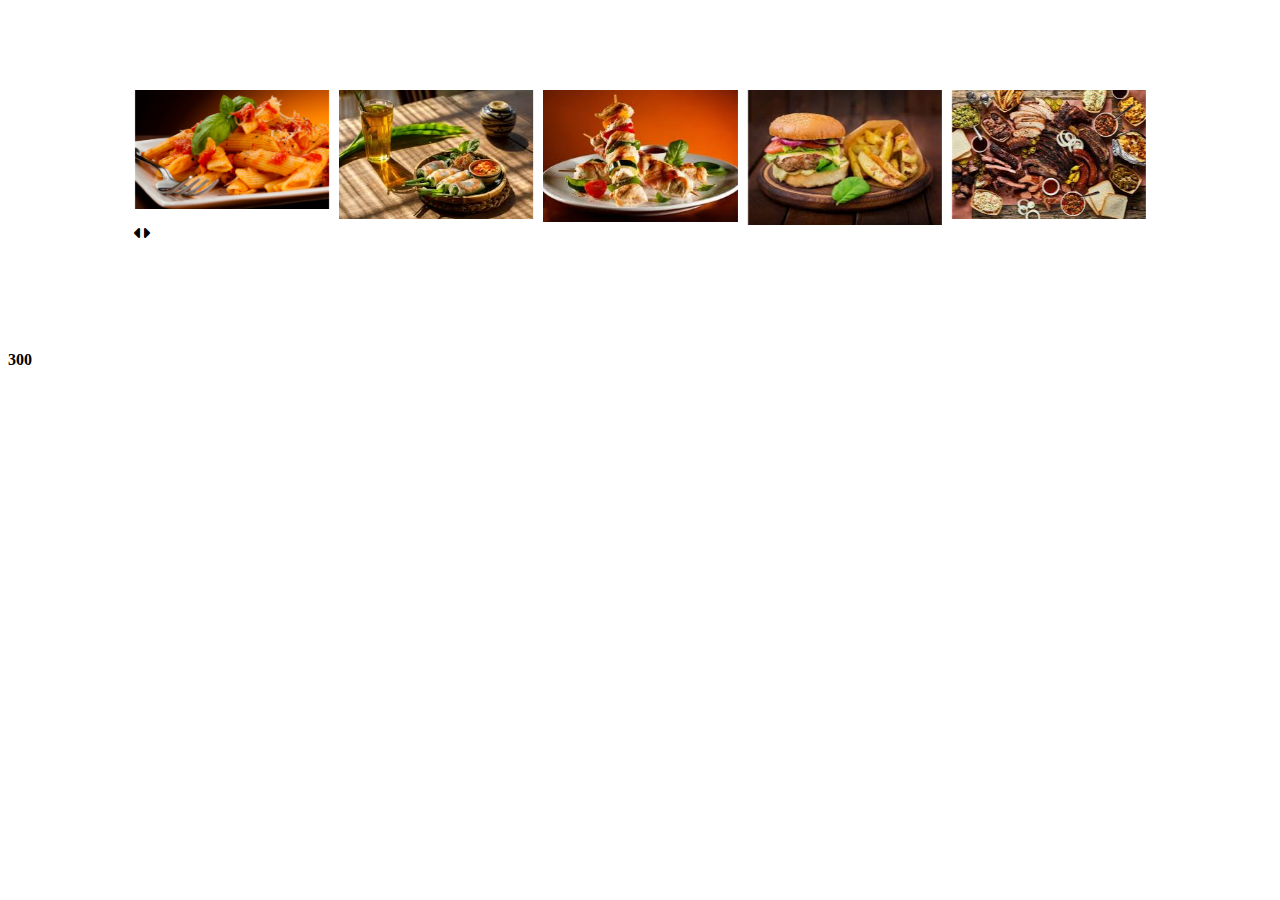
<file: play.html>
<!DOCTYPE html>
<html lang="en">
<head>
    <meta charset="UTF-8">
    <meta name="viewport" content="width=device-width, initial-scale=1.0">
    <title>Document</title>

    <link rel="stylesheet" href="https://cdnjs.cloudflare.com/ajax/libs/OwlCarousel2/2.3.4/assets/owl.carousel.min.css">
    <link rel="stylesheet" href="https://cdnjs.cloudflare.com/ajax/libs/OwlCarousel2/2.3.4/assets/owl.theme.default.min.css">
    
    <!-- Font Awesome for navigation icons -->
    <link rel="stylesheet" href="https://cdnjs.cloudflare.com/ajax/libs/font-awesome/6.0.0-beta3/css/all.min.css">
    <style>
        .carousel-wrap {
  margin: 90px auto;
  padding: 0 5%;
  width: 80%;
  position: relative;
}

/* fix blank or flashing items on carousel */
.owl-carousel .item {
  position: relative;
  z-index: 100; 
  -webkit-backface-visibility: hidden; 
}

/* end fix */


    </style>
</head>
<body>
    <div class="carousel-wrap">
        <div class="owl-carousel">
          <div class="item"><img src="/imgs/insta 1.jpg"></div>
          <div class="item"><img src="/imgs/insta 2.jpg"></div>
          <div class="item"><img src="/imgs/insta 3.jpg"></div>
          <div class="item"><img src="/imgs/insta 4.jpg"></div>
          <div class="item"><img src="/imgs/insta 5.jpg"></div>
          <div class="item"><img src="/imgs/insta 6.jpg"></div>
          <div class="item"><img src="/imgs/insta 1.jpg"></div>
          <div class="item"><img src="/imgs/insta 2.jpg"></div>
          <div class="item"><img src="/imgs/insta 3.jpg"></div>
          <div class="item"><img src="/imgs/insta 4.jpg"></div>
          <div class="item"><img src="/imgs/insta 5.jpg"></div>
          <div class="item"><img src="/imgs/insta 6.jpg"></div>
        </div>
      </div>
      <h4 class="number" data-from="100" data-to="300" data-refresh-interval="10">300</h4>

 <!-- jQuery -->
 <script src="https://cdnjs.cloudflare.com/ajax/libs/jquery/3.6.0/jquery.min.js"></script>
  
 <!-- Owl Carousel JS -->
 <script src="https://cdnjs.cloudflare.com/ajax/libs/OwlCarousel2/2.3.4/owl.carousel.min.js"></script>

      <script>
        $('.owl-carousel').owlCarousel({
  loop: true,
  margin: 10,
  nav: true,
  navText: [
    "<i class='fa fa-caret-left'></i>",
    "<i class='fa fa-caret-right'></i>"
  ],
  autoplay: true,
  autoplayHoverPause: true,
  responsive: {
    0: {
      items: 1
    },
    600: {
      items: 3
    },
    1000: {
      items: 5
    }
  }
})
      </script>
</body>
</html>
</file>
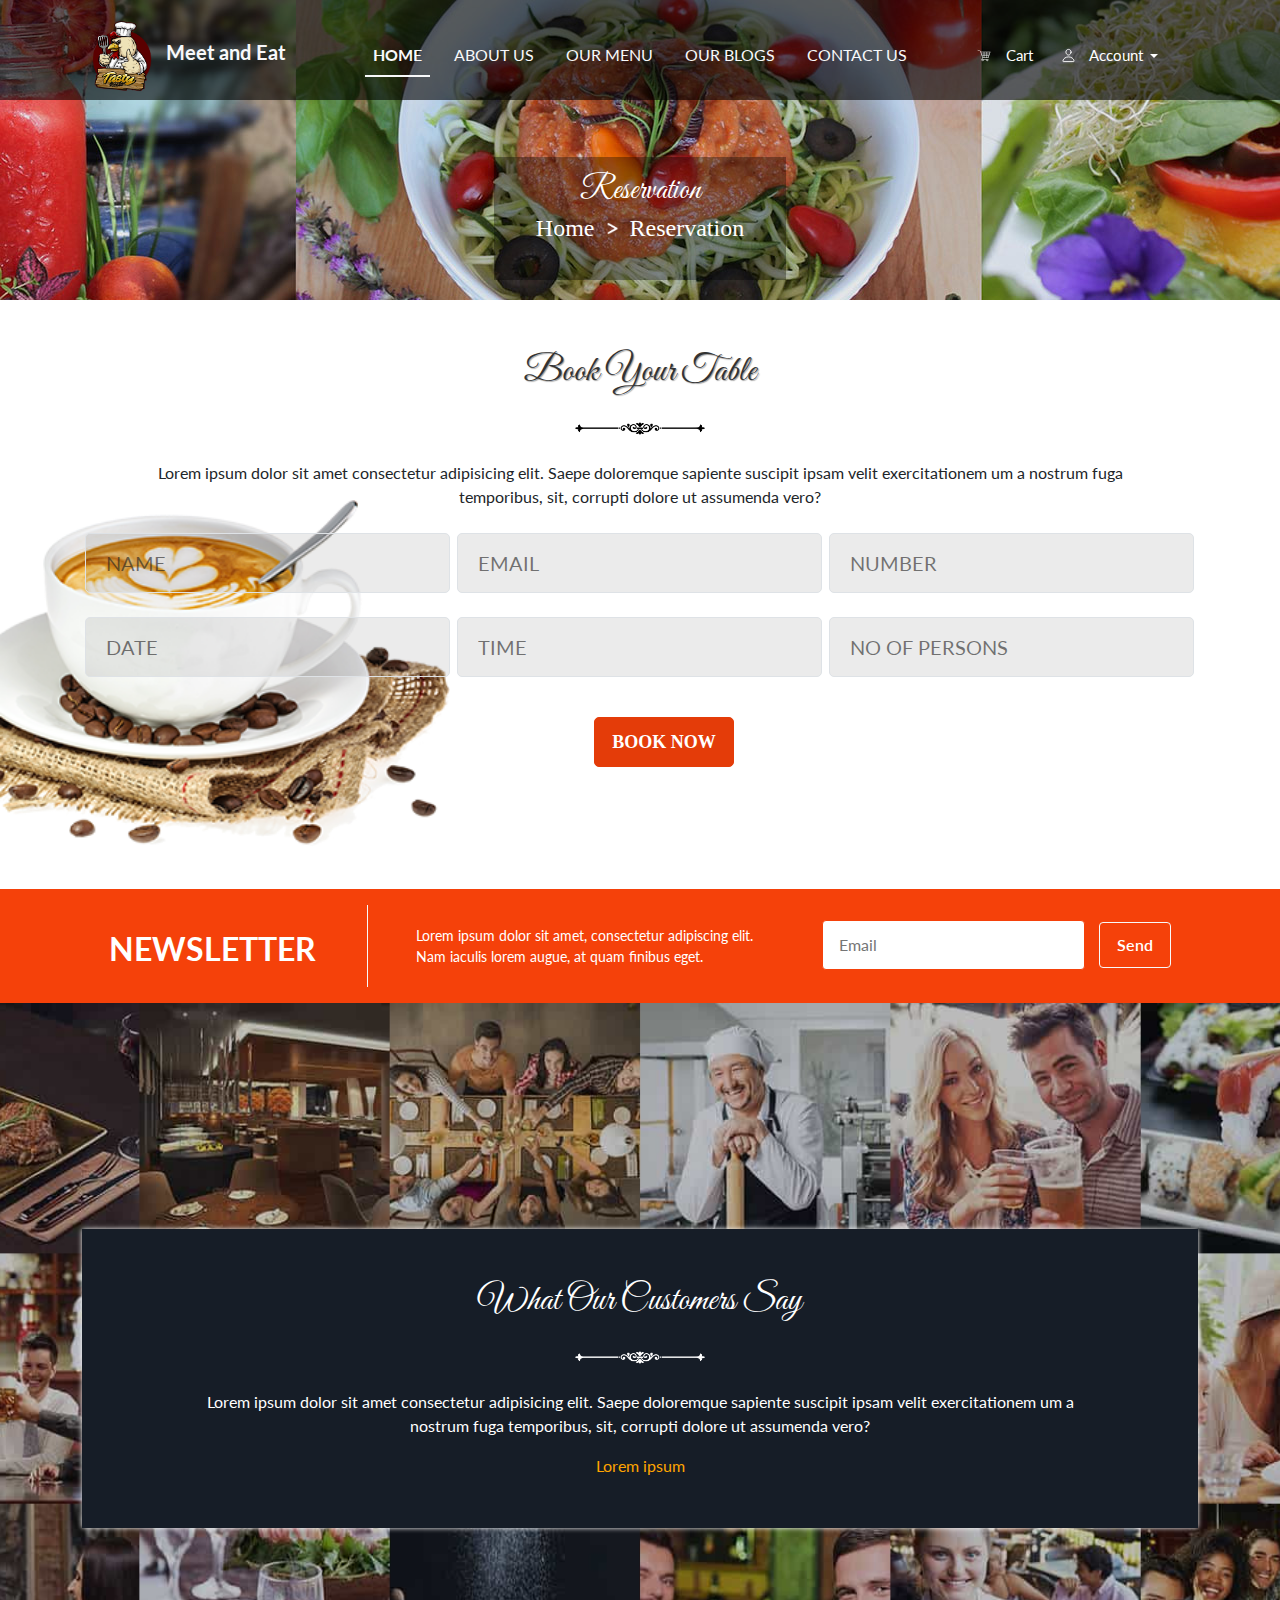
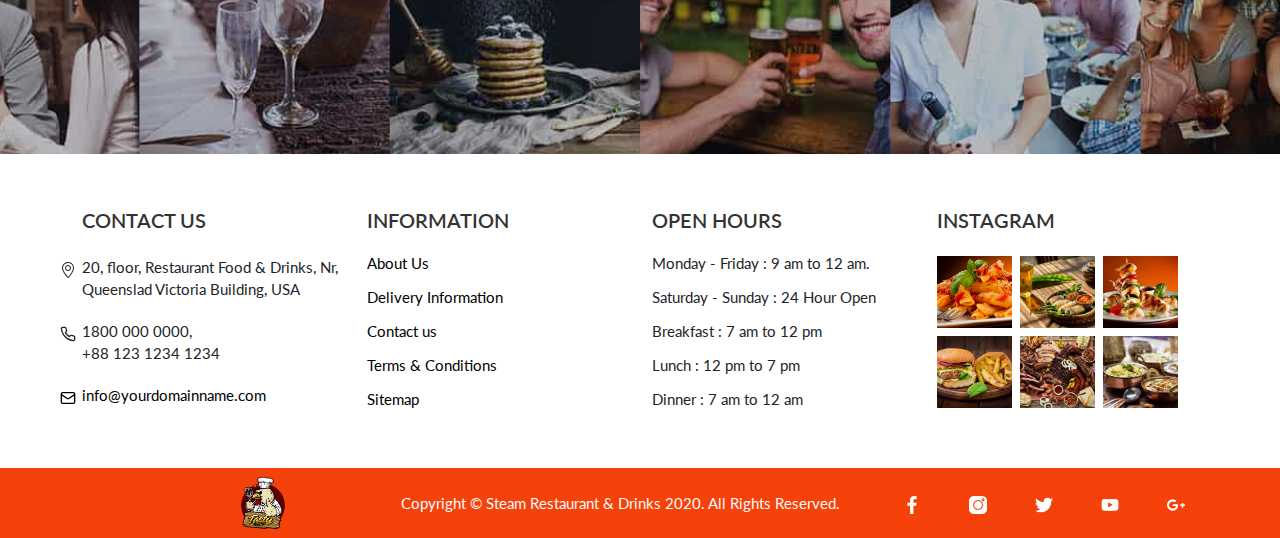
<file: Reservation.html>
<!DOCTYPE html>
<html lang="en">

<head>
    <meta charset="UTF-8">
    <meta name="viewport" content="width=device-width, initial-scale=1.0">
    <link href="/css/mainmain.css" rel="stylesheet">

    <link rel="stylesheet" href="https://cdn.jsdelivr.net/npm/bootstrap-icons@1.11.3/font/bootstrap-icons.min.css">
    <link rel="stylesheet" href="index.css">

    <link rel="stylesheet" href="https://cdnjs.cloudflare.com/ajax/libs/font-awesome/6.6.0/css/all.min.css">

    <link rel="preconnect" href="https://fonts.googleapis.com">
    <link rel="preconnect" href="https://fonts.gstatic.com" crossorigin>
    <link
        href="https://fonts.googleapis.com/css2?family=Lato:ital,wght@0,100;0,300;0,400;0,700;0,900;1,100;1,300;1,400;1,700;1,900&display=swap"
        rel="stylesheet">

    <link
        href="https://fonts.googleapis.com/css2?family=Great+Vibes&family=Lato:ital,wght@0,100;0,300;0,400;0,700;0,900;1,100;1,300;1,400;1,700;1,900&display=swap"
        rel="stylesheet">
    <title>Reservation</title>
</head>



<body>

    <!-- header -->

    <header class="header position-absolute top-0 start-0 w-100 z-2">

        <div class="container mt-3">
            <div class="row align-items-center">
                <div class="col-3">

                    <a href="#intro" class="text-decoration-none">
                        <img class="logo" src="/imgs/menu-logo.png" alt="logo" loading="lazy">
                        <span class="fw-bold fs-5 text-light">Meet and Eat</span>
                    </a>
                </div>
                <div class="col-6">
                    <nav class="navbar navbar-expand-lg  navbar-light">
                        <div class="container-lg my-2 justify-content-center">




                            <!-- toggale btn for mobile nav -->
                            <button class="navbar-toggler" type="button" data-bs-toggle="collapse"
                                data-bs-target="#main-nav" aria-controls="main-nav" aria-expanded="false"
                                aria-label="Toggle navigation">
                                <span class="navbar-toggler-icon"></span>
                            </button>

                            <!--  navbar links -->
                            <div class="collapse navbar-collapse justify-content-center align-center" id="main-nav">
                                <ul class="navbar-nav nav-underline ">
                                    <li class="nav-item">
                                        <a class="nav-link active text-light" aria-current="page" href="/index.html">HOME</a>
                                    </li>
                                    <li class="nav-item">
                                        <a class="nav-link text-light text-nowrap" href="/About.html">ABOUT US</a>
                                    </li>

                                    <li class="nav-item">
                                        <a class="nav-link text-light text-nowrap" href="/ourMenu.html">OUR MENU</a>
                                    </li>

                                    <li class="nav-item">
                                        <a class="nav-link text-light text-nowrap" href="/ourBlogs.html">OUR BLOGS</a>
                                    </li>
                                    <li class="nav-item ">
                                        <a class="nav-link text-light text-nowrap" href="/contact.html">CONTACT US</a>
                                    </li>


                                </ul>

                            </div>

                        </div>
                    </nav>
                </div>
                <div class="col-3 text-center">
                    <!-- <a class="btn btn-outline-light btn-lg py-2 fs-5" href="/Reservation.html">BOOK YOUR TABLE</a> -->
                    <!-- <li class="nav-item dropdown">
                        <a class="nav-link dropdown-toggle" data-bs-toggle="dropdown" href="#" role="button" aria-expanded="false">Dropdown</a> -->
                        <div class="dropdown">
                            <a class="btn cartbtn" href="" >
                                 <!-- <img src="/imgs/shopping-cart.png" alt=""> -->
                                 <svg stroke="currentColor" fill="currentColor" stroke-width="0" viewBox="0 0 512 512" height="15px" width="15px" xmlns="http://www.w3.org/2000/svg"><path d="M25.45 63.043l-4.364 17.463 8.73 2.18L90.44 97.846l29.402 44.1 62.44 187.32-36.845 73.693h17.827c-2.086 4.238-3.264 8.99-3.264 14 0 17.567 14.433 32 32 32s32-14.433 32-32c0-5.01-1.178-9.762-3.264-14h102.528c-2.086 4.238-3.264 8.99-3.264 14 0 17.567 14.433 32 32 32s32-14.433 32-32c0-5.01-1.178-9.762-3.264-14H393v-18H174.562l23-46h192.924l70-210h-327.67L101.56 82.07 34.183 65.227l-8.733-2.184zm115.038 83.914H231v46h-75.178l-15.334-46zm108.512 0h78v46h-78v-46zm96 0h90.512l-15.334 46H345v-46zm-183.18 64H231v46h-53.846l-15.334-46zm87.18 0h78v46h-78v-46zm96 0h69.18l-15.334 46H345v-46zm-161.846 64H231v46h-32.514l-15.332-46zm65.846 0h78v46h-78v-46zm96 0h47.846l-15.332 46H345v-46zm-153 128c7.84 0 14 6.16 14 14s-6.16 14-14 14-14-6.16-14-14 6.16-14 14-14zm160 0c7.84 0 14 6.16 14 14s-6.16 14-14 14-14-6.16-14-14 6.16-14 14-14z"></path></svg>
                                Cart</a>
                            <button class="btn dropdownbtn dropdown-toggle " type="button" data-bs-toggle="dropdown" aria-expanded="false">
                                <svg stroke="currentColor" fill="currentColor" stroke-width="0" viewBox="0 0 512 512" height="15px" width="15px" xmlns="http://www.w3.org/2000/svg"><path fill="none" stroke-linecap="round" stroke-linejoin="round" stroke-width="32" d="M344 144c-3.92 52.87-44 96-88 96s-84.15-43.12-88-96c-4-55 35-96 88-96s92 42 88 96z"></path><path fill="none" stroke-miterlimit="10" stroke-width="32" d="M256 304c-87 0-175.3 48-191.64 138.6C62.39 453.52 68.57 464 80 464h352c11.44 0 17.62-10.48 15.65-21.4C431.3 352 343 304 256 304z"></path></svg>
                              Account
                            </button>
                            <ul class="dropdown-menu">
                                <li><a class="dropdown-item" type="button" href="/signup.html">Resgister</a></li>
                                <li><a class="dropdown-item" type="button" href="/login.html">Login</a></li>
                             
                            </ul>
                          </div>
                      <!-- </li> -->
                    
                </div>
            </div>
        </div>
    </header>


    <!-- reservation heading img -->

    <section id="headingimg">
        <div class="container">
            <div class=" headingimgbg">
                <h3 class="fs-2 contactheading">Reservation</h3>
                <ul class="list-unstyled ">
                    <li class="list-inline-item fs-4 "><a class="text-decoration-none" href="/index.html">Home</a></li>
                    <li class="list-inline-item fs-4"><img src="/imgs/greater-than.png"  alt=""></li>
                    <li class="list-inline-item fs-4"><a class="text-decoration-none" href="">Reservation</a></li>
                </ul>

            </div>
        </div>
    </section>

    <!-- getintuch -->

    <section id="getintuch" class="position-relative  ">
        <div class="container">
            <div class="row  justify-content-center">
                <div class="col-sm-12 text-center">
                    <h2 class="pt-0 headings">Book Your Table</h2>
                    <div class="dividerimg">
                        <img src="/imgs/divider-5318234_1920.png" alt="" loading="lazy">
                    </div>
                    <p class="mt-0 ms-5 me-5 mb-3">Lorem ipsum dolor sit amet consectetur adipisicing elit. Saepe
                        doloremque sapiente suscipit ipsam velit exercitationem um a nostrum fuga temporibus, sit,
                        corrupti dolore ut assumenda vero?
                    </p>

                </div>

                <div class="row  justify-content-center">

                    <div class="col-12 ">
                        <form class="row">

                            <div class="col-4 g-2">

                                <div class="input-group mb-3 position-relative">
                                    <span class="Reservationinputicon"><img src="/imgs/user(1).png" alt=""
                                            loading="lazy"></span>
                                    <input type="text" class="form-control text-start" id="FullName" placeholder="NAME"
                                       required>

                                </div>

                            </div>

                            <div class="col-4 g-2">

                                <div class="input-group mb-3 position-relative">
                                    <span class="Reservationinputicon"><img src="/imgs/email.png" alt=""
                                            loading="lazy"></span>
                                    <input type="email" class="form-control text-start" id="email" placeholder="EMAIL"
                                        required>
                                </div>

                            </div>

                            <div class="col-4 g-2">

                                <div class="input-group mb-3 position-relative">
                                    <span class="Reservationinputicon"><img src="/imgs/telephone.png" alt=""
                                            loading="lazy"></span>
                                    <input type="phone" class="form-control text-start" id="contactNo" placeholder="NUMBER"
                                        required>
                                </div>

                            </div>

                            <div class="col-4 g-2">

                                <div class="input-group mb-3 position-relative">
                                    <span class="Reservationinputicon"><img src="/imgs/calendar.png" alt=""
                                            loading="lazy"></span>
                                    <input type="text" placeholder="DATE" class="form-control text-start" id="date"
                                        required>

                                </div>

                            </div>

                            <div class="col-4 g-2">

                                <div class="input-group mb-3 position-relative">
                                    <span class="Reservationinputicon"><img src="/imgs/clock.png" alt=""
                                            loading="lazy"></span>
                                    <input type="datetime" class="form-control text-start" id="time" placeholder="TIME"
                                       required>
                                </div>

                            </div>

                            <div class="col-4 g-2">
                                <div class="input-group mb-3 position-relative">
                                    <span class="Reservationinputicon"><img src="/imgs/group.png" alt="" loading="lazy">
                                    </span>
                                    <input type="number" class="form-control text-start" id="noofpersons"
                                        placeholder="NO OF PERSONS" required>
                                </div>

                            </div>

                            <div class="col-12 m-4 text-center pb-5">
                                <button class="btn Reservationbtn btn-md " type="submit">BOOK NOW </button>
                            </div>

                        </form>
                    </div>
                </div>


            </div>
        </div>

    </section>





    <!-- newsletter -->

    <section id="newsletter" class="py-3">
        <div class="container">
            <div class="row align-items-center">

                <div class="col-3">
                    <p class="text-uppercase text-center newsletter">newsletter</p>
                </div>

                <div class="col-5">
                    <div class="border-start border-light border-1 py-3">

                        <p class="px-5 my-1 text-start newsletterdes">Lorem ipsum dolor sit amet, consectetur adipiscing
                            elit. Nam iaculis lorem augue, at quam finibus eget. </p>
                    </div>
                </div>

                <div class="col-4">
                    <form action="">
                        <div class="custommrgin">

                            <input type="text" placeholder="Email">
                            <a href="" class="btn btn-outline-light">Send</a>
                        </div>
                    </form>
                </div>
            </div>
        </div>
    </section>

    <!-- testimonal -->

    <section id="testimonal">
        <div class="container">
            <div class="testimonalinner">
                <div class="row cspd">
                    <div class="col-12">


                        <h4 class="">What Our Customers Say</h4>
                        <div class="dividerimg">
                            <img src="/imgs/divider-5318234_1920.png" alt="" loading="lazy">
                        </div>
                        <p class="mt-0 ms-5 me-5 mb-3">Lorem ipsum dolor sit amet consectetur adipisicing elit. Saepe
                            doloremque sapiente suscipit ipsam velit exercitationem um a nostrum fuga temporibus, sit,
                            corrupti dolore ut assumenda vero?
                        </p>
                        <span class="mt-0 ms-5 me-5 mb-3 text-primary">Lorem ipsum</span>


                    </div>
                </div>
            </div>

        </div>
    </section>






    <!-- footer -->
    <footer>
        <div class="container">
    
            <div class="row inner">
                <div class="col-3 contact">
                    <h5>CONTACT US</h5>
                    <ul class="list-unstyled">
                        <li> <span><svg stroke="currentColor" fill="currentColor" stroke-width="0" viewBox="0 0 1024 1024" height="16px" width="16px" xmlns="http://www.w3.org/2000/svg"><path d="M515.664-.368C305.76-.368 128 178.4 128 390.176c0 221.76 206.032 448.544 344.624 607.936.528.64 22.929 25.52 50.528 25.52h2.449c27.6 0 49.84-24.88 50.399-25.52 130.064-149.52 320-396.048 320-607.936C896 178.4 757.344-.368 515.664-.368zm12.832 955.552c-1.12 1.12-2.753 2.369-4.193 3.409-1.472-1.008-3.072-2.288-4.255-3.408l-16.737-19.248C371.92 785.2 192 578.785 192 390.176c0-177.008 148.224-326.56 323.664-326.56 218.528 0 316.336 164 316.336 326.56 0 143.184-102.128 333.296-303.504 565.008zm-15.377-761.776c-106.032 0-192 85.968-192 192s85.968 192 192 192 192-85.968 192-192-85.968-192-192-192zm0 320c-70.576 0-129.473-58.816-129.473-129.408 0-70.576 57.424-128 128-128 70.624 0 128 57.424 128 128 .032 70.592-55.903 129.408-126.527 129.408z"></path></svg></span>20, floor, Restaurant Food & Drinks, Nr, Queenslad Victoria Building, USA</li>
                        <li><span><svg stroke="currentColor" fill="none" stroke-width="2" viewBox="0 0 24 24" stroke-linecap="round" stroke-linejoin="round" height="16px" width="16px" xmlns="http://www.w3.org/2000/svg"><path d="M22 16.92v3a2 2 0 0 1-2.18 2 19.79 19.79 0 0 1-8.63-3.07 19.5 19.5 0 0 1-6-6 19.79 19.79 0 0 1-3.07-8.67A2 2 0 0 1 4.11 2h3a2 2 0 0 1 2 1.72 12.84 12.84 0 0 0 .7 2.81 2 2 0 0 1-.45 2.11L8.09 9.91a16 16 0 0 0 6 6l1.27-1.27a2 2 0 0 1 2.11-.45 12.84 12.84 0 0 0 2.81.7A2 2 0 0 1 22 16.92z"></path></svg></span>1800 000 0000,<br>+88 123 1234 1234</li>
                        <li><a class="text-decoration-none" href=""><span><svg stroke="currentColor" fill="none" stroke-width="2" viewBox="0 0 24 24" stroke-linecap="round" stroke-linejoin="round" height="16px" width="16px" xmlns="http://www.w3.org/2000/svg"><rect width="20" height="16" x="2" y="4" rx="2"></rect><path d="m22 7-8.97 5.7a1.94 1.94 0 0 1-2.06 0L2 7"></path></svg></span>info@yourdomainname.com</a></li>
                    </ul>
    
                </div>
    
                <div class="col-3">
                    <h5>INFORMATION</h5>
                    <ul class="list-unstyled">
                        <li><a class="text-decoration-none" href="">About Us</a></li>
                        <li><a class="text-decoration-none" href="">Delivery Information</a></li>
                        <li><a class="text-decoration-none" href="">Contact us</a></li>
                        <li><a class="text-decoration-none" href="">Terms & Conditions</a></li>
                        <li><a class="text-decoration-none" href="">Sitemap</a></li>
                    </ul>
    
                </div>
    
                <div class="col-3">
                    <h5>OPEN HOURS</h5>
                    <ul class="list-unstyled">
                        <li> Monday - Friday : 9 am to 12 am.</li>
                        <li> Saturday - Sunday : 24 Hour Open</li>
                        <li>  Breakfast : 7 am to 12 pm</li>
                        <li>   Lunch : 12 pm to 7 pm</li>
                        <li>     Dinner : 7 am to 12 am</li>
                       
                    </ul>
                </div>
    
                <div class="col-3 insta">
    
                    <h5>INSTAGRAM</h5>
                    <ul class="list-unstyled  d-flex flex-row flex-grow-1 flex-wrap gap-2 ">
                        <li ><a href=""> <img src="/imgs/insta 1.jpg" alt="" loading="lazy"> </a> </li>
                        <li><a href=""> <img src="/imgs/insta 2.jpg" alt="" loading="lazy"> </a> </li>
                        <li><a href=""> <img src="/imgs/insta 3.jpg" alt="" loading="lazy"> </a> </li>
                        <li><a href=""> <img src="/imgs/insta 4.jpg" alt="" loading="lazy"> </a> </li>
                        <li><a href=""> <img src="/imgs/insta 5.jpg" alt="" loading="lazy"> </a> </li>
                        <li><a href=""> <img src="/imgs/insta 6.jpg" alt="" loading="lazy"> </a> </li>
                       
                    </ul>
                </div>
    
            </div>
           
        </div>
    
        <div class="container-fluid outercolor">
            <div class="row outer">
                <div class="col-3 text-center">
                   
                  <img src="/imgs/menu-logo.png" alt="" loading="lazy">
                       
                </div>
    
                <div class="col-6">
                   <p class="text-light m-auto">Copyright © <span>Steam Restaurant &amp; Drinks</span> 2020. All Rights Reserved.</p>
    
                </div>
                <div class="col-3">
                    <ul class="list-unstyled d-flex gap-5 m-0 align-items-center scoial">
                        <li> <a class="text-light text-decoration-none" href=""><img src="/imgs/facebook-app-symbol.png" alt="" loading="lazy"></a></li>
                        <li><a class="text-light text-decoration-none" href=""><img src="/imgs/instagram.png" alt="" loading="lazy"></a></li>
                        <li><a class="text-light text-decoration-none" href=""><img src="/imgs/twitter.png" alt="" loading="lazy"></a></li>
                        <li><a class="text-light text-decoration-none" href=""><img src="/imgs/youtube.png" alt="" loading="lazy"></a></li>
                        <li><a class="text-light text-decoration-none" href=""><img src="/imgs/google-plus.png" alt="" loading="lazy"></a></li> 
                    </ul>
                </div>
               
            </div>
        </div>
    </footer>

    <script src="https://cdn.jsdelivr.net/npm/bootstrap@5.3.3/dist/js/bootstrap.bundle.min.js"
        integrity="sha384-YvpcrYf0tY3lHB60NNkmXc5s9fDVZLESaAA55NDzOxhy9GkcIdslK1eN7N6jIeHz" crossorigin="anonymous">
            const tooltipTriggerList = document.querySelectorAll('.tt')
            const tooltipList = [...tooltipTriggerList].map(tooltipTriggerEl => new bootstrap.Tooltip(tooltipTriggerEl))

        </script>
</body>

</html>
</file>
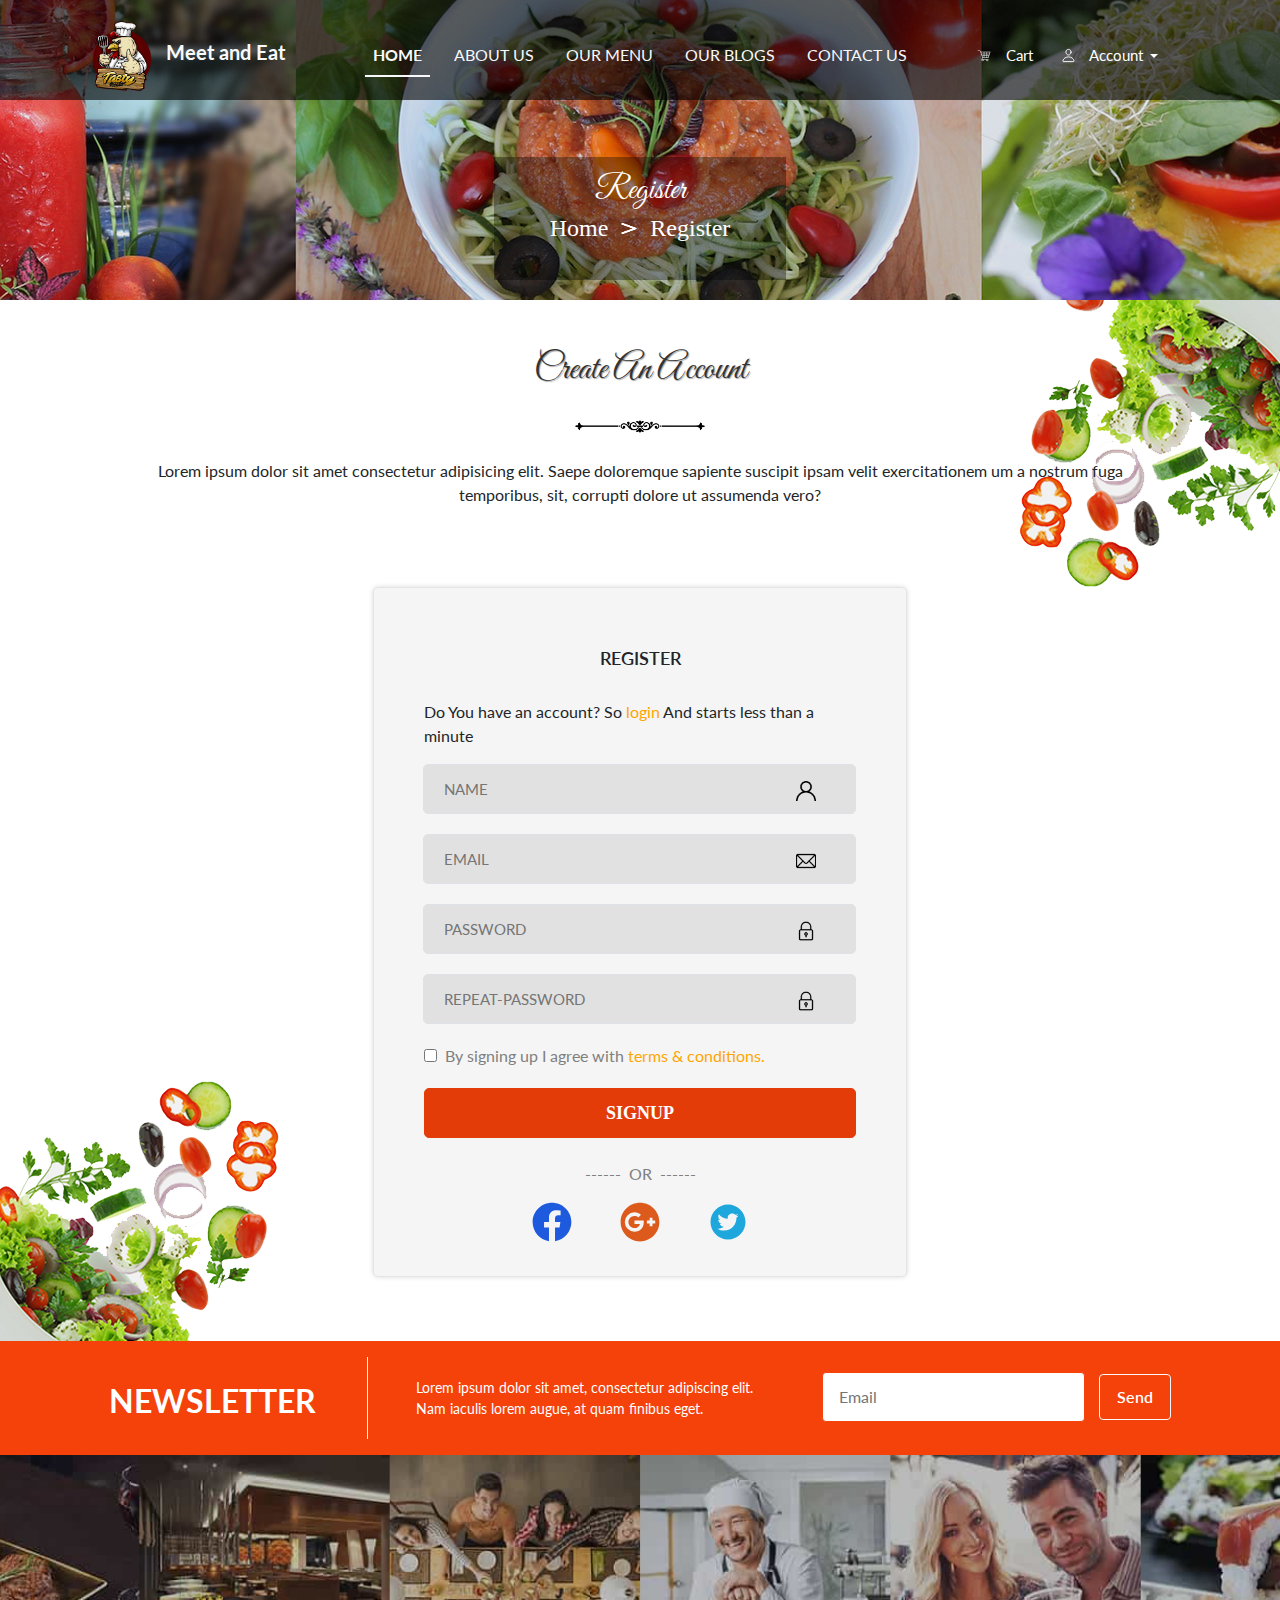
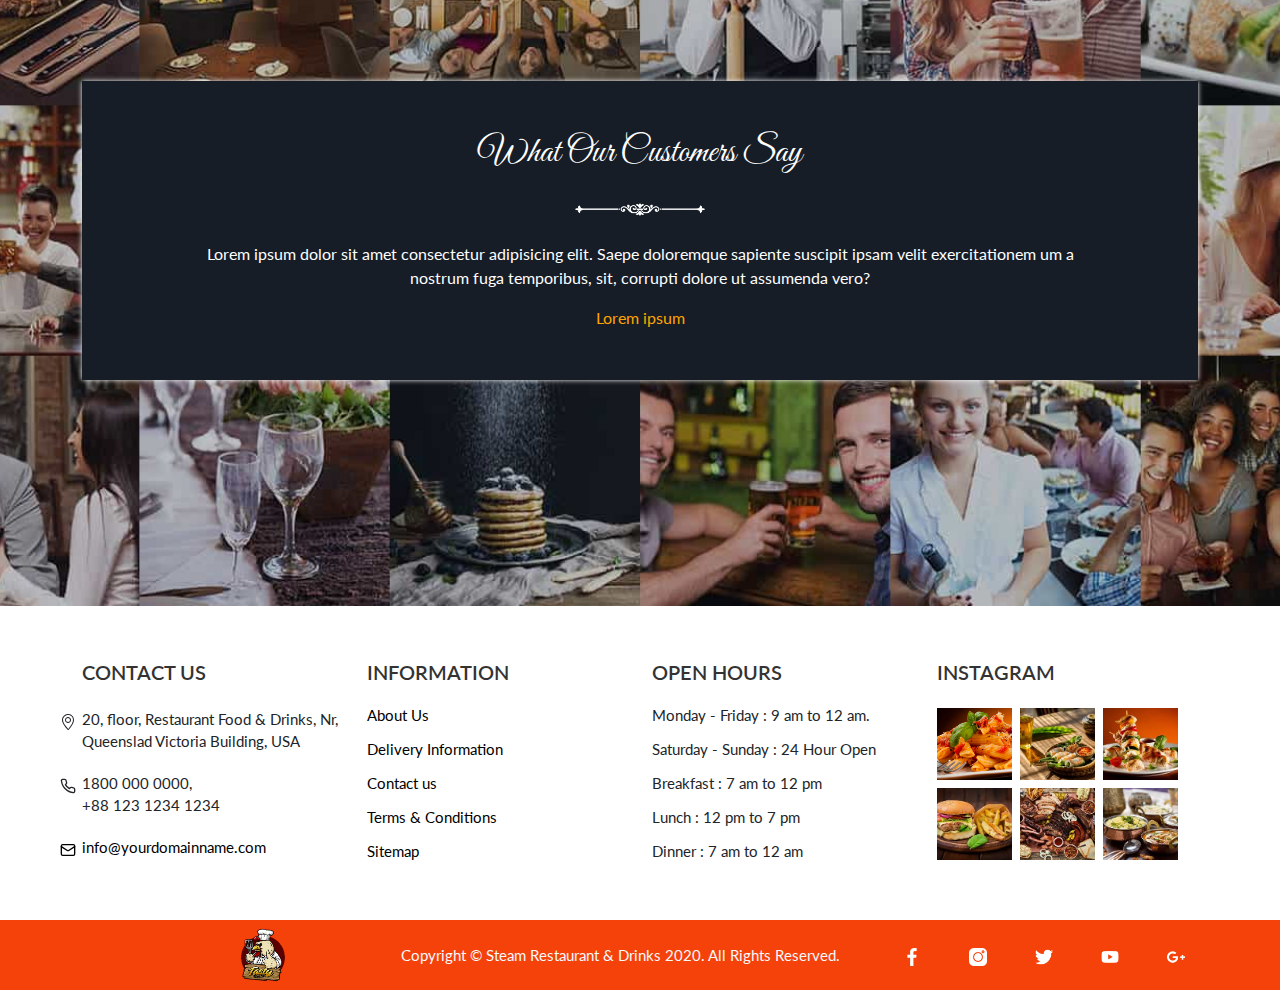
<file: signup.html>
<!DOCTYPE html>
<html lang="en">

<head>
    <meta charset="UTF-8">
    <meta name="viewport" content="width=device-width, initial-scale=1.0">
    <link href="/css/mainmain.css" rel="stylesheet">

    <link rel="stylesheet" href="https://cdn.jsdelivr.net/npm/bootstrap-icons@1.11.3/font/bootstrap-icons.min.css">
    <link rel="stylesheet" href="index.css">

    <link rel="stylesheet" href="https://cdnjs.cloudflare.com/ajax/libs/font-awesome/6.6.0/css/all.min.css">

    <link rel="preconnect" href="https://fonts.googleapis.com">
    <link rel="preconnect" href="https://fonts.gstatic.com" crossorigin>
    <link
        href="https://fonts.googleapis.com/css2?family=Lato:ital,wght@0,100;0,300;0,400;0,700;0,900;1,100;1,300;1,400;1,700;1,900&display=swap"
        rel="stylesheet">

    <link
        href="https://fonts.googleapis.com/css2?family=Great+Vibes&family=Lato:ital,wght@0,100;0,300;0,400;0,700;0,900;1,100;1,300;1,400;1,700;1,900&display=swap"
        rel="stylesheet">
    <title>signup</title>
</head>

<style>
  

   

   


  

   
</style>

<body>

    <!-- header -->

    <header class="header position-absolute top-0 start-0 w-100 z-2">

        <div class="container mt-3">
            <div class="row align-items-center">
                <div class="col-3">

                    <a href="#intro" class="text-decoration-none">
                        <img class="logo" src="/imgs/menu-logo.png" alt="logo" loading="lazy">
                        <span class="fw-bold fs-5 text-light">Meet and Eat</span>
                    </a>
                </div>
                <div class="col-6">
                    <nav class="navbar navbar-expand-lg  navbar-light">
                        <div class="container-lg my-2 justify-content-center">




                            <!-- toggale btn for mobile nav -->
                            <button class="navbar-toggler" type="button" data-bs-toggle="collapse"
                                data-bs-target="#main-nav" aria-controls="main-nav" aria-expanded="false"
                                aria-label="Toggle navigation">
                                <span class="navbar-toggler-icon"></span>
                            </button>

                            <!--  navbar links -->
                            <div class="collapse navbar-collapse justify-content-center align-center" id="main-nav">
                                <ul class="navbar-nav nav-underline ">
                                    <li class="nav-item">
                                        <a class="nav-link active text-light" aria-current="page" href="/index.html">HOME</a>
                                    </li>
                                    <li class="nav-item">
                                        <a class="nav-link text-light text-nowrap" href="/About.html">ABOUT US</a>
                                    </li>

                                    <li class="nav-item">
                                        <a class="nav-link text-light text-nowrap" href="/ourMenu.html">OUR MENU</a>
                                    </li>

                                    <li class="nav-item">
                                        <a class="nav-link text-light text-nowrap" href="/ourBlogs.html">OUR BLOGS</a>
                                    </li>
                                    <li class="nav-item ">
                                        <a class="nav-link text-light text-nowrap" href="/contact.html">CONTACT US</a>
                                    </li>


                                </ul>

                            </div>

                        </div>
                    </nav>
                </div>
                <div class="col-3 text-center">
                    <!-- <a class="btn btn-outline-light btn-lg py-2 fs-5" href="/Reservation.html">BOOK YOUR TABLE</a> -->
                    <!-- <li class="nav-item dropdown">
                        <a class="nav-link dropdown-toggle" data-bs-toggle="dropdown" href="#" role="button" aria-expanded="false">Dropdown</a> -->
                        <div class="dropdown">
                            <a class="btn cartbtn" href="" >
                                 <!-- <img src="/imgs/shopping-cart.png" alt=""> -->
                                 <svg stroke="currentColor" fill="currentColor" stroke-width="0" viewBox="0 0 512 512" height="15px" width="15px" xmlns="http://www.w3.org/2000/svg"><path d="M25.45 63.043l-4.364 17.463 8.73 2.18L90.44 97.846l29.402 44.1 62.44 187.32-36.845 73.693h17.827c-2.086 4.238-3.264 8.99-3.264 14 0 17.567 14.433 32 32 32s32-14.433 32-32c0-5.01-1.178-9.762-3.264-14h102.528c-2.086 4.238-3.264 8.99-3.264 14 0 17.567 14.433 32 32 32s32-14.433 32-32c0-5.01-1.178-9.762-3.264-14H393v-18H174.562l23-46h192.924l70-210h-327.67L101.56 82.07 34.183 65.227l-8.733-2.184zm115.038 83.914H231v46h-75.178l-15.334-46zm108.512 0h78v46h-78v-46zm96 0h90.512l-15.334 46H345v-46zm-183.18 64H231v46h-53.846l-15.334-46zm87.18 0h78v46h-78v-46zm96 0h69.18l-15.334 46H345v-46zm-161.846 64H231v46h-32.514l-15.332-46zm65.846 0h78v46h-78v-46zm96 0h47.846l-15.332 46H345v-46zm-153 128c7.84 0 14 6.16 14 14s-6.16 14-14 14-14-6.16-14-14 6.16-14 14-14zm160 0c7.84 0 14 6.16 14 14s-6.16 14-14 14-14-6.16-14-14 6.16-14 14-14z"></path></svg>
                                Cart</a>
                            <button class="btn dropdownbtn dropdown-toggle " type="button" data-bs-toggle="dropdown" aria-expanded="false">
                                <svg stroke="currentColor" fill="currentColor" stroke-width="0" viewBox="0 0 512 512" height="15px" width="15px" xmlns="http://www.w3.org/2000/svg"><path fill="none" stroke-linecap="round" stroke-linejoin="round" stroke-width="32" d="M344 144c-3.92 52.87-44 96-88 96s-84.15-43.12-88-96c-4-55 35-96 88-96s92 42 88 96z"></path><path fill="none" stroke-miterlimit="10" stroke-width="32" d="M256 304c-87 0-175.3 48-191.64 138.6C62.39 453.52 68.57 464 80 464h352c11.44 0 17.62-10.48 15.65-21.4C431.3 352 343 304 256 304z"></path></svg>
                              Account
                            </button>
                            <ul class="dropdown-menu">
                                <li><a class="dropdown-item" type="button" href="/signup.html">Resgister</a></li>
                                <li><a class="dropdown-item" type="button" href="/login.html">Login</a></li>
                             
                            </ul>
                          </div>
                      <!-- </li> -->
                    
                </div>
            </div>
        </div>
    </header>



    <!-- contact -->

    <section id="headingimg">
        <div class="container">
            <div class=" headingimgbg">
                <h3 class="fs-2 contactheading">Register</h3>
                <ul class="list-unstyled ">
                    <li class="list-inline-item fs-4 "><a class="text-decoration-none" href="/index.html">Home</a></li>
                    <li class="list-inline-item fs-4"><img src="/imgs/greater-than.png" width="20" alt=""></li>
                    <li class="list-inline-item fs-4"><a class="text-decoration-none" href="">Register</a></li>
                </ul>

            </div>
        </div>
    </section>



    <!-- login -->

    <section id="login" class=" ourblogsimgright ">
        <div class="ourblogsimgleft">
            <div class="container">
                <div class="row  justify-content-center">
                    <div class="col-sm-12 text-center">
                        <h2 class="pt-5 headings">Create an account</h2>
                      

                        <div class="dividerimg">
                            <img src="/imgs/divider-5318234_1920.png" alt="" loading="lazy">
                        </div>
                        <p class="mt-0 ms-5 me-5 mb-3">Lorem ipsum dolor sit amet consectetur adipisicing elit. Saepe
                            doloremque sapiente suscipit ipsam velit exercitationem um a nostrum fuga temporibus, sit,
                            corrupti dolore ut assumenda vero?
                        </p>

                    </div>

                    <div class="row  justify-content-center">

                        <div class="col-6 my-5">

                            <div class="loginnow my-3">
                               
                                <h3>Register</h3>
                                <p class="">Do You have an account? So  <a class="text-decoration-none" href="/login.html">login</a> And starts less than a minute </p>
                                <form action="/submit" method="post" class="row">

                                    <div class="col-12 pb-1">
            
                                        <div class="input-group mb-3 position-relative">
                                            <span class="getintuchinputicon"><img src="/imgs/user(1).png" alt=""
                                                    loading="lazy"></span>
                                            <input type="text" class="form-control text-start" id="nameuser" placeholder="NAME"
                                                required>
                                        </div>
            
                                    </div>
                             
                                    <div class="col-12 pb-1">
            
                                        <div class="input-group mb-3 position-relative">
                                            <span class="getintuchinputicon"><img src="/imgs/email.png" alt=""
                                                    loading="lazy"></span>
                                            <input type="email" class="form-control text-start" id="email" placeholder="EMAIL"
                                                required>
                                        </div>
            
                                    </div>
            
                                    <div class="col-12 pb-1">
            
                                        <div class="input-group mb-3 position-relative">
                                            <span class="getintuchinputicon"><img src="/imgs/lock.png" alt=""
                                                    loading="lazy"></span>
                                            <input type="password" class="form-control text-start" id="password" placeholder="PASSWORD"
                                                required>
                                        </div>
            
                                    </div>
            
                                    <div class="col-12 pb-1">
            
                                        <div class="input-group mb-3 position-relative">
                                            <span class="getintuchinputicon"><img src="/imgs/lock.png" alt=""
                                                    loading="lazy"></span>
                                            <input type="PASSWORD" class="form-control text-start" id="PASSWORD" placeholder="REPEAT-PASSWORD"
                                                required>
                                        </div>
            
                                    </div>
            
                                    <div class="col-12 pb-1">
            
                                        <label class="colorgray">
                                        <input type="checkbox" class="me-1 ">
                                       <span> By signing up I agree with
                                       <a href="" class="text-decoration-none"> terms & conditions.</a></span>
                                    </label>
                                     
            
                                    </div>
            
            
                                    <div class="col-12 text-center pt-3">
                                        <button class="btn getintuchbtn btn-md " type="submit">SIGNUP</button>
                                    </div>
            
                                </form>
                          
                                <div class="mt-4 d-flex gap-2 justify-content-center">
                                    <p class="colorgray m-0 p-0">------</p>
                                    <p class="colorgray text-center"> OR </p>
                                    <p class="colorgray m-0 p-0">------</p>
                                 </div>

                                <div class="links d-flex justify-content-center gap-5 ">
                                   
                                        <a class="text-decoration-none " href="">
                                            <svg stroke="currentColor" fill="currentColor" stroke-width="0" viewBox="0 0 512 512" height="40px" width="40px" xmlns="http://www.w3.org/2000/svg"><path d="M504 256C504 119 393 8 256 8S8 119 8 256c0 123.78 90.69 226.38 209.25 245V327.69h-63V256h63v-54.64c0-62.15 37-96.48 93.67-96.48 27.14 0 55.52 4.84 55.52 4.84v61h-31.28c-30.8 0-40.41 19.12-40.41 38.73V256h68.78l-11 71.69h-57.78V501C413.31 482.38 504 379.78 504 256z"></path></svg>
                                           </a>
                                       <a class="text-decoration-none" href="">
                                        <svg stroke="currentColor" fill="currentColor" stroke-width="0" viewBox="0 0 512 512" height="40px" width="40px" xmlns="http://www.w3.org/2000/svg"><path d="M256,8C119.1,8,8,119.1,8,256S119.1,504,256,504,504,392.9,504,256,392.9,8,256,8ZM185.3,380a124,124,0,0,1,0-248c31.3,0,60.1,11,83,32.3l-33.6,32.6c-13.2-12.9-31.3-19.1-49.4-19.1-42.9,0-77.2,35.5-77.2,78.1S142.3,334,185.3,334c32.6,0,64.9-19.1,70.1-53.3H185.3V238.1H302.2a109.2,109.2,0,0,1,1.9,20.7c0,70.8-47.5,121.2-118.8,121.2ZM415.5,273.8v35.5H380V273.8H344.5V238.3H380V202.8h35.5v35.5h35.2v35.5Z"></path></svg>
                                           </a>
                                        <a class="text-decoration-none" href="">
                                            <svg stroke="currentColor" fill="currentColor" stroke-width="0" viewBox="0 0 1024 1024" height="40px" width="40px" xmlns="http://www.w3.org/2000/svg"><path d="M512 64C264.6 64 64 264.6 64 512s200.6 448 448 448 448-200.6 448-448S759.4 64 512 64zm215.3 337.7c.3 4.7.3 9.6.3 14.4 0 146.8-111.8 315.9-316.1 315.9-63 0-121.4-18.3-170.6-49.8 9 1 17.6 1.4 26.8 1.4 52 0 99.8-17.6 137.9-47.4-48.8-1-89.8-33-103.8-77 17.1 2.5 32.5 2.5 50.1-2a111 111 0 0 1-88.9-109v-1.4c14.7 8.3 32 13.4 50.1 14.1a111.13 111.13 0 0 1-49.5-92.4c0-20.7 5.4-39.6 15.1-56a315.28 315.28 0 0 0 229 116.1C492 353.1 548.4 292 616.2 292c32 0 60.8 13.4 81.1 35 25.1-4.7 49.1-14.1 70.5-26.7-8.3 25.7-25.7 47.4-48.8 61.1 22.4-2.4 44-8.6 64-17.3-15.1 22.2-34 41.9-55.7 57.6z"></path></svg>
                                           </a>
                                  
                               
                               
                                 </div>
                            </div>
                            
                        </div>
                     
                    </div>




                </div>


            </div>
        </div>
       

    </section>




    <!-- newsletter -->

    <section id="newsletter" class="py-3">
        <div class="container">
            <div class="row align-items-center">

                <div class="col-3">
                    <p class="text-uppercase text-center newsletter">newsletter</p>
                </div>

                <div class="col-5">
                    <div class="border-start border-light border-1 py-3">

                        <p class="px-5 my-1 text-start newsletterdes">Lorem ipsum dolor sit amet, consectetur adipiscing
                            elit. Nam iaculis lorem augue, at quam finibus eget. </p>
                    </div>
                </div>

                <div class="col-4">
                    <form action="">
                        <div class="custommrgin">

                            <input type="text" placeholder="Email">
                            <a href="" class="btn btn-outline-light">Send</a>
                        </div>
                    </form>
                </div>
            </div>
        </div>
    </section>

    <!-- testimonal -->

    <section id="testimonal">
        <div class="container">
            <div class="testimonalinner">
                <div class="row cspd">
                    <div class="col-12">


                        <h4 class="">What Our Customers Say</h4>
                        <div class="dividerimg">
                            <img src="/imgs/divider-5318234_1920.png" alt="" loading="lazy">
                        </div>
                        <p class="mt-0 ms-5 me-5 mb-3">Lorem ipsum dolor sit amet consectetur adipisicing elit. Saepe
                            doloremque sapiente suscipit ipsam velit exercitationem um a nostrum fuga temporibus, sit,
                            corrupti dolore ut assumenda vero?
                        </p>
                        <span class="mt-0 ms-5 me-5 mb-3 text-primary">Lorem ipsum</span>


                    </div>
                </div>
            </div>

        </div>
    </section>






    <!-- footer -->
    <footer>
        <div class="container">
    
            <div class="row inner">
                <div class="col-3 contact">
                    <h5>CONTACT US</h5>
                    <ul class="list-unstyled">
                        <li> <span><svg stroke="currentColor" fill="currentColor" stroke-width="0" viewBox="0 0 1024 1024" height="16px" width="16px" xmlns="http://www.w3.org/2000/svg"><path d="M515.664-.368C305.76-.368 128 178.4 128 390.176c0 221.76 206.032 448.544 344.624 607.936.528.64 22.929 25.52 50.528 25.52h2.449c27.6 0 49.84-24.88 50.399-25.52 130.064-149.52 320-396.048 320-607.936C896 178.4 757.344-.368 515.664-.368zm12.832 955.552c-1.12 1.12-2.753 2.369-4.193 3.409-1.472-1.008-3.072-2.288-4.255-3.408l-16.737-19.248C371.92 785.2 192 578.785 192 390.176c0-177.008 148.224-326.56 323.664-326.56 218.528 0 316.336 164 316.336 326.56 0 143.184-102.128 333.296-303.504 565.008zm-15.377-761.776c-106.032 0-192 85.968-192 192s85.968 192 192 192 192-85.968 192-192-85.968-192-192-192zm0 320c-70.576 0-129.473-58.816-129.473-129.408 0-70.576 57.424-128 128-128 70.624 0 128 57.424 128 128 .032 70.592-55.903 129.408-126.527 129.408z"></path></svg></span>20, floor, Restaurant Food & Drinks, Nr, Queenslad Victoria Building, USA</li>
                        <li><span><svg stroke="currentColor" fill="none" stroke-width="2" viewBox="0 0 24 24" stroke-linecap="round" stroke-linejoin="round" height="16px" width="16px" xmlns="http://www.w3.org/2000/svg"><path d="M22 16.92v3a2 2 0 0 1-2.18 2 19.79 19.79 0 0 1-8.63-3.07 19.5 19.5 0 0 1-6-6 19.79 19.79 0 0 1-3.07-8.67A2 2 0 0 1 4.11 2h3a2 2 0 0 1 2 1.72 12.84 12.84 0 0 0 .7 2.81 2 2 0 0 1-.45 2.11L8.09 9.91a16 16 0 0 0 6 6l1.27-1.27a2 2 0 0 1 2.11-.45 12.84 12.84 0 0 0 2.81.7A2 2 0 0 1 22 16.92z"></path></svg></span>1800 000 0000,<br>+88 123 1234 1234</li>
                        <li><a class="text-decoration-none" href=""><span><svg stroke="currentColor" fill="none" stroke-width="2" viewBox="0 0 24 24" stroke-linecap="round" stroke-linejoin="round" height="16px" width="16px" xmlns="http://www.w3.org/2000/svg"><rect width="20" height="16" x="2" y="4" rx="2"></rect><path d="m22 7-8.97 5.7a1.94 1.94 0 0 1-2.06 0L2 7"></path></svg></span>info@yourdomainname.com</a></li>
                    </ul>
    
                </div>
    
                <div class="col-3">
                    <h5>INFORMATION</h5>
                    <ul class="list-unstyled">
                        <li><a class="text-decoration-none" href="">About Us</a></li>
                        <li><a class="text-decoration-none" href="">Delivery Information</a></li>
                        <li><a class="text-decoration-none" href="">Contact us</a></li>
                        <li><a class="text-decoration-none" href="">Terms & Conditions</a></li>
                        <li><a class="text-decoration-none" href="">Sitemap</a></li>
                    </ul>
    
                </div>
    
                <div class="col-3">
                    <h5>OPEN HOURS</h5>
                    <ul class="list-unstyled">
                        <li> Monday - Friday : 9 am to 12 am.</li>
                        <li> Saturday - Sunday : 24 Hour Open</li>
                        <li>  Breakfast : 7 am to 12 pm</li>
                        <li>   Lunch : 12 pm to 7 pm</li>
                        <li>     Dinner : 7 am to 12 am</li>
                       
                    </ul>
                </div>
    
                <div class="col-3 insta">
    
                    <h5>INSTAGRAM</h5>
                    <ul class="list-unstyled  d-flex flex-row flex-grow-1 flex-wrap gap-2 ">
                        <li ><a href=""> <img src="/imgs/insta 1.jpg" alt="" loading="lazy"> </a> </li>
                        <li><a href=""> <img src="/imgs/insta 2.jpg" alt="" loading="lazy"> </a> </li>
                        <li><a href=""> <img src="/imgs/insta 3.jpg" alt="" loading="lazy"> </a> </li>
                        <li><a href=""> <img src="/imgs/insta 4.jpg" alt="" loading="lazy"> </a> </li>
                        <li><a href=""> <img src="/imgs/insta 5.jpg" alt="" loading="lazy"> </a> </li>
                        <li><a href=""> <img src="/imgs/insta 6.jpg" alt="" loading="lazy"> </a> </li>
                       
                    </ul>
                </div>
    
            </div>
           
        </div>
    
        <div class="container-fluid outercolor">
            <div class="row outer">
                <div class="col-3 text-center">
                   
                  <img src="/imgs/menu-logo.png" alt="" loading="lazy">
                       
                </div>
    
                <div class="col-6">
                   <p class="text-light m-auto">Copyright © <span>Steam Restaurant &amp; Drinks</span> 2020. All Rights Reserved.</p>
    
                </div>
                <div class="col-3">
                    <ul class="list-unstyled d-flex gap-5 m-0 align-items-center scoial">
                        <li> <a class="text-light text-decoration-none" href=""><img src="/imgs/facebook-app-symbol.png" alt="" loading="lazy"></a></li>
                        <li><a class="text-light text-decoration-none" href=""><img src="/imgs/instagram.png" alt="" loading="lazy"></a></li>
                        <li><a class="text-light text-decoration-none" href=""><img src="/imgs/twitter.png" alt="" loading="lazy"></a></li>
                        <li><a class="text-light text-decoration-none" href=""><img src="/imgs/youtube.png" alt="" loading="lazy"></a></li>
                        <li><a class="text-light text-decoration-none" href=""><img src="/imgs/google-plus.png" alt="" loading="lazy"></a></li> 
                    </ul>
                </div>
               
            </div>
        </div>
    </footer>

    <script src="https://cdn.jsdelivr.net/npm/bootstrap@5.3.3/dist/js/bootstrap.bundle.min.js"
        integrity="sha384-YvpcrYf0tY3lHB60NNkmXc5s9fDVZLESaAA55NDzOxhy9GkcIdslK1eN7N6jIeHz" crossorigin="anonymous">
            const tooltipTriggerList = document.querySelectorAll('.tt')
            const tooltipList = [...tooltipTriggerList].map(tooltipTriggerEl => new bootstrap.Tooltip(tooltipTriggerEl))

        </script>
</body>

</html>
</file>
<file: index.css>
body {
  font-family: "Lato", sans-serif;
}

:root{


--main-theme-color:#e43c09;
}

/* -----------index page css  start -----------   */

#main-nav .nav-item a:hover{
  color: var(--main-theme-color) !important;
}

.logo {
  width: 80px;
  height: 80px;
}

.cartbtn svg {
  width: 15px;
  height: 15px;
  margin: 0px 10px 5px 0px;
}
.cartbtn {
  margin: 0px;
  color: white !important;
  border: none;
  font-size: 15px;
  transition: ease-in-out 0.5s color;
}
.cartbtn:hover {
  color:var(--main-theme-color) !important;
  background-color: transparent;
  border: none;
}
.cartbtn:active {
  color: var(--main-theme-color) !important;
  background-color: transparent;
  border: none;
}
.dropdownbtn svg {
  width: 15px;
  height: 15px;
  margin: 0px 10px 5px 0px;
}
.dropdownbtn {
  margin: 0px;
  color: white !important;
  border: none;
  font-size: 15px;
  transition: ease-in-out 0.5s color;
}
.dropdownbtn:hover {
  color: var(--main-theme-color) !important;
  background-color: transparent;
  border: none;
}
.dropdownbtn:active {
  color:var(--main-theme-color) !important;
  background-color: transparent;
  border: none;
}
.dropdown-item:hover {
  color: var(--main-theme-color) !important;
}
.dropdown-item:active {
  background-color: #e43c0914 !important;
}
.header {
  background-color: rgba(0, 0, 0, 0.6);
  height: 100px;
}
.headings {
  font-family: "Great Vibes", cursive;
  font-size: 36px;
  font-weight: 400;
  color: #333;
  text-transform: capitalize;
  padding: 50px 0 10px;
  text-shadow: 1px 1px 1px rgba(150, 150, 150, 0.9);
}
/* .row {
   margin-left: -15px;
    margin-right: -15px; 
} */

/* intro  section*/

.introbtn {
  background-color: transparent;
  color: white;
  border: 1px solid white;
  padding: 10px;
  border-radius: 5px;
  width: 200px;
  height: 57px;
  font-size: 24px;
  font-family: "sans serf";
  transition: color 0.5s ease, background-color 0.5s ease;
}
.introbtn:hover {
  background: var(--main-theme-color);
  color: white;

  border: 1px solid var(--main-theme-color);
}

/* order section*/

#order {
  height: 500px;
  background: #f6f6f6 url("/imgs/order-bg-bottom.jpg") no-repeat center bottom;
}
#order input {
  border-radius: 5px;
  padding: 10px;
  border: 1px solid rgba(63, 70, 70, 0.34);
  outline: none;
}
#order input:focus {
  border: 1px solid orange !important;
}
.Ordersearchbtn {
  background-color: var(--main-theme-color);
  color: white;
  padding: 10px;
  border-radius: 5px;
  width: 100px;
  font-size: 17px;
  font-family: "sans serf";
  transition: color 0.5s ease, background-color 0.5s ease;
  border: 1px solid var(--main-theme-color);
}
.Ordersearchbtn:hover {
  background: #ffffff;
  color:var(--main-theme-color);
  border: 1px solid var(--main-theme-color);
}

.imgbg {
  width: 100%;
  height: 680px;
  display: block;
  object-fit: cover;
}

.slidermenu button {
  background: #ffffff;
  color: var(--main-theme-color);
  border: 1px solid var(--main-theme-color);
  padding: 10px;
  border-radius: 5px;
  width: 200px;
  height: 57px;
  font-size: 24px;
  font-family: "sans serf";
  transition: color 0.5s ease, background-color 0.5s ease;
}
.slidermenu {
  position: absolute;
  right: 0;
  left: 0;
  top: auto;
  bottom: 15%;
  text-align: center;
}

.slidermenu img {
  width: auto;
  height: 100px;
}

#bgSlideShow .carousel-item::before {
  content: "";
  position: absolute;
  top: 0;
  left: 0;
  width: 100%;
  height: 100%;
  background-color: rgba(0, 0, 0, 0.5);
  z-index: 1;
}

.slidermenu p {
  font-size: 16px;
  color: #fff;
  margin: 0 10% 25px;
  line-height: 26px;
  text-shadow: 1px 1px 2px rgba(0, 0, 0, 1);
}
.slideheader {
  font-size: 50px;
  color: #fff;
  font-weight: 400;
  margin: 10px 0;
  text-transform: uppercase;
  text-shadow: 1px 1px 2px rgba(0, 0, 0, 1);
}

.orderingfoodicons {
  margin: 0 33px 0 37px !important;
}

/* popular dishes section*/

.card-img-top {
  object-fit: fill;
  width: 100%;
  height: 180px;
}
.cardbodyBgClr {
  background: #f5f5f5;
  border-top: 1px solid #e5e5e5;
}
.cardtitle {
  font-family: "Lato", sans-serif;
  font-size: 24px;
  font-weight: 600;
  color: var(--main-theme-color);
  margin: 0;
  line-height: 20px;
}
.carddescrption {
  margin-bottom: 15px;
  font-size: 14px;
  font-weight: 400;
  color: #757575;
}
.cardprice {
  font-family: "Lato", sans-serif;
  font-size: 24px;
  font-weight: 600;
  color: var(--main-theme-color);
  margin: 0;
  line-height: 20px;
}
.cardsize {
  width: 263px;
  height: auto;
}


/* our menu section*/

.menu-category {
  display: none;
}

.menu-category:target {
  display: flex;
  flex-wrap: wrap;
}

.hilight {
  font-weight: 600;
  font-size: 18px;
  margin: 0;
  text-transform: uppercase;
}
.nav-pills .nav-link {
  color: rgb(29, 28, 28) !important;
}
.nav-pills .nav-link:hover {
  background-color: var(--main-theme-color) !important;
  color: white !important;
}
.nav-pills .nav-link.active {
  background-color: var(--main-theme-color) !important;
  color: white !important;
}

.ourMenuimgright {
  background: url("/imgs/bg-big-right.png") no-repeat right bottom;
}
.ourMenuimgleft {
  background: url("/imgs/bg-big-left.png") no-repeat left bottom;
}

.ourmenucard img {
  object-fit: contain;
  width: 150px;
  height: 180px;
  padding-right: 10px;
}

.ourmenucard {
  width: 550px;
}
.ourmenuPrice {
  font-family: "Lato", sans-serif;
  font-size: 20px;
  font-weight: 600;
  color: var(--main-theme-color);
  margin: 0;
  line-height: 20px;
  position: absolute;
  top: 30px;
  right: 30px;
}

.menucardsize {
  height: auto;
  padding: 0px 13px 0px 16px;
}
.menucardtitle {
  font-family: "Lato", sans-serif;
  font-size: 18px;
  font-weight: 600;
  color:var(--main-theme-color);
  line-height: 20px;
}

.menudescrption {
  margin-bottom: 15px;
  font-size: 17px;
  font-weight: 400;
  color: #757575;
  padding-right: 30px;
}

.menucarddescrption {
  font-family: "Lato", sans-serif;
  font-size: 13px;
  font-weight: 600;
  color: #000;
  margin: 0;
  line-height: 20px;
}

.menuViewbtn {
  background: #ffffff;
  color: var(--main-theme-color);
  border: 1px solid var(--main-theme-color);
  padding: 10px;
  border-radius: 5px;
  width: 200px;
  height: 57px;
  font-size: 24px;
  font-family: "sans serf";
  transition: color 0.5s ease, background-color 0.5s ease;
}
.menuViewbtn:hover {
  background-color: var(--main-theme-color);
  color: white;
  border: 1px solid var(--main-theme-color);
}
.hidescrolbar {
  overflow-x: scroll;
  scrollbar-width: none;
}

.hidescrolbar::-webkit-scrollbar {
  display: none;
}

/* ourblogs section*/

.ourblogsimgright {
  background: url("/imgs/blogbg-2.png") no-repeat right top;
}
.ourblogsimgleft {
  background: url("/imgs/blogbg-1.png") no-repeat left bottom;
}

.ourblogdescrption {
  font-size: 14px;
  font-weight: 600;
}

.ourblogsbtn {
  background-color: white;
  color: var(--main-theme-color);
  padding: 8px;
  border-radius: 5px;
  width: 146px;
  height: 46px;
  font-weight: 600;
  font-size: 18px;
  font-family: "sans serf";
  transition: color 0.5s ease, background-color 0.5s ease;
  border: 1px solid var(--main-theme-color);
}

.ourblogsbtn:hover {
  background-color: var(--main-theme-color);
  color: white;
}

/* book your table/ Reservation  section*/

#Reservation {
  background: url("/imgs/reservation_bg.jpg") no-repeat center center/cover;
}

.Reservationdividerimg {
  filter: invert(1);
}

#Reservation input {
  background: rgba(0, 0, 0, 0.2);
  text-transform: uppercase;
  height: 45px;
  margin: 5px 15px;
  color: #fff !important;
  /* padding: 0 0 0 20px; */
  border-radius: 5px;
}
#Reservation input::placeholder {
  color: #ffffff5e !important;
  /* padding: 0 0 0 20px; */
}

#Reservation input:focus {
  border: 1px solid var(--main-theme-color)!important;
  box-shadow: none !important;
}

.Reservationinputicon img {
  position: absolute;
  right: 40px;
  top: 17px;
  width: 20px;

  filter: invert(1);
}

.Reservationbtn {
  background-color: var(--main-theme-color);
  color: white;
  padding: 11px;
  border-radius: 5px;
  width: 140px;
  height: 50px;
  font-size: 18px;
  font-weight: 600;
  font-family: "sans serf";
  transition: color 0.5s ease, background-color 0.5s ease;
  border: 1px solid var(--main-theme-color);
}

.Reservationbtn:hover {
  background-color: white;
  color: var(--main-theme-color);
}

input[type="number"]::-webkit-inner-spin-button,
input[type="number"]::-webkit-outer-spin-button {
  -webkit-appearance: none;
  margin: 0;
}

input[type="number"],
input[type="date"] {
  -moz-appearance: textfield;
}

/* newsletter section*/

#newsletter {
  background-color: #f5410a;
  color: white;
}
#newsletter input {
  width: 70%;
  height: 50px;
  font-size: 16px;
  border: 0;
  border-radius: 4px;
  padding: 16px;
  border: 1px solid #f5410a !important;
}


#newsletter a {
  color: #fff;
  font-size: 16px;
  font-weight: 600;
  border-radius: 4px;
  padding: 10px 17px;
  margin: 0px 0px 4px 10px;
}
#newsletter a:hover {
  color: #f5410a;

  background-color: white;
}

.custommrgin {
  margin-left: -20px;
}
.newsletter {
  font-size: 32px;
  font-weight: 700;
  margin: 5px 0 0 0;
}
.newsletterdes {
  font-size: 14px;
  font-weight: 400;
  color: rgb(255, 255, 255);
}

/* footer section*/

footer {
  font-size: 15px;
  font-family: "Lato", "sans serf";
}
footer .inner {
  padding: 60px 0 60px;
}
footer .outer img {
  width: 60px;
}
footer .outer {
  width: 80%;
  height: 70px;
  margin: auto;
  justify-content: center;
  align-items: center;
}
footer .outercolor {
  background-color: #f5410a;
}

footer .inner ul {
  margin: 0;
}
footer .inner li {
  padding: 0 0 20px;
  line-height: 14px;
}
footer .inner li:last-child {
  padding: 0 0 0px;
}
footer h5 {
  color: #333;
  font-size: 20px;
  font-weight: 600;
  margin: 0 0 30px;
  text-transform: uppercase;
  line-height: 12px;
}

footer .contact li {
  line-height: 22px;
}

footer a {
  color: black;
}
footer a:hover {
  color: rgb(224, 97, 29);
}

footer .scoial img {
  filter: invert(1);
  width: 18px;
}

.inner span {
  margin: 0px 6px 0px -22px;
}
.inner span img {
  width: 15px;
  filter: drop-shadow(1px 1px 1px #000);
}

.insta img {
  width: 75px;
  height: 72px;
  object-fit: cover;
}
.insta ul li {
  padding: 0;
}

.dividerimg img {
  margin-top: -15px;
  width: 130px;
}

.hide {
  display: none;
}

.tab-content > .active {
  display: flex !important;
}

.card {
  transition: ease-in-out 0.3s all;
}
.card:hover {
  box-shadow: 0px 1px 5px 0px rgba(0, 0, 0, 0.3);
}

@media (min-width: 576px) {
  .container {
    max-width: 600px; /* Custom width for small devices */
  }
}
@media (min-width: 768px) {
  .container {
    max-width: 750px; /* Custom width for medium devices */
  }
}
@media (min-width: 992px) {
  .container {
    max-width: 960px; /* Custom width for large devices */
  }
}
@media (min-width: 1200px) {
  .container {
    max-width: 1140px; /* Custom width for extra-large devices */
  }
}
/* @media (min-width: 1400px) {
    .container {
        max-width: 1300px; 
       }
} */



/* -----------------index page css end----------------   */





/* ---------------top bg image of about contact ourblog our menu reservatio pages css  -----------
    start   */

#headingimg {
  background: rgb(0, 0, 0, 0.9) url(/imgs/aboutintrobg.jpg) no-repeat center
    center;
  min-height: 300px;
  position: relative;
}

#headingimg a {
  color: white;
  font-family: "sans sarif";
}

#headingimg ul li img {
  filter: invert(1);
  height: 13px;
  margin: 0px 0px 7px 0px;
}

#headingimg h3 {
  font-family: "Great Vibes", cursive;
  color: #fff;
  font-weight: 400;
  margin: 0;
  text-transform: capitalize;
}

.headingimgbg {
  position: absolute;
  bottom: 20px;
  left: 0;
  right: 0;
  text-align: center;
  margin: 0 auto;
  width: 292px;
  background: rgba(0, 0, 0, 0.35);
  padding: 15px 0;
  color: white;
  font-family: "Great Vibes", cursive;
}

/* top bg iamge of about contact ourblog our menu reservatio page css  
    end   */


/* testimonal section css start */

#testimonal {
  background: url(/imgs/tesi-bg.jpg) no-repeat center center/cover;
  padding: 1px 0;
}

.cspd {
  padding: 50px;
}

.testimonalinner {
  background: #161d27;
  color: #fff;
  text-align: center;
  margin: 225px 0;
  -webkit-box-shadow: 0px 0px 5px 0px rgba(255, 255, 255, 1);
  -moz-box-shadow: 0px 0px 5px 0px rgba(255, 255, 255, 1);
  box-shadow: 0px 0px 5px 0px rgba(255, 255, 255, 1);
}

.testimonalinner img {
  filter: invert(1);
}

.testimonalinner h4 {
  font-family: "Great Vibes", cursive;
  font-size: 36px;
  font-weight: 400;
  color: #ffffff;
  text-transform: capitalize;
  padding: 0px 0 10px;
}

.testimonalinner p {
  margin: 0;
}

/* testimonal section css end */


/* aboutdetails age css start here */

.aboutimg {
  padding: 45px 10px;
}

#aboutdetails h3 {
  font-family: "Great Vibes", cursive;
  font-size: 36px;
  font-weight: 400;
  color: #333;
  text-transform: capitalize;
  margin: 50px 0 10px;
  text-shadow: 1px 1px 1px rgba(150, 150, 150, 0.9);
}

#aboutdetails p {
  font-size: 15px;
  font-weight: 400;
  color: #757575;

  line-height: 26px;
  margin: 0 0 24px 0;
  font-family: "Lato", sans-serif;
}

.choseusimg img {
  border: 1px solid rgba(0, 0, 0, 0.29);
  padding: 4px;
}

.icon {
  display: flex;
  flex-direction: column;
  justify-content: center;
  text-align: center;
}

.icon img {
  margin: 0 auto;
  width: 100px;
  height: 100px;
}

.icon h3 {
  font-size: 23px;
  font-weight: 600;
  color: #535353;
  margin: 15px 0 15px;
}

.icon p {
  font-size: 15px;
  font-weight: 400;
  color: #757575;
  margin: 0;
  line-height: 26px;
  font-family: "Lato", sans-serif;
}

/* Our Chefs section*/
#ourchefs {
  background-color: #e7e5e5;
}

.ourchefscardsize {
  width: 260px;
  height: auto;
}

.ourchefscarddescrption {
  margin-bottom: 17px;
  font-size: 16px;
  font-weight: 400;
  color: #757575;
}

#ourchefs ul li a {
  color: #fff;
  height: 40px;
  width: 40px;
  display: block;
  line-height: 13px;
  font-size: 22px;
  padding: 8px;
  background: rgba(78, 77, 78, 0.358);
  border-radius: 50%;
}

#ourchefs ul li a img {
  width: 100%;
  height: 100%;
  filter: invert(1);
}

#ourchefs ul li {
  border-radius: 50%;
  transition: ease-in-out 0.5s all;
}
#ourchefs ul li:first-child:hover {
  background: #1d5add;
}

#ourchefs ul li:nth-child(2):hover {
  background: #1da1f3;
}

#ourchefs ul li:nth-child(3):hover {
  background: #ec20f7;
}

#ourchefs ul li:last-child:hover {
  background: red;
}

/* aboutdetails age css end here */

/* -------------getintouch page css start here-------------- */

#getintuch {
  background: white url("imgs/contactpgbg.png") no-repeat bottom left;
  padding: 50px;
  background-size: 450px;
}

iframe {
  width: 100%;
  height: 100%;
}

#getintuch input {
  background: rgba(0, 0, 0, 0.08);
  text-transform: uppercase;
  height: 60px;
  /* margin: 5px 15px; */
  color: #1d1d1d99 !important;
  padding: 0 0 0 20px;
  border-radius: 5px;
  font-size: 20px;
}

#getintuch input::placeholder {
  color: #1d1d1d99 !important;
  /* padding: 0 0 0 20px; */
}

#getintuch input:focus {
  border: 1px solid var(--main-theme-color) !important;
  box-shadow: none !important;
}

#textarea {
  background: rgba(0, 0, 0, 0.08);
  text-transform: uppercase;
  height: 180px;
  /* margin: 5px 15px; */
  color: #1d1d1d99 !important;
  padding: 0 0 0 20px !important;
  border-radius: 5px;
  resize: none;
  font-size: 20px;
}

#textarea:focus {
  border: 1px solid var(--main-theme-color) !important;
  box-shadow: none !important;
}

/* #Reservation input:active{
border: 1px solid var(--main-theme-color);
} */

.getintuchinputicon img {
  position: absolute;
  right: 40px;
  top: 17px;
  width: 20px;
  /* color: white; */
}

.getintuchbtn {
  background-color: var(--main-theme-color);
  color: white;
  padding: 11px;
  border-radius: 5px;
  width: 100%;
  height: 50px;
  font-size: 18px;
  font-weight: 600;
  font-family: "sans serf";
  transition: color 0.5s ease, background-color 0.5s ease;
  border: 1px solid var(--main-theme-color);
}

.getintuchbtn:hover {
  background-color: white;
  color: var(--main-theme-color);
  border: 1px solid var(--main-theme-color);
}

/* address */

#address {
  background-color: #e1dcdc;
  padding: 80px 0;
}

.addresscardbodyBgClr {
  background: #f5f5f5;
  border-top: 1px solid #e5e5e5;
}

.addresscardtitle {
  font-family: "Lato", sans-serif;
  font-size: 24px;
  font-weight: 600;
  color: black;
  margin: 0;
  line-height: 25px;
}

.addresscarddescrption {
  margin: 15px;
  font-size: 15px;
  font-weight: 400;
  color: #383636;
  line-height: 30px;
}

.addresscardsize {
  width: 263px;
  height: 263px;
}

/* .contactsocialicons {
  margin: 19px 0px 0 0px !important;
} */

.addresscard-img-top {
  object-fit: contain;
  width: 30px;
  height: 30px;
  filter: invert(1);
  margin: 18px 0px -10px 18px;
}

.addresssocial-img-top {
  object-fit: contain;
  width: 30px;
  height: 30px;
  filter: invert(1);
  margin: 12px 12px 12px 12px;
}

.adresicondiv {
  background-color: var(--main-theme-color);
  margin: 30px auto 0;
  width: 65px;
  height: 65px;
  border-radius: 50%;
}

/* .adressocialicondiv {
    background-color: #e43c09;
    margin: 30px auto 0;
    width: 65px;
    height: 65px;
    border-radius: 50%;

} */
#address ul li {
  margin: 12px;
}

#address ul li:first-child {
  background: #3b5999;
  border-radius: 50%;
}

#address ul li:nth-child(2) {
  background: #1da1f3;
  border-radius: 50%;
}

#address ul li:nth-child(3) {
  background: #de4b39;
  border-radius: 50%;
}

#address ul li:nth-child(4) {
  background: #843ab5;
  border-radius: 50%;
}

#address ul li:nth-child(5) {
  background: #3b9099;
  border-radius: 50%;
}

#address ul li:nth-child(6) {
  background: #86993b;
  border-radius: 50%;
}

#address ul li:nth-child(7) {
  background: #993b7e;
  border-radius: 50%;
}

#address ul li:last-child {
  background: #3b4199;
  border-radius: 50%;
}

/*------------------ getintouch page css end here ----------- */

/*------------------ OurBlog page css start here ----------- */

#OurBlog {
  background-color: #f5f5f5;
}

/* pigination */
.page-link {
  border-radius: 8px;
  background-color: #fdfafa;
  color: #393b3c;
}

.active > .page-link {
  color: white !important;
  background-color: #d2481e !important;
}

.page-link:hover {
  color: white !important;
  background-color: #d2481e !important;
}

.page-link:focus {
  color: white !important;
  background-color: #d2481e !important;
  box-shadow: none;
}

/* form input {
  width: 100%;
  padding: 5px 13px;
  color: #504d4d;
  font-size: 20px;
  border: 1px solid rgb(208, 208, 208);
  border-radius: 5px;
  background-color: #ffffff;
}

form input::placeholder {
  color: gray;
}
form input:focus {
  border: #d2481e !important;
}

form input:focus-visible {
  border: #d2481e !important;
}

form button {
  width: 20px;
  height: 20px;
  position: absolute;
  top: 6px;
  right: 25px;
  background: none;
  border: none;
}

form img {
  width: 20px;
  height: 20px;

} */


.colorgray{
  color: gray;
}



/* --------------login and sign up forgetpassword page css start------------- */

.loginnow {
  background: #f5f5f5;
padding: 50px;
border: 1px solid #e5e5e5;
height: 690px;
margin-bottom: 50px;
border-radius: 5px;
-webkit-box-shadow: 0px 0px 5px 0px rgba(0,0,0,0.15);
-moz-box-shadow: 0px 0px 5px 0px rgba(0,0,0,0.15);
box-shadow: 0px 0px 5px 0px rgba(0,0,0,0.15);
}

.loginnow input:not([type="checkbox"]){
  background: rgba(0, 0, 0, 0.08);
  text-transform: uppercase;
  height: 50px;
  /* margin: 5px 15px; */
  color: #1d1d1d99 !important;
  padding: 0 0 0 20px;
  border-radius: 5px !important;
  font-size: 15px;
}

.loginnow input:focus {
  border: 1px solid #e43c09 !important;
  box-shadow: none !important;
}

.loginnow input::placeholder {
 
  color: #757575;
 
}

.loginnow h3{
  font-size: 18px;
font-weight: 600;
text-transform: uppercase;
text-align: center;
margin: 10px 0 30px;
}

.links a:nth-child(1){
  color:#1d5add !important;
}
.links a:nth-child(2){
  color:#dd5a1d !important;
}
.links a:nth-child(3){
  color:#1da7dd !important;
}







/* ---------forget pasword page css--------- */

.forgetpassword{
  background: #f5f5f5;
  padding: 50px;
  border: 1px solid #e5e5e5;
  height: 350px;
  margin-bottom: 50px;
  border-radius: 5px;
  -webkit-box-shadow: 0px 0px 5px 0px rgba(0,0,0,0.15);
  -moz-box-shadow: 0px 0px 5px 0px rgba(0,0,0,0.15);
  box-shadow: 0px 0px 5px 0px rgba(0,0,0,0.15);
}
.forgetpassword input{
  background: rgba(0, 0, 0, 0.08);
  text-transform: uppercase;
  height: 50px;
  /* margin: 5px 15px; */
  color: #1d1d1d99 !important;
  padding: 0 0 0 20px;
  border-radius: 5px !important;
  font-size: 15px;
}

.forgetpassword input:focus {
  border: 1px solid #e43c09 !important;
  box-shadow: none !important;
  background-color:rgba(0, 0, 0, 0.08);
}

.forgetpassword input::placeholder {
 
  color: #757575;
 
}

.forgetpassword h3{
  font-size: 18px;
font-weight: 600;
text-transform: uppercase;
text-align: center;
margin: 10px 0 30px;
}
</file>
